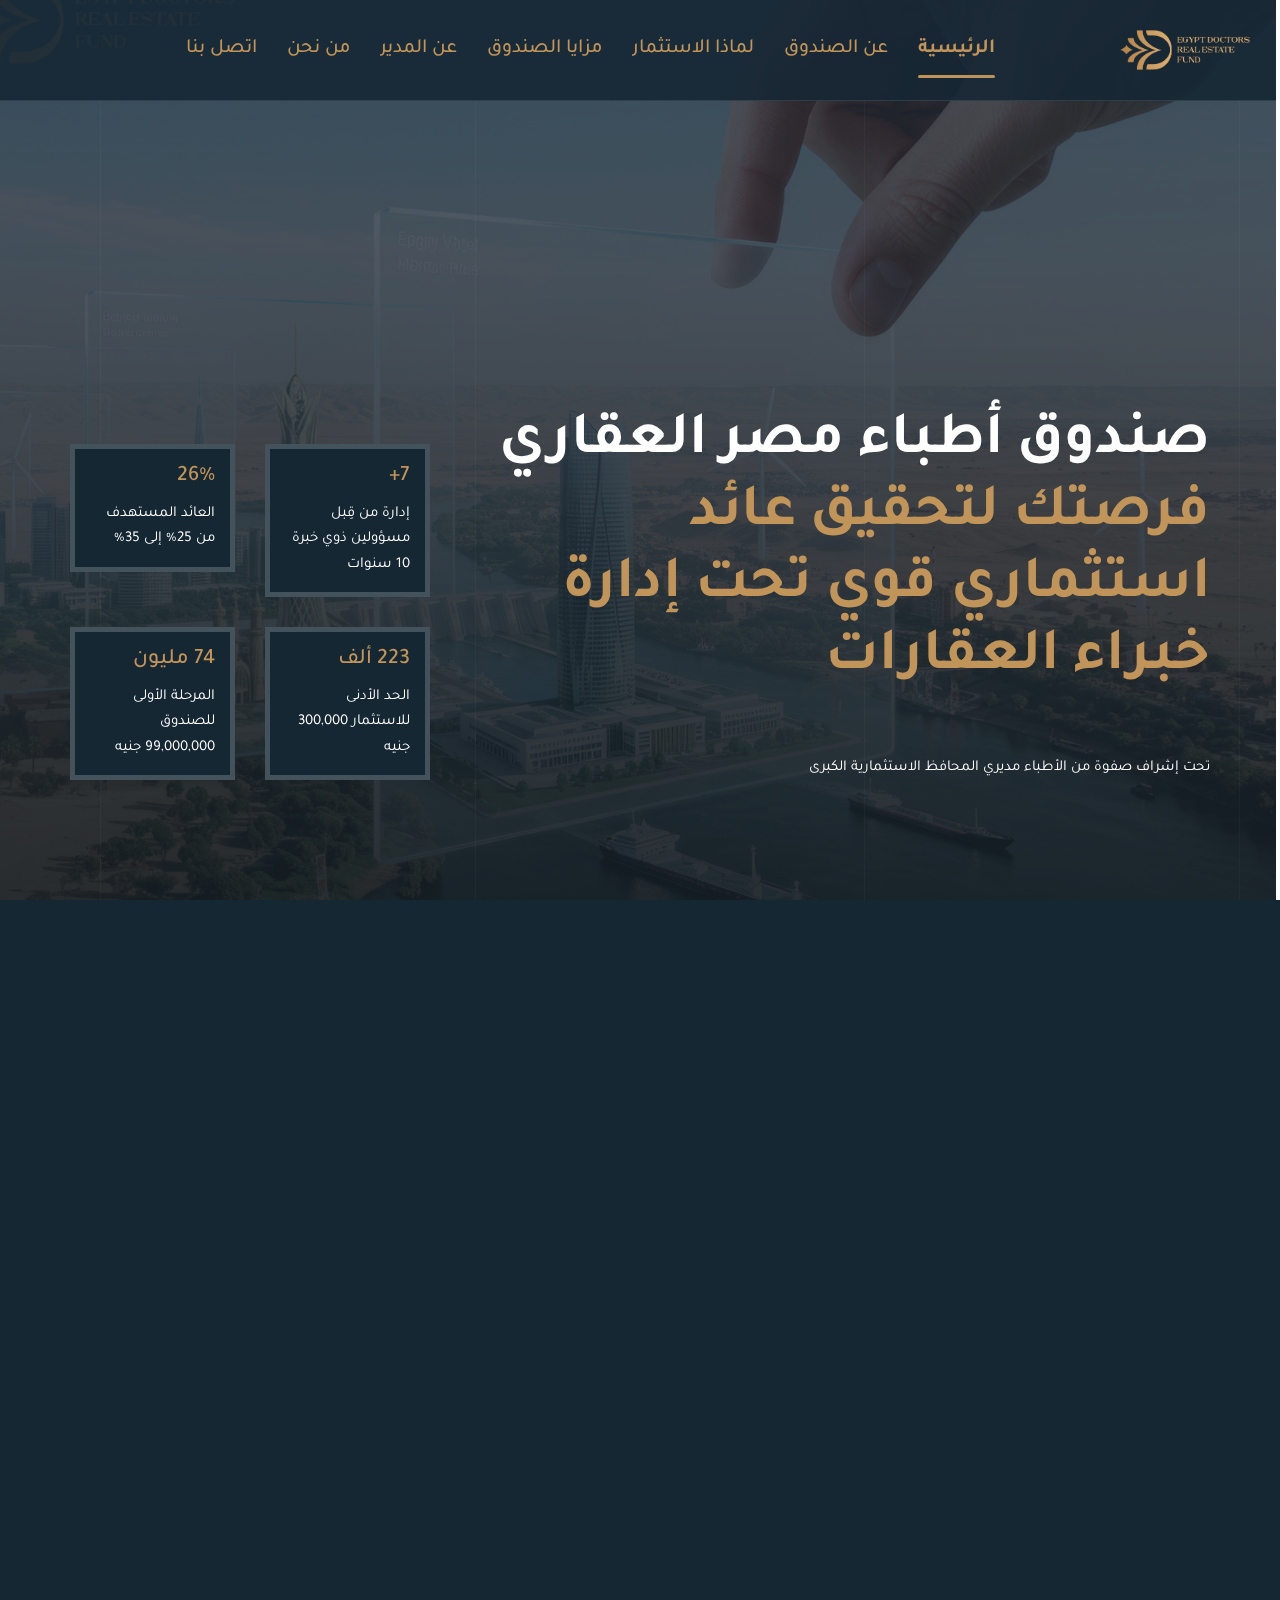
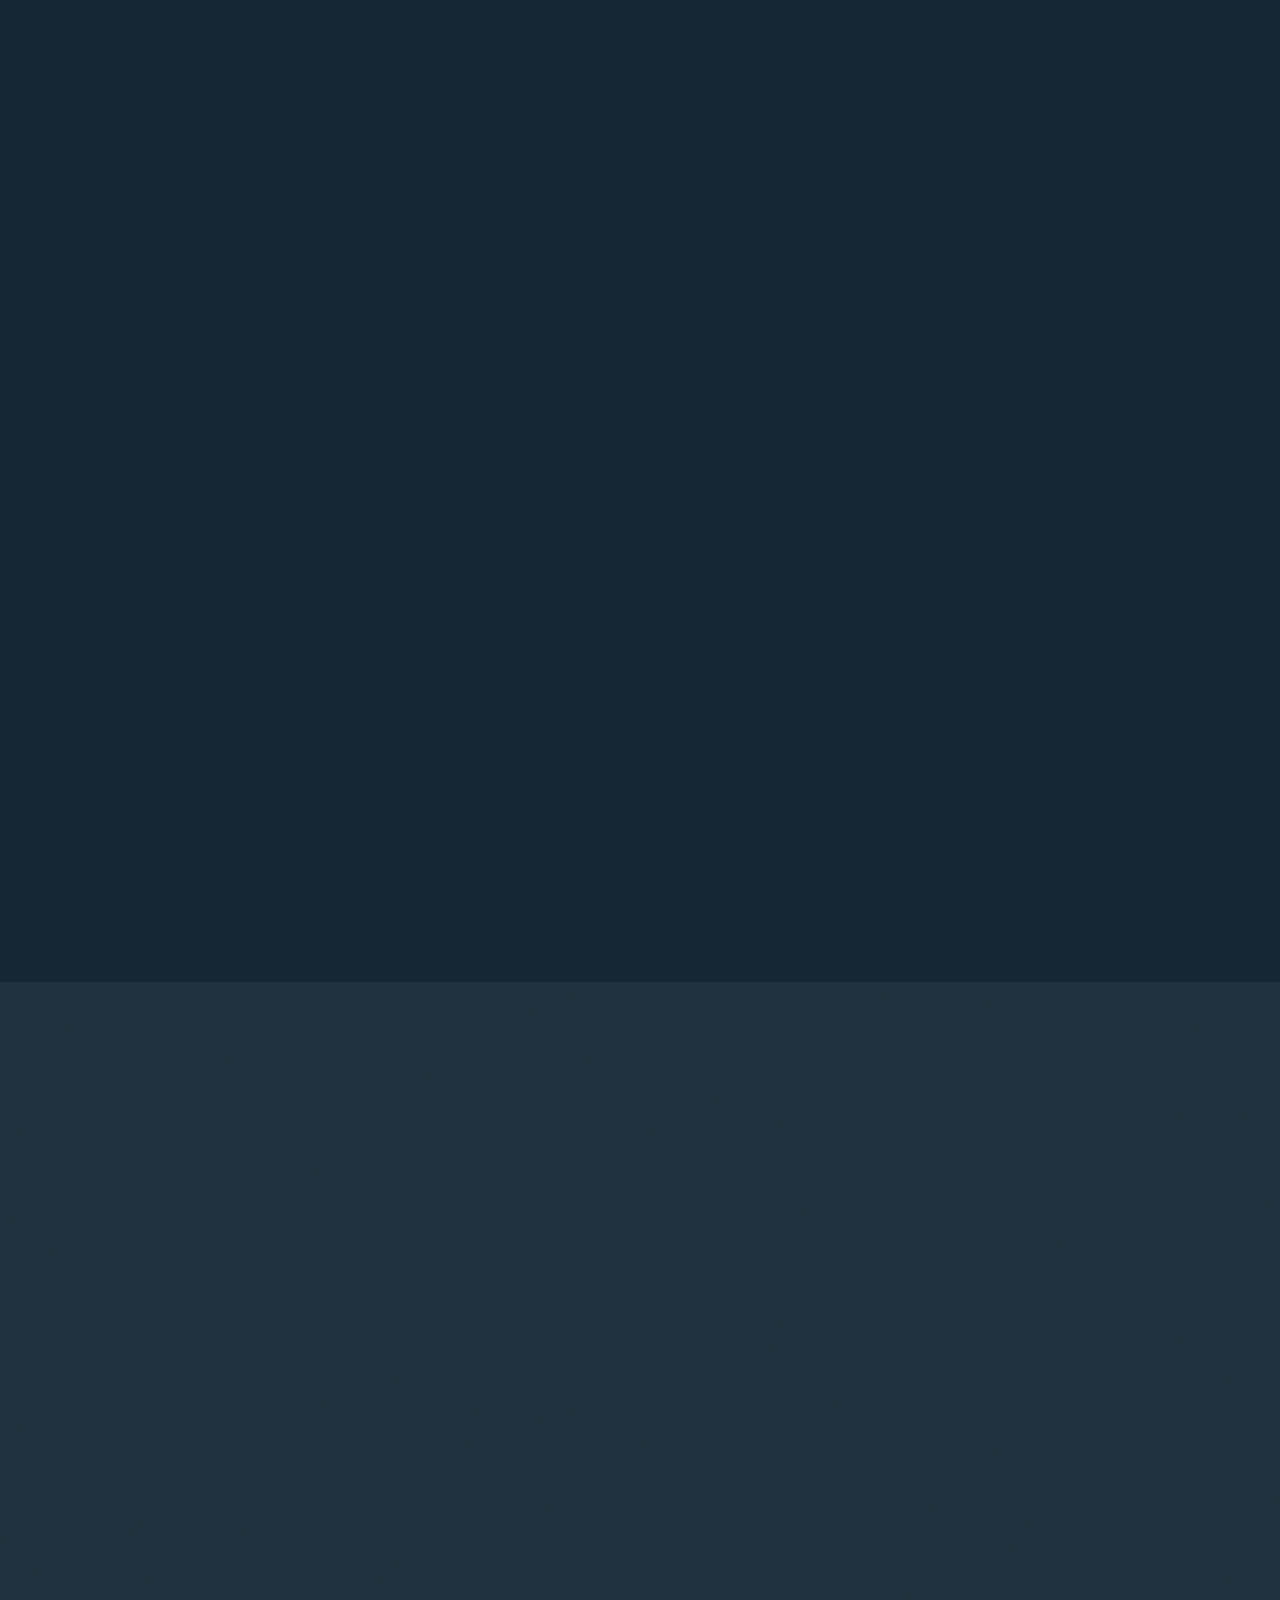
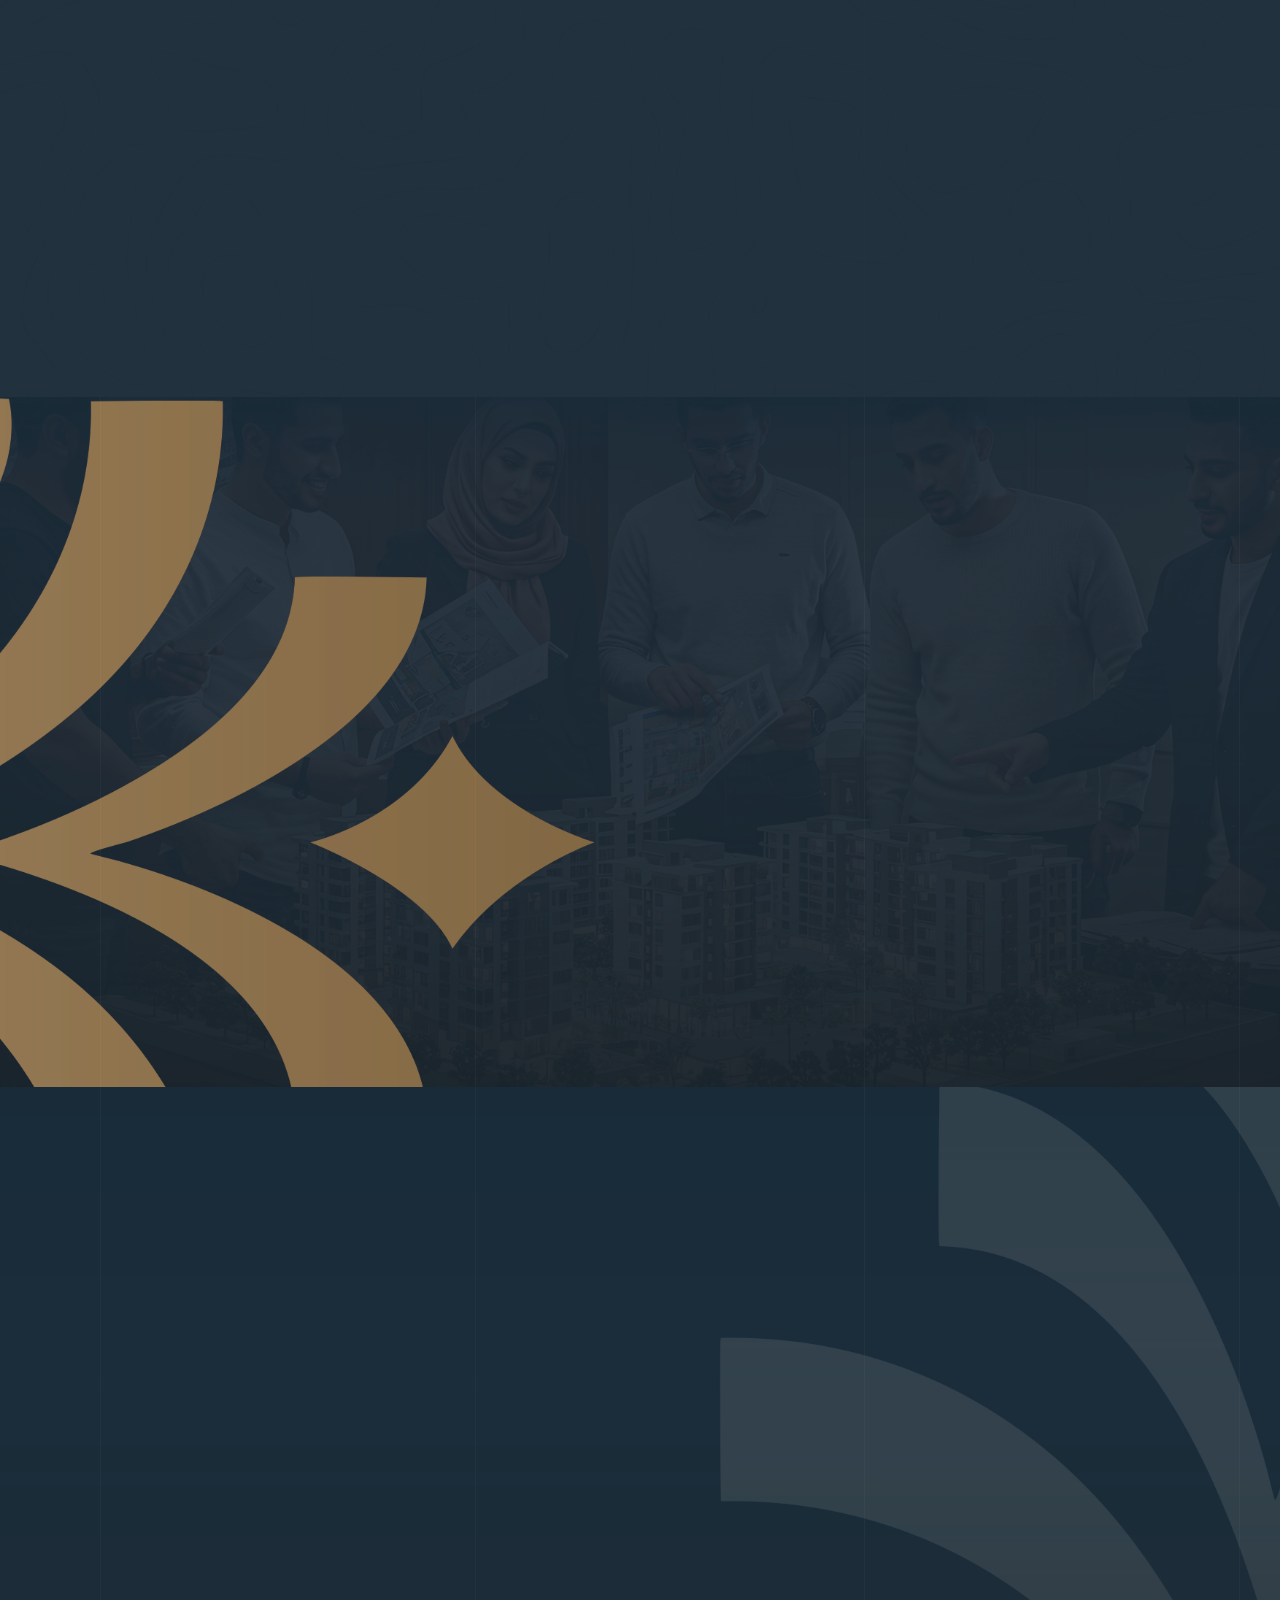
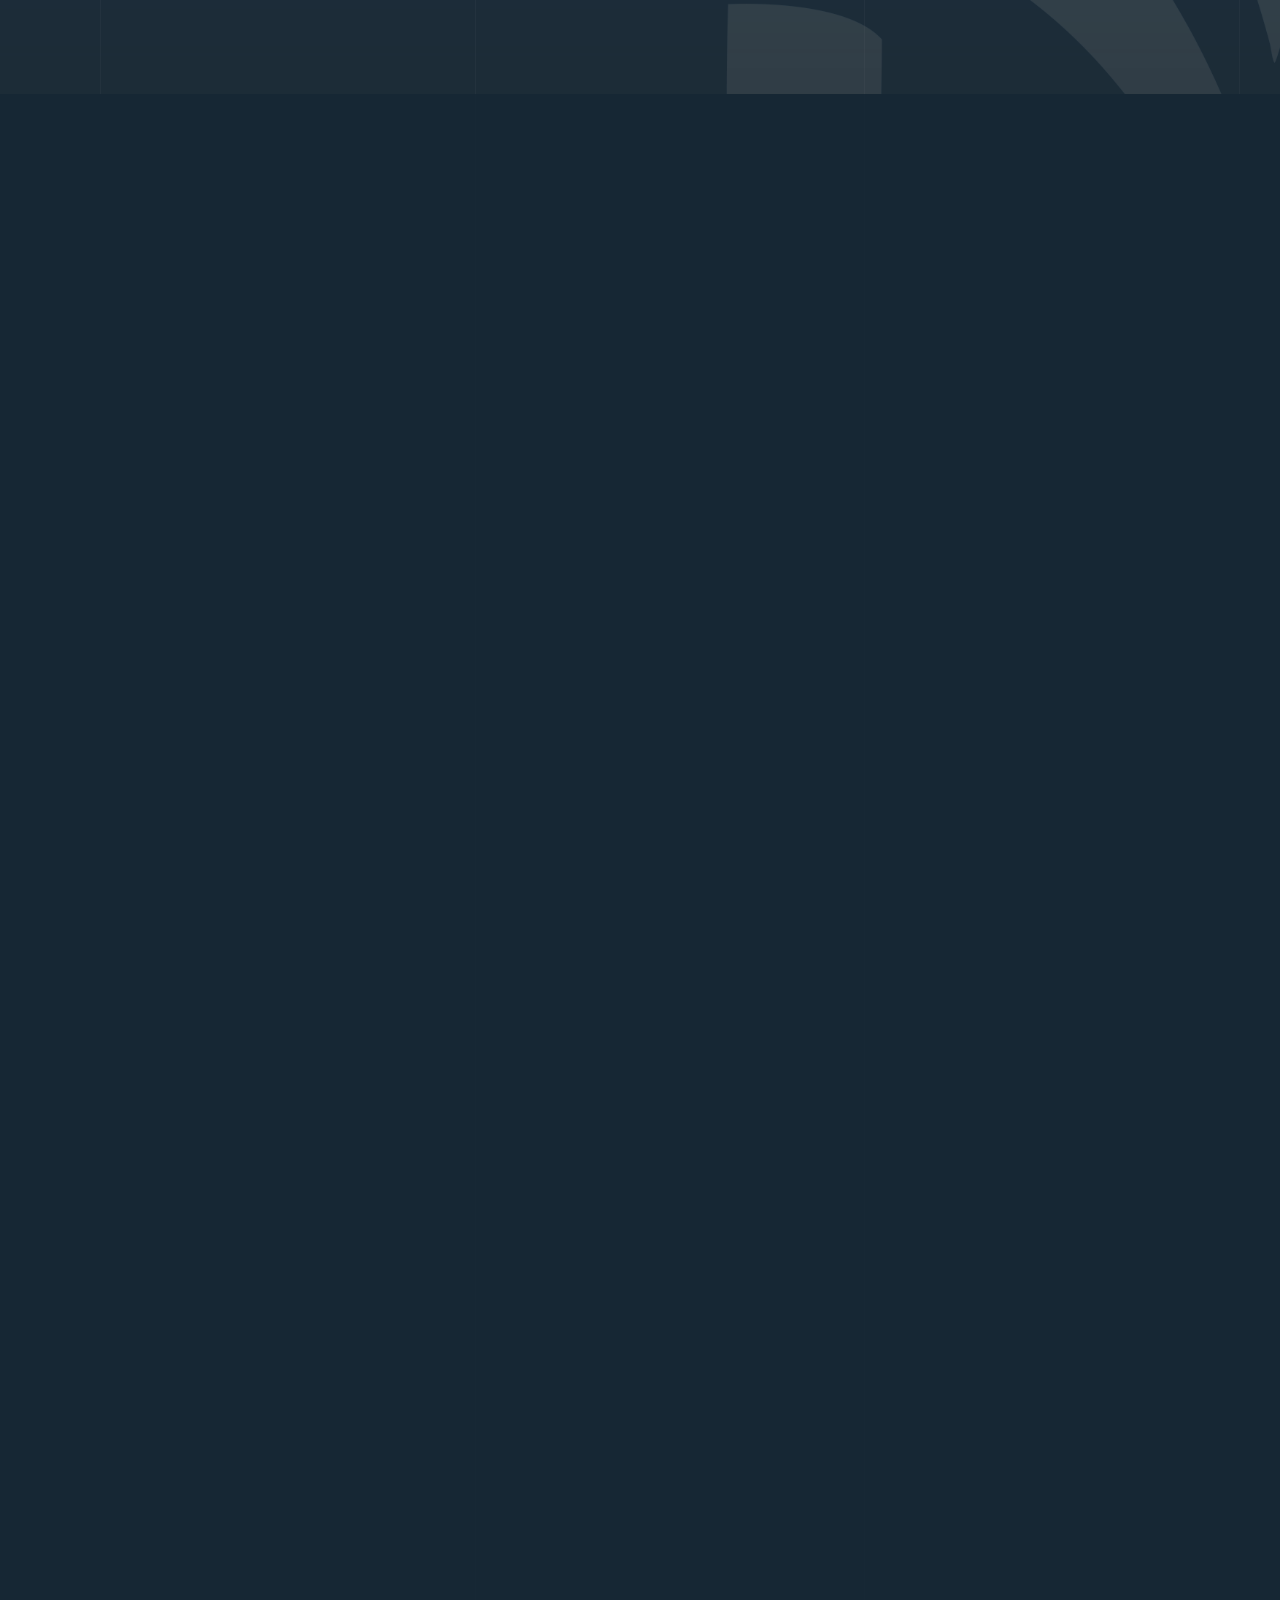
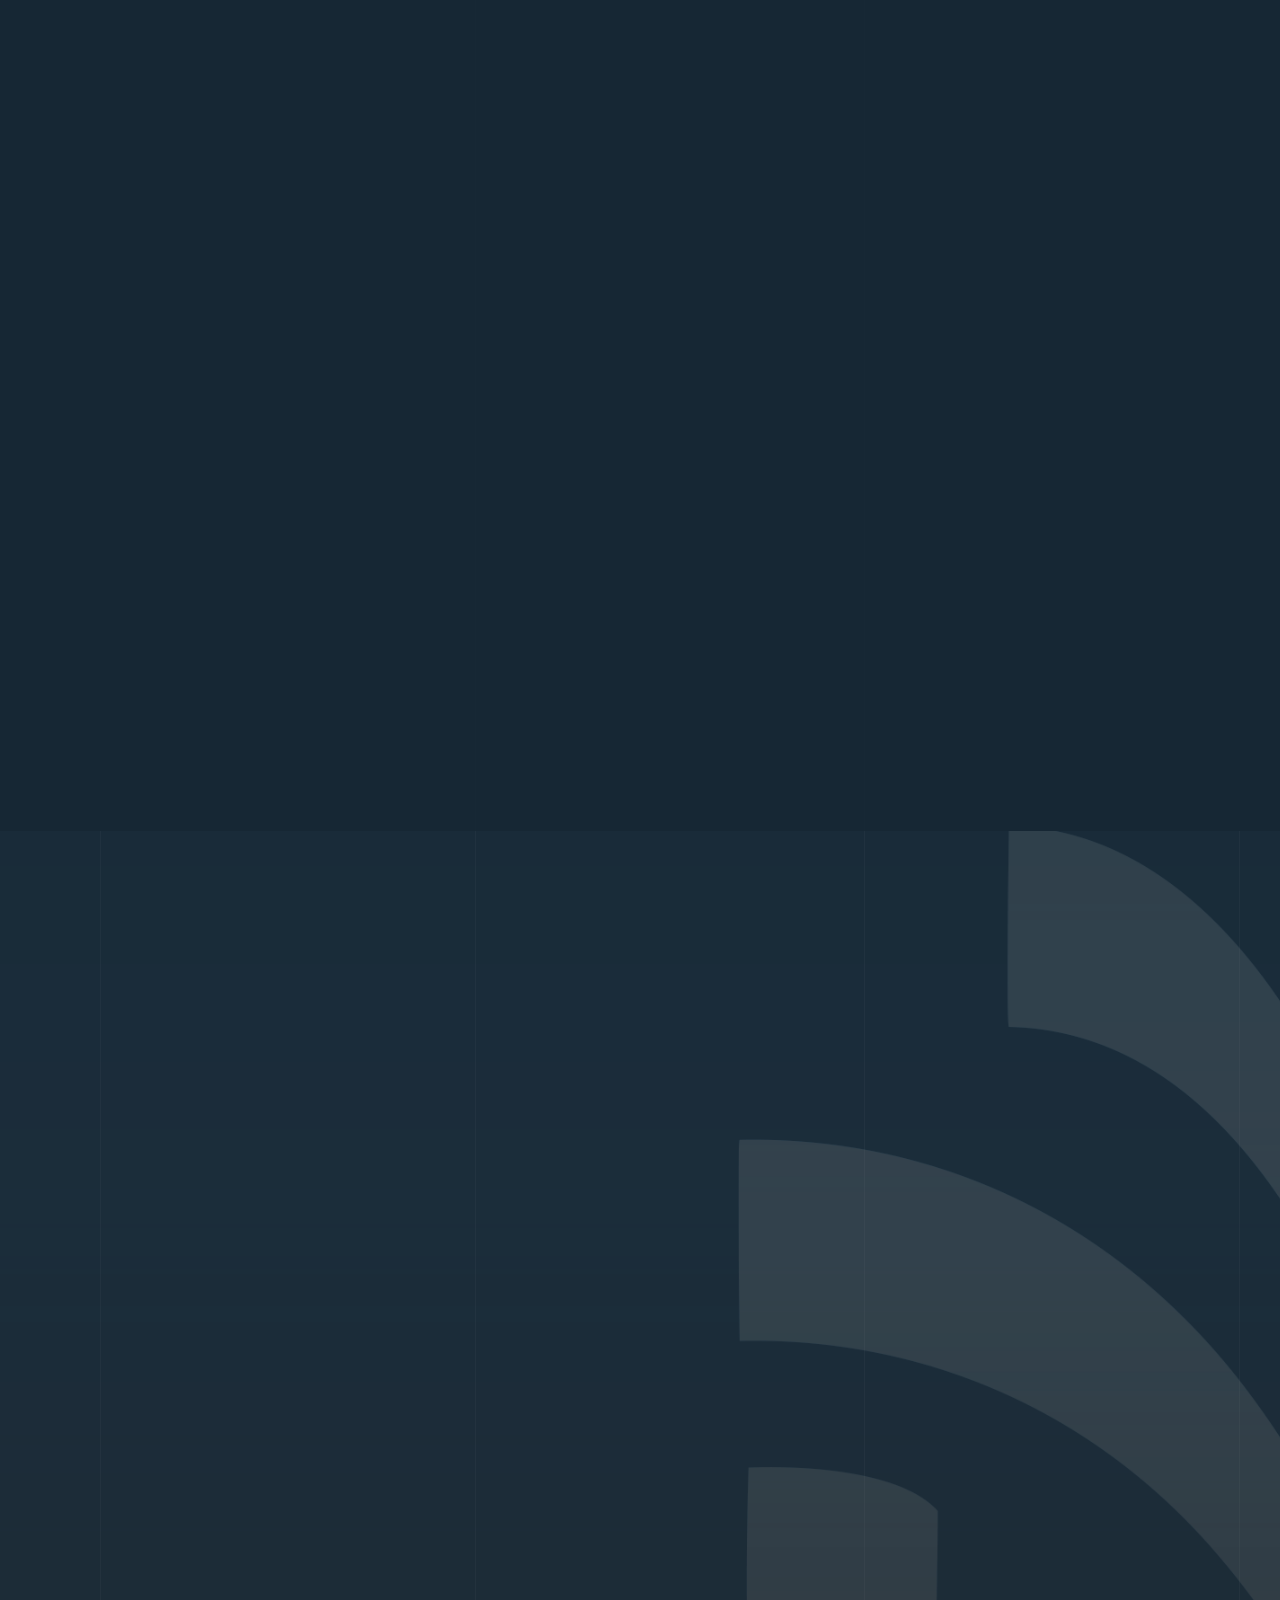
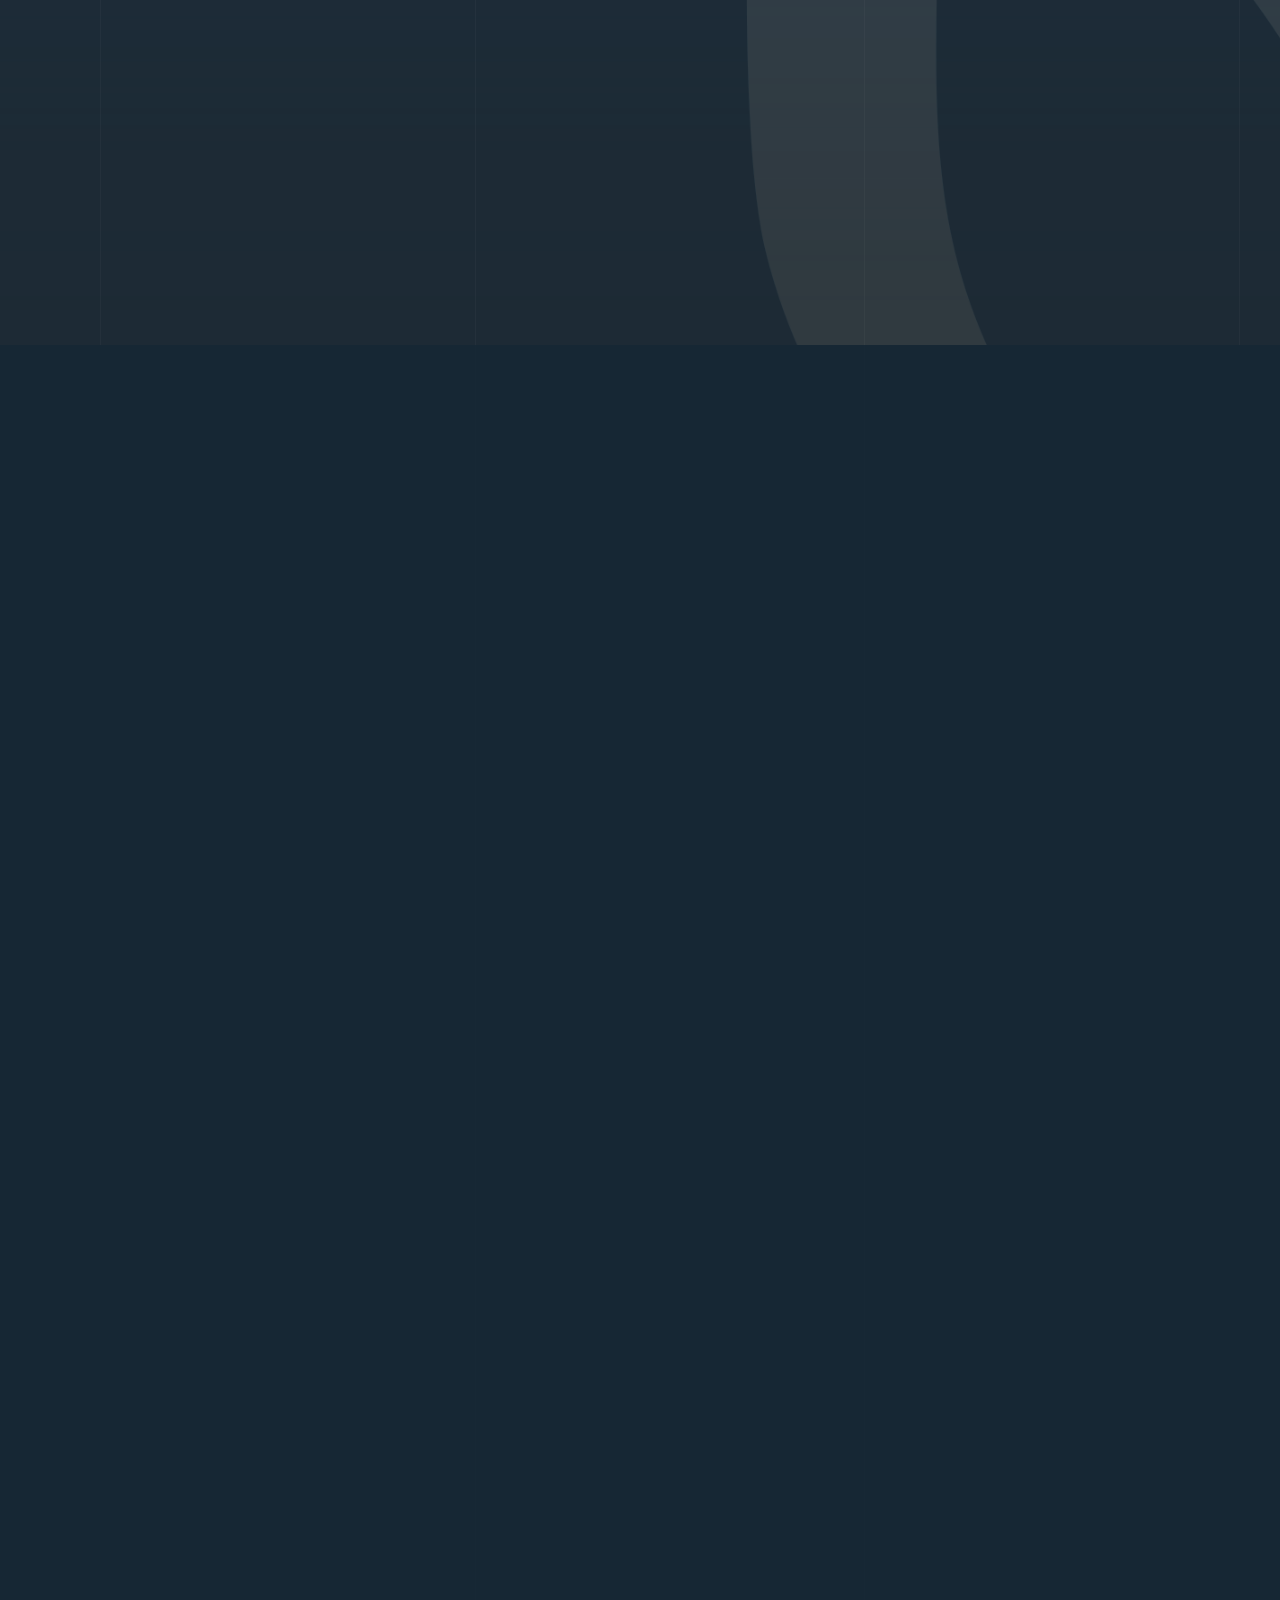
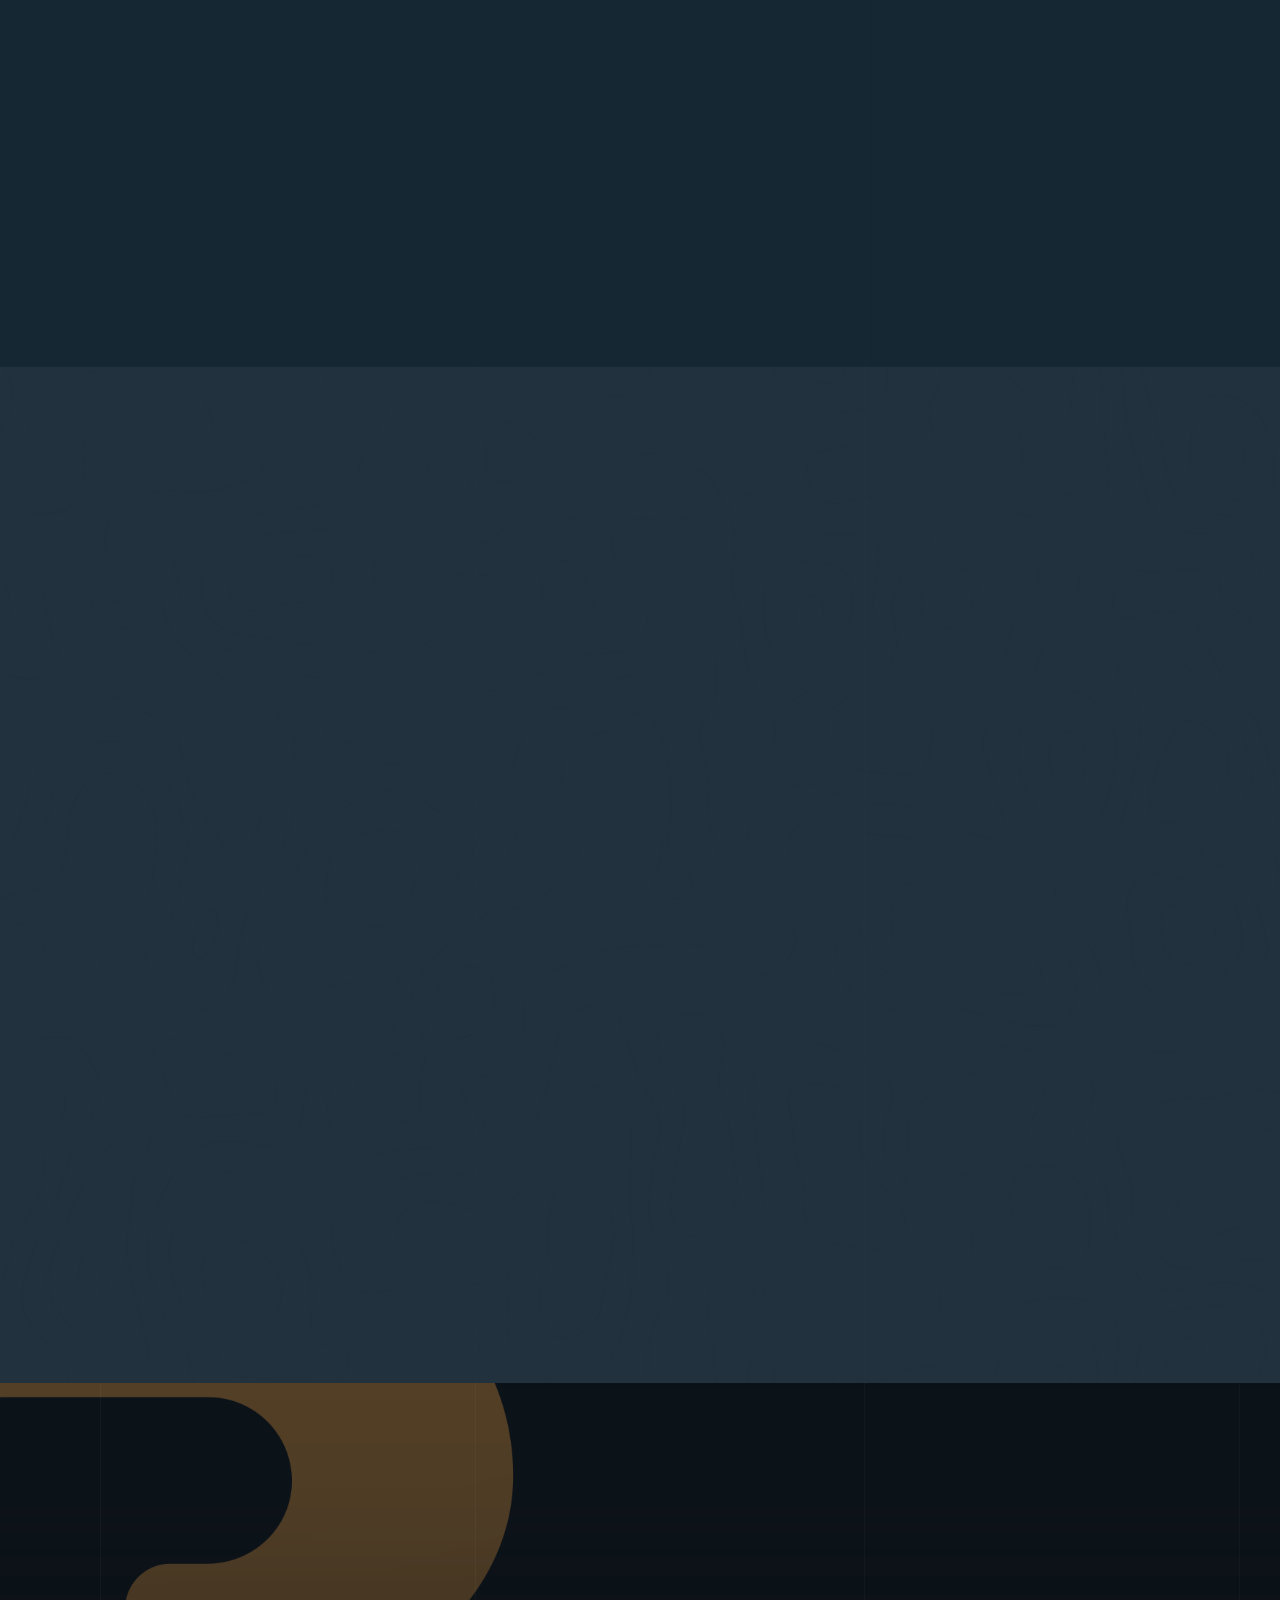
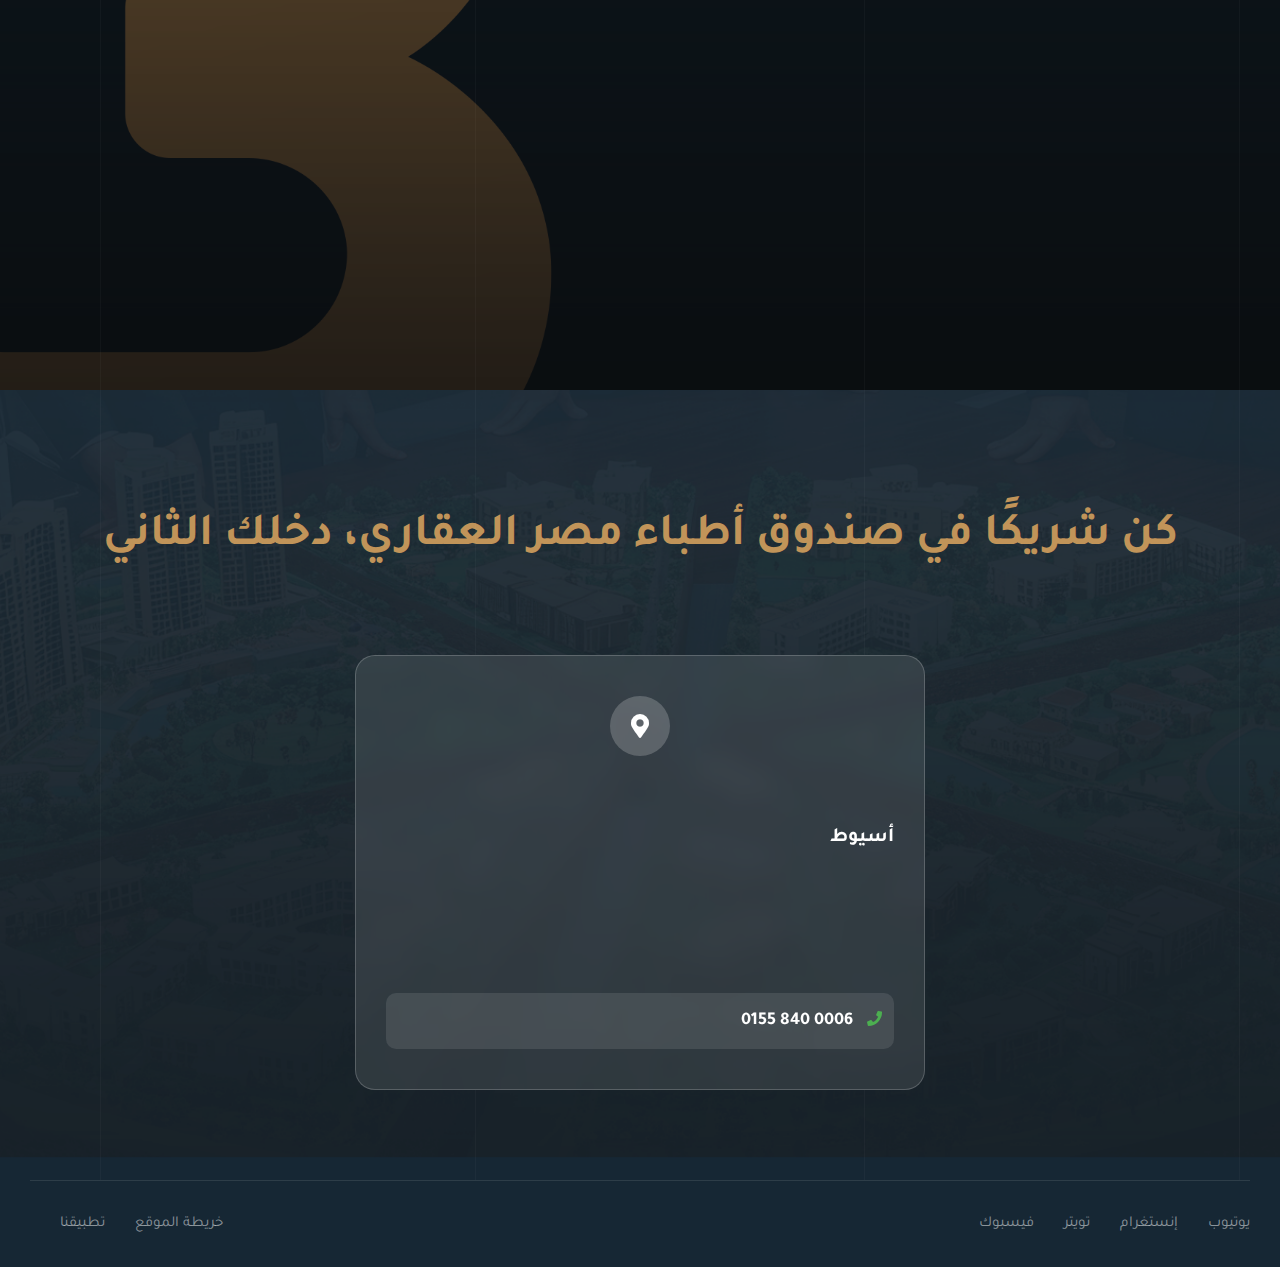
<file: index.html>
<!DOCTYPE html>
<html lang="ar" dir="rtl">

<head>

    <meta charset="UTF-8">
    <meta name="viewport" content="width=device-width, initial-scale=1.0">
    <meta http-equiv="X-UA-Compatible" content="ie=edge">

    <link href="https://fonts.googleapis.com/css2?family=Tajawal:wght@400;700&display=swap" rel="stylesheet">




    <!-- bootstrap grid css -->
    <link rel="stylesheet" href="css/bootstrap-grid.css">
    <!-- font awesome css -->
    <link rel="stylesheet" href="css/font-awesome.min.css">
    <!-- swiper css -->
    <link rel="stylesheet" href="css/swiper.min.css">
    <!-- magnific css -->
    <link rel="stylesheet" href="css/magnific-popup.css">
    <!-- ruizarch css -->
    <link rel="stylesheet" href="css/style.css">
    <!-- custom styles for better background image display -->

    <!-- page name -->
    <title>صندوق أطباء مصر العقاري</title>

</head>

<body>

    <!-- wrapper -->
    <div class="mil-wrapper">

        <div class="mil-progress-track">
            <div class="mil-progress"></div>
        </div>

        <!-- top bar -->
        <div class="mil-top-panel">
            <div class="container-fluid">
                <div class="mil-top-panel-content">
                    <a href="index.html" class="mil-logo">
                        <img src="images/logo.png" alt="Logo" style="width: 130px;">
                    </a>

                    <div class="mil-navigation">
                        <nav>
                            <ul>
                                <li>
                                    <a href="contact.html">اتصل بنا</a>
                                </li>
                                <li>
                                    <a href="about.html">من نحن</a>
                                </li>
                                <li>
                                    <a href="#manager-info">عن المدير</a>
                                </li>
                                <li>
                                    <a href="#fund-advantages">مزايا الصندوق</a>
                                </li>
                                <li>
                                    <a href="#why-invest">لماذا الاستثمار</a>
                                </li>
                                <li>
                                    <a href="#about-fund">عن الصندوق</a>
                                </li>
                                <li class="mil-active">
                                    <a href="#home">الرئيسية</a>
                                </li>
                            </ul>
                        </nav>
                    </div>

                    <!-- right buttons -->
                    <div class="mil-top-panel-buttons">
                        <div class="mil-menu-btn">
                            <span></span>
                        </div>
                    </div>
                    <!-- right buttons end -->

                </div>

            </div>
        </div>
        <!-- top bar end -->

        <!-- content -->
        <div id="content">

            <!-- banner -->
            <section class="mil-banner" id="home">
                <img src="images/m_02.png" class="mil-bg-img mil-scale" data-value-1=".4" data-value-2="1.4"
                    alt="image">
                <div class="mil-overlay"></div>
                <div class="container">
                    <div class="mil-background-grid mil-top-space"></div>
                    <div class="mil-banner-content">
                        <div class="row align-items-end">
                            <div class="col-xl-8">

                                <div class="mil-mb-90">
                                    <h1 class="mil-upper mil-light mil-mb-60">صندوق أطباء مصر العقاري<br><span
                                            class="mil-accent">فرصتك لتحقيق عائد استثماري قوي تحت إدارة خبراء
                                            العقارات</span></h1>
                                    <span class=" main-color">تحت إشراف
                                        صفوة من الأطباء مديري المحافظ الاستثمارية الكبرى <span
                                            class="mil-arrow"></span></span>
                                </div>

                            </div>
                            <div class="col-xl-4">
                                <div class="row mil-mb-60">
                                    <div class="col-6">

                                        <div class="mil-counter-frame mil-light mil-mb-30">
                                            <h4 class="mil-accent mil-thin mil-mb-10"><span class="mil-counter"
                                                    data-number="10">0</span>+</h4>
                                            <p class="mil-light">إدارة من قِبل <br>مسؤولين ذوي خبرة 10 سنوات</p>
                                        </div>

                                    </div>
                                    <div class="col-6">

                                        <div class="mil-counter-frame mil-light mil-mb-30">
                                            <h4 class="mil-accent mil-thin mil-mb-10"><span class="mil-counter"
                                                    data-number="35">0</span>%</h4>
                                            <p class="mil-light">العائد <br>المستهدف من 25% إلى 35%</p>
                                        </div>

                                    </div>
                                    <div class="col-6">

                                        <div class="mil-counter-frame mil-light mil-mb-30">
                                            <h4 class="mil-accent mil-thin mil-mb-10"><span class="mil-counter"
                                                    data-number="300">0</span> ألف</h4>
                                            <p class="mil-light">الحد الأدنى <br>للاستثمار 300,000 جنيه</p>
                                        </div>

                                    </div>
                                    <div class="col-6">

                                        <div class="mil-counter-frame mil-light mil-mb-30">
                                            <h4 class="mil-accent mil-thin mil-mb-10"><span class="mil-counter"
                                                    data-number="99">0</span> مليون</h4>
                                            <p class="mil-light">المرحلة الأولى <br>للصندوق 99,000,000 جنيه</p>
                                        </div>

                                    </div>
                                </div>
                            </div>
                        </div>
                    </div>
                </div>
            </section>
            <!-- banner end -->

            <!-- partners -->
            <div class="mil-partners">
                <div class="container mil-p-120-120">
                    <div class="mil-background-grid mil-softened"></div>
                    <div class="swiper-container mil-infinite-show mil-up">
                        <div class="swiper-wrapper">
                            <div class="swiper-slide">
                                <a href="#." class="mil-partner-frame"><img src="images/logo1.png" alt="logo"></a>
                            </div>
                            <div class="swiper-slide">
                                <a href="#." class="mil-partner-frame"><img src="images/logo2.png" alt="logo"></a>
                            </div>
                            <div class="swiper-slide">
                                <a href="#." class="mil-partner-frame"><img src="images/logo3.png" alt="logo"></a>
                            </div>
                            <div class="swiper-slide">
                                <a href="#." class="mil-partner-frame"><img src="images/logo4.png" alt="logo"></a>
                            </div>
                            <div class="swiper-slide">
                                <a href="#." class="mil-partner-frame"><img src="images/logo5.png" alt="logo"></a>
                            </div>
                        </div>
                    </div>
                </div>
            </div>
            <!-- partners end -->

            <!-- about -->
            <section id="about-fund">
                <div class="container mil-p-0-30">
                    <div class="mil-background-grid mil-softened"></div>
                    <div class="row justify-content-between align-items-center flex-sm-row-reverse">
                        <div class="col-lg-5">

                            <div class="mil-mb-90">

                                <h2 class="mil-upper mil-up mil-mb-30">ما هو صندوق الاستثمار العقاري التشاركي؟</h2>
                                <h4 class="mil-upper mil-up mil-mb-30">إنه وسيلتك الذكية للاستثمار في الأصول العقارية الكبيرة بأقلِّ رأس مال ممكن!
من خلال هذا الصندوق تستطيع المشاركة في تملك عقارات مميزة وحقيقية، والحصول على وثائق استثمار موثَّقة، والاستفادة من عوائد الإيجار أو البيع وأنت مطمئن، كل ذلك تحت إشراف ورقابة الهيئة العامة للرقابة المالية وبشفافية كاملة.</h4>
                            </div>

                        </div>
                        <div class="col-lg-6">

                            <div class="mil-illustration mil-up mil-mb-90">
                                <div class="mil-image-frame">
                                    <img src="images/02.png" alt="image" class="mil-scale" data-value-1="1"
                                        data-value-2="1.3">
                                </div>
                                <div class="mil-about-counter">
                                    <div class="mil-icon mil-icon-lg mil-center mil-mb-10"
                                        style="display: flex; justify-content: center; align-items: center;">
                                        <img src="images/5.svg" alt="icon" style="width: 60px; height: 60px;">
                                    </div>
                                    <h5 class="mil-upper mil-right"><span> صندوق أطباء مصر العقاري</span> </h5>
                                </div>

                            </div>
                        </div>
                    </div>
            </section>
            <!-- about end -->

            <!-- ideas -->
            <section>
                <div class="container mil-p-0-90">
                    <div class="mil-background-grid mil-softened"></div>
                    <div class="row justify-content-between">
                        <div class="col-lg-6">

                            <div>
                                <h2 class="mil-upper mil-up mil-mb-40">مزايا الاستثمار في صندوق أطباء مصر العقاري</h2>
                            </div>

                        </div>
                        <div class="col-lg-5 mil-mt-suptitle-offset">
                            <h4 class="mil-upper mil-up text-center">
                                <div style="text-align: center;">تنويع المحفظة الاستثمارية</div>
                                <div style="text-align: center;">الاستثمار في أصول متعددة يقلل المخاطر مقارنة بملكية عقار واحد</div>
                                <br><br>
                                <div style="text-align: center;">سيولة مرتفعة</div>
                                <div style="text-align: center;">سهولة بيع وشراء الحصص</div>
                                <br><br>
                                <div style="text-align: center;">عوائد دورية</div>
                                <div style="text-align: center;">تحقيق دخل مستمر من الإيجارات والعوائد التشغيلية</div>
                                <br><br>
                                <div style="text-align: center;">إدارة احترافية</div>
                                <div style="text-align: center;">فريق متخصص يدير الأصول باحترافية، مما يعفي المستثمرين من متاعب الإدارة اليومية</div>
                            </h4>
                        </div>
                    </div>
                </div>
            </section>
            <!-- ideas end -->

            <!-- services -->
            <section class="mil-soft-bg mil-relative" id="why-invest">
                <img src="images/bg.svg" class="mil-bg-img" alt="image">
                <div class="container mil-p-120-90">
                    <div class="mil-background-grid mil-softened"></div>

                    <div class="row justify-content-center">
                        <div class="col-12">

                            <div class="mil-center mil-mb-90">
                                <h2 class="mil-upper mil-up">لماذا تستثمر في صندوق أطباء مصر العقاري؟</h2>
                            </div>

                        </div>
                        <div class="col-12 col-sm-6 col-md-6 col-lg-4 d-flex justify-content-center">

                            <span class="mil-service-card mil-up mil-mb-30" style="background-image: url('images/01.jpg'); background-size: cover; background-position: center; position: relative; width: 100%; max-width: 350px;">
                                <div style="background: rgba(0,0,0,0.4); position: absolute; top: 0; left: 0; right: 0; bottom: 0; border-radius: inherit;"></div>
                                <div class="mil-card-number" style="position: relative; z-index: 2; color: white;">01.</div>
                                <div class="mil-center" style="position: relative; z-index: 2;">
                                    <div class="mil-icon mil-icon-lg mil-mb-30">
                                        <img src="images/3.svg" alt="icon">
                                    </div>
                                    <h5 class="mil-upper mil-mb-20" style="color: white;">الاستثمار بمبالغ منخفضة مقارنة بالاستثمار المباشر
                                    </h5>
                                    <div class="mil-divider-sm mil-mb-20"></div>

                                </div>
                            </span>

                        </div>
                        <div class="col-12 col-sm-6 col-md-6 col-lg-4 d-flex justify-content-center">

                            <span class="mil-service-card mil-up mil-mb-30" style="background-image: url('images/02.jpg'); background-size: cover; background-position: center; position: relative; width: 100%; max-width: 350px;">
                                <div style="background: rgba(0,0,0,0.4); position: absolute; top: 0; left: 0; right: 0; bottom: 0; border-radius: inherit;"></div>
                                <div class="mil-card-number" style="position: relative; z-index: 2; color: white;">02.</div>
                                <div class="mil-center" style="position: relative; z-index: 2;">
                                    <div class="mil-icon mil-icon-lg mil-mb-30">
                                        <img src="images/3.svg" alt="icon">
                                    </div>
                                    <h5 class="mil-upper mil-mb-20" style="color: white;">إدارة احترافية للأصول تضمن تحقيق أعلى العوائد</h5>
                                    <div class="mil-divider-sm mil-mb-20"></div>

                                </div>
                            </span>

                        </div>
                        <div class="col-12 col-sm-6 col-md-6 col-lg-4 d-flex justify-content-center">

                            <span class="mil-service-card mil-up mil-mb-30" style="background-image: url('images/03.jpg'); background-size: cover; background-position: center; position: relative; width: 100%; max-width: 350px;">
                                <div style="background: rgba(0,0,0,0.4); position: absolute; top: 0; left: 0; right: 0; bottom: 0; border-radius: inherit;"></div>
                                <div class="mil-card-number" style="position: relative; z-index: 2; color: white;">03.</div>
                                <div class="mil-center" style="position: relative; z-index: 2;">
                                    <div class="mil-icon mil-icon-lg mil-mb-30">
                                        <img src="images/3.svg" alt="icon">
                                    </div>
                                    <h5 class="mil-upper mil-mb-20" style="color: white;">تنويع المحفظة الاستثمارية وتقليل المخاطر</h5>
                                    <div class="mil-divider-sm mil-mb-20"></div>

                                </div>
                            </span>

                        </div>
                        <div class="col-12 col-sm-6 col-md-6 col-lg-4 d-flex justify-content-center">

                            <span class="mil-service-card mil-up mil-mb-30" style="background-image: url('images/04.jpg'); background-size: cover; background-position: center; position: relative; width: 100%; max-width: 350px;">
                                <div style="background: rgba(0,0,0,0.4); position: absolute; top: 0; left: 0; right: 0; bottom: 0; border-radius: inherit;"></div>
                                <div class="mil-card-number" style="position: relative; z-index: 2; color: white;">04.</div>
                                <div class="mil-center" style="position: relative; z-index: 2;">
                                    <div class="mil-icon mil-icon-lg mil-mb-30">
                                        <img src="images/3.svg" alt="icon">
                                    </div>
                                    <h5 class="mil-upper mil-mb-20" style="color: white;">فرص حصرية في السوق العقاري بفضل شبكة علاقات "براح"
                                    </h5>
                                    <div class="mil-divider-sm mil-mb-20"></div>

                                </div>
                            </span>

                        </div>
                        <div class="col-12 col-sm-6 col-md-6 col-lg-4 d-flex justify-content-center">

                            <span class="mil-service-card mil-up mil-mb-30" style="background-image: url('images/05.jpg'); background-size: cover; background-position: center; position: relative; width: 100%; max-width: 350px;">
                                <div style="background: rgba(0,0,0,0.4); position: absolute; top: 0; left: 0; right: 0; bottom: 0; border-radius: inherit;"></div>
                                <div class="mil-card-number" style="position: relative; z-index: 2; color: white;">05.</div>
                                <div class="mil-center" style="position: relative; z-index: 2;">
                                    <div class="mil-icon mil-icon-lg mil-mb-30">
                                        <img src="images/5.svg" alt="icon">
                                    </div>
                                    <h5 class="mil-upper mil-mb-20" style="color: white;">عائد منتظم ومستهدف بنسبة 25-35% سنويًا</h5>
                                    <div class="mil-divider-sm mil-mb-20"></div>

                                </div>
                            </span>

                        </div>
                        <div class="col-12 col-sm-6 col-md-6 col-lg-4 d-flex justify-content-center">

                            <span class="mil-service-card mil-up mil-mb-30" style="background-image: url('images/06.jpg'); background-size: cover; background-position: center; position: relative; width: 100%; max-width: 350px;">
                                <div style="background: rgba(0,0,0,0.4); position: absolute; top: 0; left: 0; right: 0; bottom: 0; border-radius: inherit;"></div>
                                <div class="mil-card-number" style="position: relative; z-index: 2; color: white;">06.</div>
                                <div class="mil-center" style="position: relative; z-index: 2;">
                                    <div class="mil-icon mil-icon-lg mil-mb-30">
                                        <img src="images/3.svg" alt="icon">
                                    </div>
                                    <h5 class="mil-upper mil-mb-20" style="color: white;">إمكانية التخارج بسهولة أكبر مقارنة بعقار الملكية الفردية،
                                        عبر بيع الحصص أو التنازل عنها وفق آلية واضحة</h5>
                                    <div class="mil-divider-sm mil-mb-20"></div>

                                </div>
                            </span>

                        </div>
                    </div>
                </div>
            </section>
            <!-- services end -->
            <!-- core -->
            <section class="mil-dark-bg mil-relative mil-o-hidden">
                <img src="images/3.11.png" class="mil-bg-img mil-scale" alt="image" style="object-position: top;"
                    data-value-1="1" data-value-2="1.2">
                <div class="mil-overlay"></div>
                <div class="container mil-p-120-90">
                    <div class="mil-background-grid"></div>
                    <div class="row justify-content-between">
                        <div class="col-lg-5">

                            <div class="mil-mb-90">
                                <span class="mil-suptitle mil-upper mil-light mil-up mil-mb-30"></span>
                                <h2 class="mil-upper mil-light mil-up mil-mb-30">لماذا تستثمر في العقارات؟</h2>
                                <h4 class="mil-upper mil-light mil-up mil-mb-30">يعد سوق العقارات في مصر من أكثر
                                    القطاعات الاستثمارية صموداً وربحية في المنطقة </h4>
                            </div>

                        </div>
                        <div class="col-lg-6 mil-mt-suptitle-offset">

                            <div class="mil-accordion-group mil-up">
                                <div class="mil-accordion-menu">

                                    <div class="mil-symbol mil-light mil-thin mil-h3">
                                        <div class="mil-plus">+</div>
                                        <div class="mil-minus">-</div>
                                    </div>

                                    <h6 class="mil-upper mil-light">نمو مستدام:</h6>

                                </div>
                                <div class="mil-accordion-content">
                                    <p class="mil-upper mil-light">على مدار أكثر من 70 عاماً، أظهر قطاع العقارات المصري
                                        مرونة ملحوظة، حيث ارتفعت قيمة العقارات حتى في ظل التحديات الاقتصادية والسياسية
                                    </p>
                                </div>
                            </div>

                            <div class="mil-accordion-group mil-up">
                                <div class="mil-accordion-menu">

                                    <div class="mil-symbol mil-light mil-thin mil-h3">
                                        <div class="mil-plus">+</div>
                                        <div class="mil-minus">-</div>
                                    </div>

                                    <h6 class="mil-upper mil-light">حماية من التضخم:</h6>

                                </div>
                                <div class="mil-accordion-content">
                                    <p class="mil-upper mil-light">العقارات في مصر شكلت تاريخيًا وسيلة قوية للتحوط ضد
                                        التضخم وانخفاض قيمة العملة، مما يوفر للمستثمرين الاستقرار</p>
                                </div>
                            </div>

                            <div class="mil-accordion-group mil-up">
                                <div class="mil-accordion-menu">

                                    <div class="mil-symbol mil-light mil-thin mil-h3">
                                        <div class="mil-plus">+</div>
                                        <div class="mil-minus">-</div>
                                    </div>

                                    <h6 class="mil-upper mil-light">طلب متزايد:</h6>

                                </div>
                                <div class="mil-accordion-content">
                                    <p class="mil-upper mil-light">مع عدد سكان يتجاوز 100 مليون نسمة، يتزايد الطلب على
                                        العقارات السكنية والتجارية والصناعية</p>
                                </div>
                            </div>

                            <div class="mil-accordion-group mil-up">
                                <div class="mil-accordion-menu">

                                    <div class="mil-symbol mil-light mil-thin mil-h3">
                                        <div class="mil-plus">+</div>
                                        <div class="mil-minus">-</div>
                                    </div>

                                    <h6 class="mil-upper mil-light">دعم حكومي:</h6>

                                </div>
                                <div class="mil-accordion-content">
                                    <p class="mil-upper mil-light">مشاريع قومية كبرى مثل العاصمة الإدارية الجديدة
                                        والتوسعات الساحلية تحظى بدعم حكومي، مما يخلق فرصًا استثمارية كبيرة</p>
                                </div>
                            </div>

                            <div class="mil-accordion-group mil-up">
                                <div class="mil-accordion-menu">

                                    <div class="mil-symbol mil-light mil-thin mil-h3">
                                        <div class="mil-plus">+</div>
                                        <div class="mil-minus">-</div>
                                    </div>

                                    <h6 class="mil-upper mil-light">ثقافة التملك:</h6>

                                </div>
                                <div class="mil-accordion-content">
                                    <p class="mil-upper mil-light">تملك العقارات له قيمة كبيرة في الثقافة المصرية، مما
                                        يضمن استمرار الطلب ويوفر بيئة استثمارية آمنة حتى في الأوقات غير المستقرة</p>
                                </div>
                            </div>

                        </div>
                    </div>
                </div>
            </section> <!-- core end -->

            <!-- core -->
            <section class="mil-dark-bg mil-relative mil-o-hidden" id="fund-advantages">
                <img src="images/b_01.png" class="mil-bg-img mil-scale" alt="image" style="object-position: top;"
                    data-value-1="1" data-value-2="1.2">
                <div class="mil-overlay"></div>
                <div class="container mil-p-120-90">
                    <div class="mil-background-grid"></div>
                    <div class="row justify-content-between">
                        <div class="col-lg-5">

                            <div class="mil-mb-90">
                                <span class="mil-suptitle mil-upper mil-light mil-up mil-mb-30"></span>
                                <h2 class="mil-upper mil-light mil-up mil-mb-30">لماذا يستثمر الطبيب  في العقارات؟</h2>
                                <h4 class="mil-upper mil-light mil-up mil-mb-30">استثمار آمن وعائد ثابت يواكب طموحات الطبيب</h4>
                            </div>

                        </div>
                        <div class="col-lg-6 mil-mt-suptitle-offset">

                            <div class="mil-accordion-group mil-up">
                                <div class="mil-accordion-menu">

                                    <div class="mil-symbol mil-light mil-thin mil-h3">
                                        <div class="mil-plus">+</div>
                                        <div class="mil-minus">-</div>
                                    </div>

                                    <h6 class="mil-upper mil-light">توفير الوقت والمجهود</h6>

                                </div>
                                <div class="mil-accordion-content">
                                <p class="mil-upper mil-light">إن وقت الطبيب أغلى من أن ينزل ليبحث عن أرض أو يبني أو يتابع مقاولاً أو يحل مشكلات قانونية؛ فالصندوق يتولى كل ذلك عنه بإدارة محترفة، فيما يواصل عمله مطمئنًا.</p>
                                </div>
                            </div>

                            <div class="mil-accordion-group mil-up">
                                <div class="mil-accordion-menu">

                                    <div class="mil-symbol mil-light mil-thin mil-h3">
                                        <div class="mil-plus">+</div>
                                        <div class="mil-minus">-</div>
                                    </div>

                                    <h6 class="mil-upper mil-light"> تنويع الاستثمار وتقليل المخاطر</h6>

                                </div>
                                <div class="mil-accordion-content">
 <p class="mil-upper mil-light">بدلاً من أن يضع كل أمواله في وحدة واحدة أو مشروع واحد، يوزع الصندوق الاستثمار على أكثر من أصل (أراضٍ – أبراج – مشاريع تأجيرية)، وهذا يقلل المخاطرة جدًا مقارنة بالاستثمار الفردي.</p>
                                </div>
                            </div>

                            <div class="mil-accordion-group mil-up">
                                <div class="mil-accordion-menu">

                                    <div class="mil-symbol mil-light mil-thin mil-h3">
                                        <div class="mil-plus">+</div>
                                        <div class="mil-minus">-</div>
                                    </div>

                                    <h6 class="mil-upper mil-light">عائد مستهدف أعلى وثابت</h6>

                                </div>
                                <div class="mil-accordion-content">
                                     <p class="mil-upper mil-light">صناديق الاستثمار العقاري المدارة جيدًا تحقق عوائد سنوية تتراوح بين 25 و 35% أو أكثر أحيانًا، مع وجود تقارير دورية ومتابعة شفافة توضح أرباحها.</p>
                                </div>
                            </div>

                            <div class="mil-accordion-group mil-up">
                                <div class="mil-accordion-menu">

                                    <div class="mil-symbol mil-light mil-thin mil-h3">
                                        <div class="mil-plus">+</div>
                                        <div class="mil-minus">-</div>
                                    </div>

                                    <h6 class="mil-upper mil-light"> سهولة التخارج

                                </div>
                                <div class="mil-accordion-content">
                                     <p class="mil-upper mil-light">لو استثمر الطبيب في شقة، يصعب عليه بيعها في أي وقت. لكن في الصندوق يمكنه تسييل استثماره أو الخروج جزئيًا إذا احتاج إلى سيولة.</p>
                                </div>
                            </div>
                        </div>
                    </div>
                </div>
            </section>
            <!-- core end -->





            <!-- advantages -->
            <section>
                <div class="container mil-p-120-60">
                    <div class="mil-background-grid mil-softened"></div>

                    <div class="row">
                        <div class="col-12">

                            <div class="mil-center mil-mb-90">
                                <span class="mil-suptitle mil-upper mil-up mil-mb-30"></span>
                                <h2 class="mil-upper mil-up mil-mb-30">نختار الوحدات بناءً على</h2>
                            </div>

                        </div>
                        <div class="col-md-6 col-lg-3">

                            <div class="mil-advantage mil-icon-box mil-center mil-up mil-mb-60">
                                <h4 class="mil-upper mil-mb-30">الموقع</h4>
                                <div class="mil-icon mil-icon-border mil-mb-30">
                                    <img src="images/5.svg" alt="icon">
                                </div>
                                <h5 class="mil-upper mil-mb-30">نختار موقع </h5>
                            </div>

                        </div>
                        <div class="col-md-6 col-lg-3">

                            <div class="mil-advantage mil-icon-box mil-center mil-up mil-mb-60">
                                <h4 class="mil-upper mil-mb-30">سمعة المطور</h4>
                                <div class="mil-icon mil-icon-border mil-mb-30">
                                    <img src="images/8.svg" alt="icon">
                                </div>
                                <h5 class="mil-upper mil-mb-30"> نتعامل مع مطورين ذو سمعة جيدة                                 </h5>

                            </div>

                        </div>
                        <div class="col-md-6 col-lg-3">

                            <div class="mil-advantage mil-icon-box mil-center mil-up mil-mb-60">
                                <h4 class="mil-upper mil-mb-30">مواصفات الوحدة</h4>
                                <div class="mil-icon mil-icon-border mil-mb-30 main-color">
                                    <img src="images/5.svg" alt="icon">
                                </div>
                                <h5 class="mil-upper mil-mb-30"> الوحدات ذات الطلب المرتفع من حيث الحجم والمرافق والموقع
                                </h5>
                            </div>

                        </div>
                        <div class="col-md-6 col-lg-3">

                            <div class="mil-advantage mil-icon-box mil-center mil-up mil-mb-60">
                                <h4 class="mil-upper mil-mb-30">سعر المتر وخطط السداد</h4>
                                <div class="mil-icon mil-icon-border mil-mb-30">
                                    <img src="images/6.svg" alt="icon">
                                </div>
                                <h5 class="mil-upper mil-mb-30"> نحصل على اسعار تنافسية وخطط مرنة لضمان ربحية البيع</h5>
                            </div>

                        </div>

                    </div>
                </div>
            </section>
            <!-- advantages end -->

            <!-- how we work -->
            <section>
                <div class="container mil-p-90-60">
                    <div class="mil-background-grid mil-softened"></div>

                    <div class="row">
                        <div class="col-12">

                            <div class="mil-center mil-mb-90">
                                <span class="mil-suptitle mil-upper mil-up mil-mb-30"></span>
                                <h2 class="mil-upper mil-up">عن صندوق أطباء مصر العقاري</h2>
                            </div>

                        </div>
                        <div class="col-lg-4">

                            <div class="mil-advantage mil-icon-box mil-center mil-up mil-mb-60">
                                <div class="mil-icon mil-icon-border mil-mb-30">
                                    <img src="images/8.svg" alt="icon">
                                </div>
                                <h4 class="mil-upper mil-mb-20">المشرف العام على الصندوق</h4>
                                <div class="mil-divider-sm mil-mb-20"></div>
                                <h5 class="mil-upper mil-mb-20"> الأستاذ الدكتور ضياء الدين عبدالحميد محمد بالتعاون مع مجموعة من صفوة الأطباء 
                                    </h5>
                            </div>

                        </div>
                        <div class="col-lg-4">

                            <div class="mil-advantage mil-icon-box mil-center mil-up mil-mb-60">
                                <div class="mil-icon mil-icon-border mil-mb-30">
                                    <img src="images/5.svg" alt="icon">
                                </div>
                                <h4 class="mil-upper mil-mb-20">الشركة المالكة للصندوق</h4>
                                <div class="mil-divider-sm mil-mb-20"></div>
                                <h5 class="mil-upper mil-mb-20" p> ساوث كابيتال لإدارة الأصول </h5>
                            </div>

                        </div>
                        <div class="col-lg-4">

                            <div class="mil-advantage mil-icon-box mil-center mil-up mil-mb-60">
                                <div class="mil-icon mil-icon-border mil-mb-30">
                                    <img src="images/9.svg" alt="icon">
                                </div>
                                <h4 class="mil-upper mil-mb-20">شركة الصندوق </h4>
                                <div class="mil-divider-sm mil-mb-20"></div>
                                <h5 class="mil-upper mil-mb-20">شركة براح للتنميه و الاستثمار<br>
                                </h5>
                            </div>

                        </div>
                    </div>
                </div>
            </section>
            <!-- how we work end -->


            <!-- about -->
            <section>
                <div class="container mil-p-0-30">
                    <div class="mil-background-grid mil-softened"></div>
                    <div class="row justify-content-between align-items-center flex-sm-row-reverse">
                        <div class="col-lg-5">

                            <div class="mil-mb-90">

                                <h2 class="mil-upper mil-up mil-mb-30">آلية عمل الصندوق</h2>
                                <h4 class="mil-upper mil-up mil-mb-30 text-center">
                                    <div style="text-align: center;"> دراسات سوقية دقيقة</div>
                                    <div style="text-align: center;">يعتمد الصندوق على تحليل معمق للسوق العقاري باستخدام أحدث الأدوات والبيانات لضمان إختيار أفضل الفرص الاستثمارية</div>
                                    <br><br>
                                    <div style="text-align: center;"> تقييم الفرص الاستثمارية</div>
                                    <div style="text-align: center;">يتم تحديد العقارات ذات الإمكانات العالية للنمو وإعادة البيع بأسعار تنافسية لتحقيق عوائد مرتفعة</div>
                                    <br><br>
                                    <div style="text-align: center;"> التفاوض للحصول على أفضل الأسعار</div>
                                    <div style="text-align: center;">بفضل شبكة علاقات "مديرين الصندوق"، ينجح الصندوق في تأمين صفقات بأسعار أقل من السوق، مما يعزز فرص تحقيق الأرباح</div>
                                    <br><br>
                                    <div style="text-align: center;"> إعادة تدوير رأس المال</div>
                                    <div style="text-align: center;">يتم الاستثمار في مشاريع عقارية محددة ثم إعادة البيع بسرعة لاستثمار العوائد في فرص جديدة</div>
                                    <br><br>
                                    <div style="text-align: center;"> إدارة استثمارية ديناميكية</div>
                                    <div style="text-align: center;">يتبع الصندوق استراتيجية مرنة تعتمد على الظروف الاقتصادية لضمان تعظيم العائدات مع تقليل المخاطر</div>
                                    <br><br>
                                    <div style="text-align: center;"> توزيع الأرباح بشكل دوري</div>
                                    <div style="text-align: center;">يضمن الصندوق تحقيق عوائد منتظمة للمستثمرين من خلال عمليات بيع ناجحة وعقود إيجارية مربحة</div>
                                </h4>
                            </div>

                        </div>
                        <div class="col-lg-6">

                            <div class="mil-illustration mil-up mil-mb-90">
                                <div class="mil-image-frame">
                                    <img src="images/02.png" alt="image" class="mil-scale" data-value-1="1"
                                        data-value-2="1.3">
                                </div>
                                <div class="mil-about-counter">
                                    <div class="mil-icon mil-icon-lg mil-center mil-mb-10"
                                        style="display: flex; justify-content: center; align-items: center;">
                                        <img src="images/5.svg" alt="icon" style="width: 60px; height: 60px;">
                                    </div>
                                    <h5 class="mil-upper mil-right"><span> صندوق أطباء مصر العقاري</span> </h5>

                                </div>
                            </div>

                        </div>
                    </div>
                </div>
            </section>
            <!-- about end -->
            <!-- core -->
            <section class="mil-dark-bg mil-relative mil-o-hidden">
                <img src="images/b_01.png" class="mil-bg-img mil-scale" alt="image" style="object-position: top;"
                    data-value-1="1" data-value-2="1.2">
                <div class="mil-overlay"></div>
                <div class="container mil-p-120-90">
                    <div class="mil-background-grid"></div>
                    <div class="row justify-content-between">
                        <div class="col-lg-5">

                            <div class="mil-mb-90">
                                <span class="mil-suptitle mil-upper mil-light mil-up mil-mb-30"></span>
                                <h2 class="mil-upper mil-light mil-up mil-mb-30">مزايا الصندوق</h2>
                            </div>

                        </div>
                        <div class="col-lg-6 mil-mt-suptitle-offset">

                            <div class="mil-accordion-group mil-up">
                                <div class="mil-accordion-menu">

                                    <div class="mil-symbol mil-light mil-thin mil-h3">
                                        <div class="mil-plus">+</div>
                                        <div class="mil-minus">-</div>
                                    </div>

                                    <h4 class="mil-upper mil-light">عائد مرتفع مضمون بنسبة 25-35% سنويًا، من خلال
                                        استراتيجية دقيقة تعتمد على شراء الأصول بأسعار تنافسية وإعادة بيعها بسرعة لتحقيق
                                        أقصى الأرباح</h4>

                                </div>

                            </div>

                            <div class="mil-accordion-group mil-up">
                                <div class="mil-accordion-menu">

                                    <div class="mil-symbol mil-light mil-thin mil-h3">
                                        <div class="mil-plus">+</div>
                                        <div class="mil-minus">-</div>
                                    </div>

                                    <h4 class="mil-upper mil-light"> إدارة احترافية من قبل فريق متخصص يمتلك خبرة واسعة
                                        في السوق العقاري، مما يضمن اتخاذ القرارات الاستثمارية الذكية وتقليل المخاطر</h4>

                                </div>

                            </div>

                            <div class="mil-accordion-group mil-up">
                                <div class="mil-accordion-menu">

                                    <div class="mil-symbol mil-light mil-thin mil-h3">
                                        <div class="mil-plus">+</div>
                                        <div class="mil-minus">-</div>
                                    </div>

                                    <h4 class="mil-upper mil-light"> مرونة وسرعة في استثمار رأس المال، حيث يتم إعادة
                                        تدوير رأس المال بسرعة لتحقيق أعلى العوائد الممكنة</h4>

                                </div>

                            </div>

                            <div class="mil-accordion-group mil-up">
                                <div class="mil-accordion-menu">

                                    <div class="mil-symbol mil-light mil-thin mil-h3">
                                        <div class="mil-plus">+</div>
                                        <div class="mil-minus">-</div>
                                    </div>

                                    <h4 class="mil-upper mil-light"> فرص حصرية في السوق العقاري بفضل شبكة علاقات "مديرين
                                        الصندوق" الواسعة، التي تتيح الوصول إلى أفضل العروض والصفقات العقارية</h4>

                                </div>

                            </div>
                            <div class="mil-accordion-group mil-up">
                                <div class="mil-accordion-menu">

                                    <div class="mil-symbol mil-light mil-thin mil-h3">
                                        <div class="mil-plus">+</div>
                                        <div class="mil-minus">-</div>
                                    </div>

                                    <h4 class="mil-upper mil-light"> إمكانية البدء باستثمار مدروس بقيمة 300,000 جنيه
                                        فقط، مما يتيح للمستثمرين من مختلف الفئات المشاركة في الفرص العقارية الكبرى</h4>

                                </div>

                            </div>
                            <div class="mil-accordion-group mil-up">
                                <div class="mil-accordion-menu">

                                    <div class="mil-symbol mil-light mil-thin mil-h3">
                                        <div class="mil-plus">+</div>
                                        <div class="mil-minus">-</div>
                                    </div>

                                    <h4 class="mil-upper mil-light"> ضمانات قانونية وإشراف مالي شفاف حيث تتم مراجعة
                                        الحسابات من قبل محاسب قانوني معتمد، ويتم إرسال تقارير دورية للمستثمرين لضمان
                                        الوضوح والشفافية</h4>

                                </div>

                            </div>
                        </div>
                    </div>
                </div>
            </section>

            <!-- core end -->


            <!-- blog -->
            <section>
                <div class="container mil-p-0-60">
                    <div class="mil-background-grid mil-softened"></div>

                    <div class="row">
                        <div class="col-12">

                            <div class="mil-center mil-mb-90">
                                <span class="mil-suptitle mil-upper mil-up mil-mb-30"></span>
                                <h2 class="mil-upper mil-up mil-mb-30">الفئات المستهدفة للإستثمار</h2>
                            </div>

                        </div>
                        <div class="col-lg-6">

                            <span class="mil-blog-card mil-mb-60">
                                <div class="mil-cover mil-up mil-long">
                                    <img src="images/y_02.png" alt="cover">
                                    <div class="mil-date">Egypt Doctors </div>
                                </div>
                                <div class="mil-description">
                                    <h5 class="mil-upper mil-up mil-mb-30">أطباء القطاع الحكومي: الأستاذة الجامعيون
                                        والأطباء العاملون بالمستشفيات العامة والجامعية، ممن لديهم دخل ثابت ويرغبون في
                                        استثمارات آمنة."
                                        <br>
                                        <br>
                                        أطباء القطاع الخاص: أصحاب العيادات الخاصة أو الشركاء في مراكز طبية، الباحثون عن
                                        فرص لتنمية مدخراتهم

                                    </h5>
                                </div>
                            </span>

                        </div>
                        <div class="col-lg-6">

                            <span class="mil-blog-card mil-mb-60">
                                <div class="mil-cover mil-up mil-long">
                                    <img src="images/y_02.png" alt="cover">
                                    <div class="mil-date">Egypt Doctors </div>
                                </div>
                                <div class="mil-description">
                                    <h5 class="mil-upper mil-up mil-mb-30">
                                        أطباء القطاع الاستثماري: مديرو المستشفيات والمراكز الطبية الخاصة، الراغبون في
                                        استثمارات جماعية موثوقة
                                        <br>
                                        <br>
                                        أعضاء النقابات إتحاد المهن الطبية: مثل نقابة الصيادلة، وأطباء
                                        الأسنان، وأطباء البيطريون حيث يمكن التعاون معهم لتقديم عروض استثمارية مخصصة

                                    </h5>
                                </div>
                            </span>

                        </div>
                    </div>
                </div>
            </section>
            <!-- blog end -->
            <!-- about -->
            <section>
                <div class="container mil-p-0-30">
                    <div class="mil-background-grid mil-softened"></div>
                    <div class="row justify-content-between align-items-center flex-sm-row-reverse">
                        <div class="col-lg-5">

                            <div class="mil-mb-90">

                                <h2 class="mil-upper mil-up mil-mb-30 text-align: center">إدارة المخاطر وضمان الاستثمار</h2>
                                <h4 class="mil-upper mil-up mil-mb-30 text-center">
                                    <div style="text-align: center;"> تنويع الأصول العقارية</div>
                                    <div style="text-align: center;">توزيع الاستثمارات على أنواع متعددة من العقارات في مواقع مختلفة لتقليل المخاطر المرتبطة بتغيرات السوق</div>
                                    <br><br>
                                    <div style="text-align: center;"> تحليل السوق باستمرار</div>
                                    <div style="text-align: center;">متابعة الاتجاهات العقارية لضمان اتخاذ قرارات بيع وشراء قائمة على بيانات دقيقة</div>
                                    <br><br>
                                    <div style="text-align: center;"> إدارة احترافية للأصول</div>
                                    <div style="text-align: center;">بفضل فريق ذو خبرة عالية، يتم تقييم الأصول بشكل دوري لضمان توافقها مع استراتيجيات العائد المستهدف</div>
                                    <br><br>
                                    <div style="text-align: center;"> إشراف مالي وقانوني</div>
                                    <div style="text-align: center;">تتم مراجعة الحسابات من قبل محاسب قانوني معتمد، ويتم إرسال تقارير دورية للمستثمرين لضمان الشفافية الكاملة</div>
                                    <br><br>
                                    <div style="text-align: center;"> خطط خروج واضحة</div>
                                    <div style="text-align: center;">يضع الصندوق استراتيجيات للخروج من الاستثمارات في التوقيت المناسب لتحقيق أعلى عائد ممكن</div>
                                </h4>
                            </div>

                        </div>
                        <div class="col-lg-6">

                            <div class="mil-illustration mil-up mil-mb-90">
                                <div class="mil-image-frame">
                                    <img src="images/02.png" alt="image" class="mil-scale" data-value-1="1"
                                        data-value-2="1.3">
                                </div>
                                <div class="mil-about-counter">
                                    <div class="mil-icon mil-icon-lg mil-center mil-mb-10"
                                        style="display: flex; justify-content: center; align-items: center;">
                                        <img src="images/5.svg" alt="icon" style="width: 60px; height: 60px;">
                                    </div>
                                    <h5 class="mil-upper mil-center"><span>صندوق أطباء مصر العقاري</span></h5>

                                </div>
                            </div>

                        </div>
                    </div>
                </div>
            </section>
            <!-- about end -->


            <!-- services -->
            <section class="mil-soft-bg mil-relative">
                <img src="images/bg.svg" class="mil-bg-img" alt="image">
                <div class="container mil-p-120-90">
                    <div class="mil-background-grid mil-softened"></div>

                    <div class="row">
                        <div class="col-12">

                            <div class="mil-center mil-mb-90">
                                <h2 class="mil-upper mil-up">الشكل القانوني للصندوق</h2>
                            </div>

                        </div>
                        <div class="col-lg-4">

                            <span class="mil-service-card mil-up mil-mb-30">
                                <div class="mil-card-number">01.</div>
                                <div class="mil-center">

                                    <h5 class="mil-upper mil-mb-20">التأسيس والتسجيل القانوني: تم تسجيل الشركة المالكة
                                        للصندوق كشركة ذات مسؤولية محدودة ومقيدة بهيئة الاستثمار، مما يضمن التزامه
                                        باللوائح القانونية والتنظيمية </h5>
                                    <div class="mil-divider-sm mil-mb-20"></div>

                                </div>
                            </span>

                        </div>
                        <div class="col-lg-4">

                            <span class="mil-service-card mil-up mil-mb-30">
                                <div class="mil-card-number">02.</div>
                                <div class="mil-center">
                                    <h5 class="mil-upper mil-mb-20"> الإطار الإداري: يتكون الصندوق من جمعية عمومية تضم
                                        جميع المستثمرين، مما يمنحهم الحق في متابعة الأداء </h5>
                                    <div class="mil-divider-sm mil-mb-20"></div>

                                </div>
                            </span>

                        </div>
                        <div class="col-lg-4">

                            <span class="mil-service-card mil-up mil-mb-30">
                                <div class="mil-card-number">03.</div>
                                <div class="mil-center">
                                    <h5 class="mil-upper mil-mb-20"> الشفافية والمحاسبة: تتم مراجعة الميزانية وحركة
                                        الحسابات بشكل دوري بواسطة محاسب قانوني معتمد، لضمان الالتزام بالمعايير المحاسبية
                                        والمالية</h5>
                                    <div class="mil-divider-sm mil-mb-20"></div>

                                </div>
                            </span>

                        </div>
                        <div class="col-lg-4">

                            <span class="mil-service-card mil-up mil-mb-30">
                                <div class="mil-card-number">04.</div>
                                <div class="mil-center">
                                    <h5 class="mil-upper mil-mb-20"> إجراءات التقارير الدورية: يُصدر الصندوق تقارير
                                        مالية ربع سنوية ترسل إلى المستثمرين، تتضمن تفاصيل حول عمليات البيع والشراء وأداء
                                        المحفظة الاستثمارية</h5>
                                    <div class="mil-divider-sm mil-mb-20"></div>

                                </div>
                            </span>

                        </div>
                        <div class="col-lg-4">

                            <span class="mil-service-card mil-up mil-mb-30">
                                <div class="mil-card-number">05.</div>
                                <div class="mil-center">

                                    <h5 class="mil-upper mil-mb-20"> تقييم الأصول: يتم تقييم جميع الأصول العقارية بشكل
                                        دوري بواسطة مقيم عقاري معتمد من هيئة الرقابة المالية RICS، مما يضمن تحديد القيمة
                                        العادلة للاستثمارات وحماية حقوق المستثمرين</h5>
                                    <div class="mil-divider-sm mil-mb-20"></div>

                                </div>
                            </span>

                        </div>
                        <div class="col-lg-4">

                            <span class="mil-service-card mil-up mil-mb-30">
                                <div class="mil-card-number">06.</div>
                                <div class="mil-center">

                                    <h5 class="mil-upper mil-mb-20">يضم صندوق أطباء مصر للأستثمار العقاري قسماً متخصصاً للشئون القانونية، يتولي مراجعة وصياغة العقود، وذلك بما يضمن سلامة الإجراءات والتصرفات القانونية وحماية حقوق المستثمرين فيه.</h5>
                                    <div class="mil-divider-sm mil-mb-20"></div>

                                </div>
                            </span>

                        </div>
                    </div>
                </div>
            </section>
            <!-- services end -->

            <!-- about manager section -->
            <section class="mil-dark-bg mil-relative mil-o-hidden mil-about-manager-bg" id="manager-info">
                <img src="images/y_01.png" class="mil-bg-img mil-scale" alt="image"
                    style="object-position: center; object-fit: cover; width: 100%; height: 100%;" data-value-1="1"
                    data-value-2="1.2">
                <div class="mil-overlay" style="background-color: rgba(0,0,0,0.6);"></div>
                <div class="container mil-p-120-90">
                    <div class="mil-background-grid"></div>
                    <div class="row justify-content-between">
                        <div class="col-lg-5">

                            <div class="mil-mb-90">
                                <span class="mil-suptitle mil-upper mil-light mil-up mil-mb-30">عن مدير الاستثمار</span>
                                <h2 class="mil-upper mil-light mil-up mil-mb-30">براح للاستثمارات و إدارة الاصول</h2>
                            </div>

                        </div>
                        <div class="col-lg-6 mil-mt-suptitle-offset">

                            <div class="mil-accordion-group mil-up">
                                <div class="mil-accordion-menu">

                                    <div class="mil-symbol mil-light mil-thin mil-h3">
                                        <div class="mil-plus">+</div>
                                        <div class="mil-minus">-</div>
                                    </div>

                                    <h6 class="mil-upper mil-light">عن الشركة</h6>

                                </div>
                                <div class="mil-accordion-content">
                                    <p class="mil-upper mil-light">"براح "هي أول شركة متخصصة في إدارة الاصول العقارية
                                        بصعيد مصر وتقدم استشارات عقارية و هندسية متكاملة, بالاضافة الي خدمات إدارة
                                        امرافق بخبرة تتجاوز عشر سنوات استطاعت الشركة بناء سمعة قوية عبر تقديم حلول
                                        استشارية بمعايير عالمية تتماشي مع متطلبات السوق المحلية.</p>
                                </div>
                            </div>

                            <div class="mil-accordion-group mil-up">
                                <div class="mil-accordion-menu">

                                    <div class="mil-symbol mil-light mil-thin mil-h3">
                                        <div class="mil-plus">+</div>
                                        <div class="mil-minus">-</div>
                                    </div>

                                    <h6 class="mil-upper mil-light">مميزات الشركة</h6>

                                </div>
                                <div class="mil-accordion-content">
                                    <p class="mil-upper mil-light">تتميز براح بشبكة شراكات استراتيجية وكوارد بشرية
                                        متميزة,مما يتيح لها تقديم خدمات استثنائية للمستسثمرين الباحثين عن الجودة
                                        الاحترافية</p>
                                </div>
                            </div>

                            <div class="mil-accordion-group mil-up">
                                <div class="mil-accordion-menu">

                                    <div class="mil-symbol mil-light mil-thin mil-h3">
                                        <div class="mil-plus">+</div>
                                        <div class="mil-minus">-</div>
                                    </div>

                                    <h6 class="mil-upper mil-light">سابقة الأعمال</h6>

                                </div>
                                <div class="mil-accordion-content">
                                    <p class="mil-upper mil-light">إدارة محافظ عقارية لعديد من المستثمرين و الهيئات
                                        والشركات والنقابات بقيمة تتجاوز 7 مليار جنية مصري</p>
                                </div>
                            </div>

                            <div class="mil-accordion-group mil-up">
                                <div class="mil-accordion-menu">

                                    <div class="mil-symbol mil-light mil-thin mil-h3">
                                        <div class="mil-plus">+</div>
                                        <div class="mil-minus">-</div>
                                    </div>

                                    <h6 class="mil-upper mil-light">الإنجازات</h6>

                                </div>
                                <div class="mil-accordion-content">
                                    <p class="mil-upper mil-light">تحقيق مبيعات عقارية بقيمة 2 مليار جنية مصري علي مدار
                                        10 سنوات. براح هي المالكة لعلامة "ريماكس براح" بصفتها الوكيل لشركة ريماكس
                                        العالمية بصعيد مصر وهي شركة الاستشارات رقم 1 في مصر و العالم</p>
                                </div>
                            </div>

                        </div>
                    </div>
                </div>
            </section>
            <!-- about manager section end -->

            <!-- footer -->
            <footer class="mil-relative">
                <img src="images/4.11.png" class="mil-bg-img mil-parallax" alt="image" style="object-position: top;" data-value-1="-25%" data-value-2="23%">
                <div class="mil-overlay"></div>
                <div class="container mil-p-120-90">
                    <div class="mil-background-grid"></div>
                    <div class="row align-items-end">
                        <div class="col-lg-12">
                            <div class="row">
                                <div class="col-12">
                                    <div class="mil-center mil-mb-90">
                                        <h2 class="mil-has-children">كن شريكًا في صندوق أطباء مصر العقاري، دخلك الثاني</h2>
                                    </div>
                                </div>
                                <div class="col-12 d-flex justify-content-center">
                                    <div class="col-10 col-md-8 col-lg-6">
                                        <div class="mil-contact-info-card text-center" style="background: rgba(255,255,255,0.1); border-radius: 20px; padding: 40px 30px; backdrop-filter: blur(10px); border: 1px solid rgba(255,255,255,0.2);">
                                            <div class="mil-icon-wrapper" style="margin-bottom: 20px;">
                                                <div style="width: 60px; height: 60px; background: rgba(255,255,255,0.2); border-radius: 50%; display: flex; align-items: center; justify-content: center; margin: 0 auto;">
                                                    <i class="fas fa-map-marker-alt" style="color: #fff; font-size: 24px;"></i>
                                                </div>
                                            </div>
                                            <span class="mil-suptitle mil-light mil-upper mil-up mil-mb-20" style="display: block; font-size: 18px; font-weight: 600; margin-bottom: 15px;">مقرنا الرئيسي</span>
                                            <h5 class="mil-light mil-mb-10" style="font-size: 20px; font-weight: 700; margin-bottom: 20px;">أسيوط</h5>
                                            <div class="mil-address-details" style="line-height: 1.8;">
                                                <p class="mil-text-sm mil-up mil-light-soft" style="margin-bottom: 8px; font-size: 16px;">
                                                    <i class="fas fa-building" style="margin-left: 8px; opacity: 0.8;"></i>
                                                    أبراج الموالح - برج 5
                                                </p>
                                                <p class="mil-text-sm mil-up mil-light-soft" style="margin-bottom: 8px; font-size: 16px;">
                                                    <i class="fas fa-layer-group" style="margin-left: 8px; opacity: 0.8;"></i>
                                                    الدور الأول إداري
                                                </p>
                                                <p class="mil-text-sm mil-up mil-light-soft" style="margin-bottom: 15px; font-size: 16px;">
                                                    <i class="fas fa-map-marker-alt" style="margin-left: 8px; opacity: 0.8;"></i>
                                                    أسيوط، جمهورية مصر العربية
                                                </p>
                                                <div class="mil-contact-number" style="background: rgba(255,255,255,0.1); border-radius: 10px; padding: 12px; margin-top: 20px;">
                                                    <i class="fas fa-phone" style="margin-left: 10px; color: #4CAF50;"></i>
                                                    <span class="mil-light" style="font-size: 18px; font-weight: 600;" dir="ltr"> 0155 840 0006</span>
                                                </div>
                                            </div>
                                        </div>
                                    </div>
                                </div>
                            </div>
                        </div>
                    </div>
                </div>
                <div class="container-fluid">
                    <div class="mil-footer-bottom">
                        <ul class="mil-light-soft mil-mb-15">
                            <li><a href="#.">فيسبوك</a></li>
                            <li><a href="#.">تويتر</a></li>
                            <li><a href="#.">إنستغرام</a></li>
                            <li><a href="#.">يوتيوب</a></li>
                        </ul>
                        <ul class="mil-light-soft mil-mb-15">
                            <li><a href="#.">تطبيقنا</a></li>
                            <li><a href="#.">خريطة الموقع</a></li>
                        </ul>
                    </div>
                </div>
            </footer>
            <!-- footer end -->

        </div>
        <!-- content -->
    </div>
    <!-- wrapper end -->

    <!-- jQuery js -->
    <script src="js/jquery.min.js"></script>
    <!-- swiper js -->
    <script src="js/swiper.min.js"></script>
    <!-- gsap js -->
    <script src="js/gsap.min.js"></script>
    <!-- imagesloaded js -->
    <script src="js/imagesloaded.pkgd.js"></script>
    <!-- isotope js -->
    <script src="js/isotope.min.js"></script>
    <!-- scroll smoother -->
    <script src="js/smooth-scroll.js"></script>
    <!-- scroll trigger js -->
    <script src="js/ScrollTrigger.min.js"></script>
    <!-- magnific js -->
    <script src="js/magnific-popup.js"></script>
    <!-- ruizarch js -->
    <script src="js/main.js"></script>

    <!-- Custom smooth scrolling navigation -->
    <script>
        // Smooth scrolling for navigation links
        document.addEventListener('DOMContentLoaded', function () {
            // Get all navigation links
            const navLinks = document.querySelectorAll('.mil-navigation a[href^="#"]');
            const menuBtn = document.querySelector('.mil-menu-btn');
            const navigation = document.querySelector('.mil-navigation');

            navLinks.forEach(link => {
                link.addEventListener('click', function (e) {
                    e.preventDefault();

                    const targetId = this.getAttribute('href');
                    const targetSection = document.querySelector(targetId);

                    if (targetSection) {
                        const headerHeight = 100; // Adjust this value based on your header height
                        const targetPosition = targetSection.offsetTop - headerHeight;

                        window.scrollTo({
                            top: targetPosition,
                            behavior: 'smooth'
                        });

                        // Update active state
                        navLinks.forEach(navLink => navLink.parentElement.classList.remove('mil-active'));
                        this.parentElement.classList.add('mil-active');

                        // Close mobile menu when navigation item is clicked
                        if (window.innerWidth <= 1024) {
                            menuBtn.classList.remove('mil-active');
                            navigation.classList.remove('mil-active');
                        }
                    }
                });
            });

            // Update active navigation on scroll
            window.addEventListener('scroll', function () {
                const scrollPosition = window.scrollY + 150; // Offset for header

                const sections = document.querySelectorAll('section[id]');
                sections.forEach(section => {
                    const sectionTop = section.offsetTop;
                    const sectionHeight = section.offsetHeight;
                    const sectionId = section.getAttribute('id');

                    if (scrollPosition >= sectionTop && scrollPosition < sectionTop + sectionHeight) {
                        navLinks.forEach(navLink => navLink.parentElement.classList.remove('mil-active'));
                        const activeLink = document.querySelector(`.mil-navigation a[href="#${sectionId}"]`);
                        if (activeLink) {
                            activeLink.parentElement.classList.add('mil-active');
                        }
                    }
                });
            });

            // Close mobile menu when clicking outside of it
            document.addEventListener('click', function (e) {
                const isClickInsideNav = navigation.contains(e.target);
                const isClickOnMenuBtn = menuBtn.contains(e.target);

                if (!isClickInsideNav && !isClickOnMenuBtn && navigation.classList.contains('mil-active')) {
                    menuBtn.classList.remove('mil-active');
                    navigation.classList.remove('mil-active');
                }
            });

            // Close mobile menu when window is resized to desktop
            window.addEventListener('resize', function () {
                if (window.innerWidth > 1024) {
                    menuBtn.classList.remove('mil-active');
                    navigation.classList.remove('mil-active');
                }
            });
        });
    </script>

    <!-- Global site tag (gtag.js) - Google Analytics -->
    <script async="" src="https://www.googletagmanager.com/gtag/js?id=UA-125314689-11"></script>
    <script>
        window.dataLayer = window.dataLayer || [];
        function gtag() { dataLayer.push(arguments); }
        gtag('js', new Date());

        gtag('config', 'UA-125314689-11');
    </script>

    <!-- bslthemes.com buttons html begin -->
    <!-- <div class="bsl-popup" data-theme="ruizarch" data-category="html">
        <div class="bsl-popup__buttons"></div>
        <div class="bsl-popup__content bsl-popup__content-related">
        <div class="bsl-popup__menu"></div>
        <div class="bsl-popup__tabs">
            <div class="bsl-popup__tab bsl-popup__tab-demo"></div>
            <div class="bsl-popup__tab bsl-popup__tab-all"></div>
            <div class="bsl-popup__tab bsl-popup__tab-related"></div>
            <div class="bsl-popup__tab bsl-popup__tab-version"></div>
        </div>
        </div>
 
        <div class="bsl-popup__content bsl-popup__content-help"></div>
    </div>
       -->
    <!-- bslthemes.com buttons html end -->

    <!-- bslthemes.com buttons assets begin -->
    <link rel="stylesheet" href="css/style_1.css">
    <script src="js/script.js"></script>
    <!-- bslthemes.com buttons assets end -->




</body>

</html>
</file>
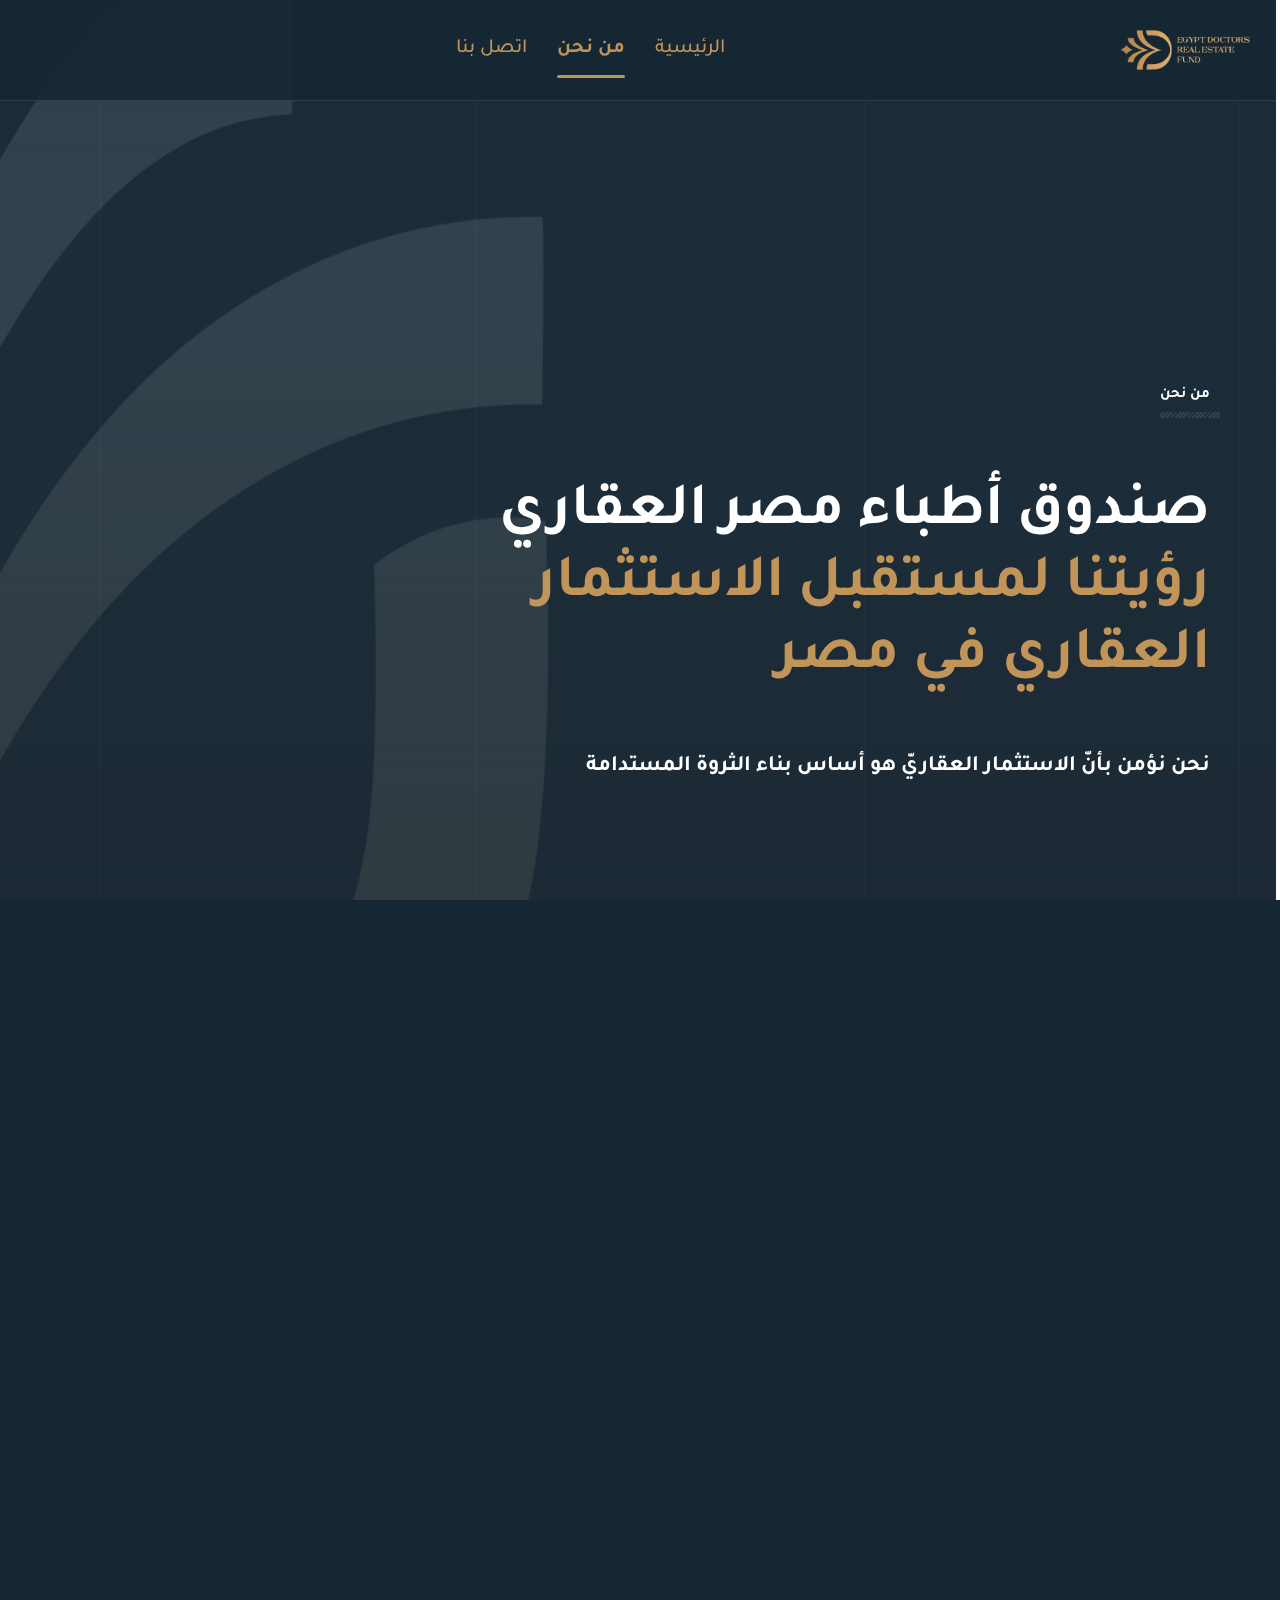
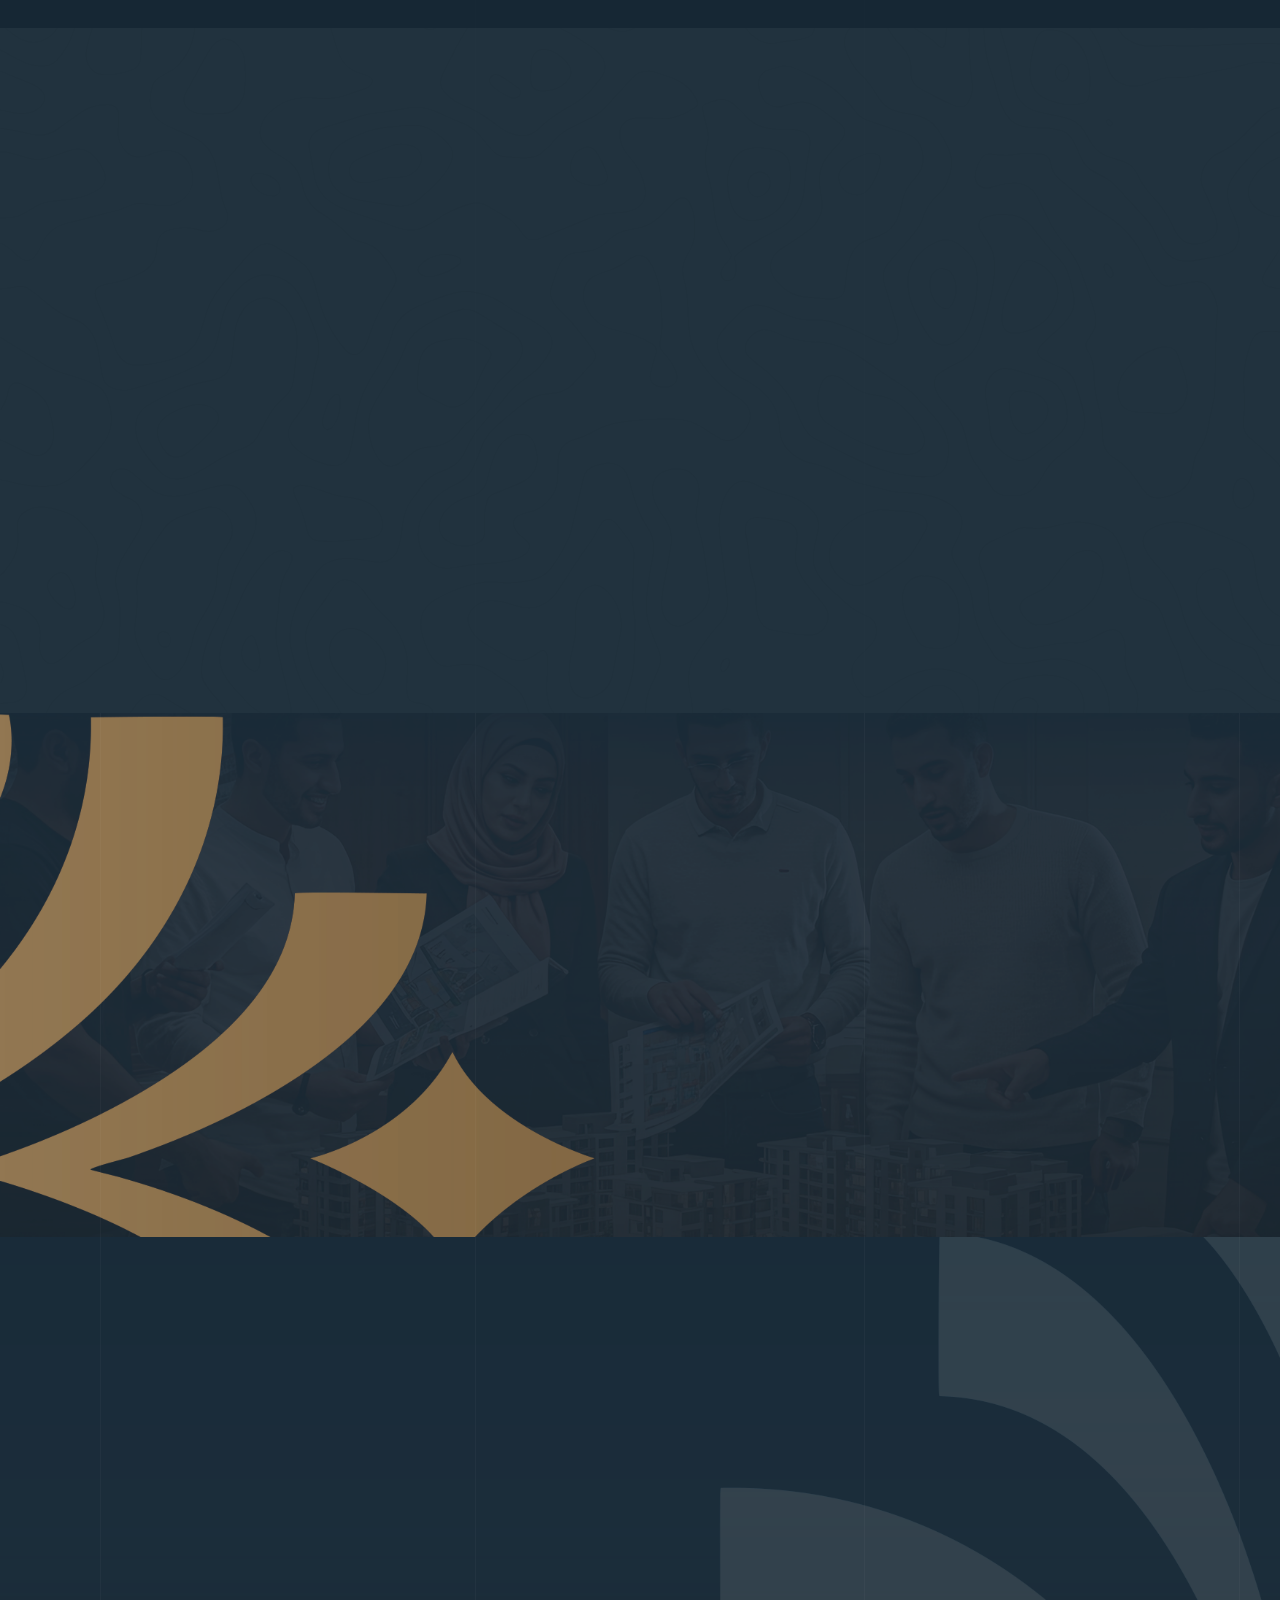
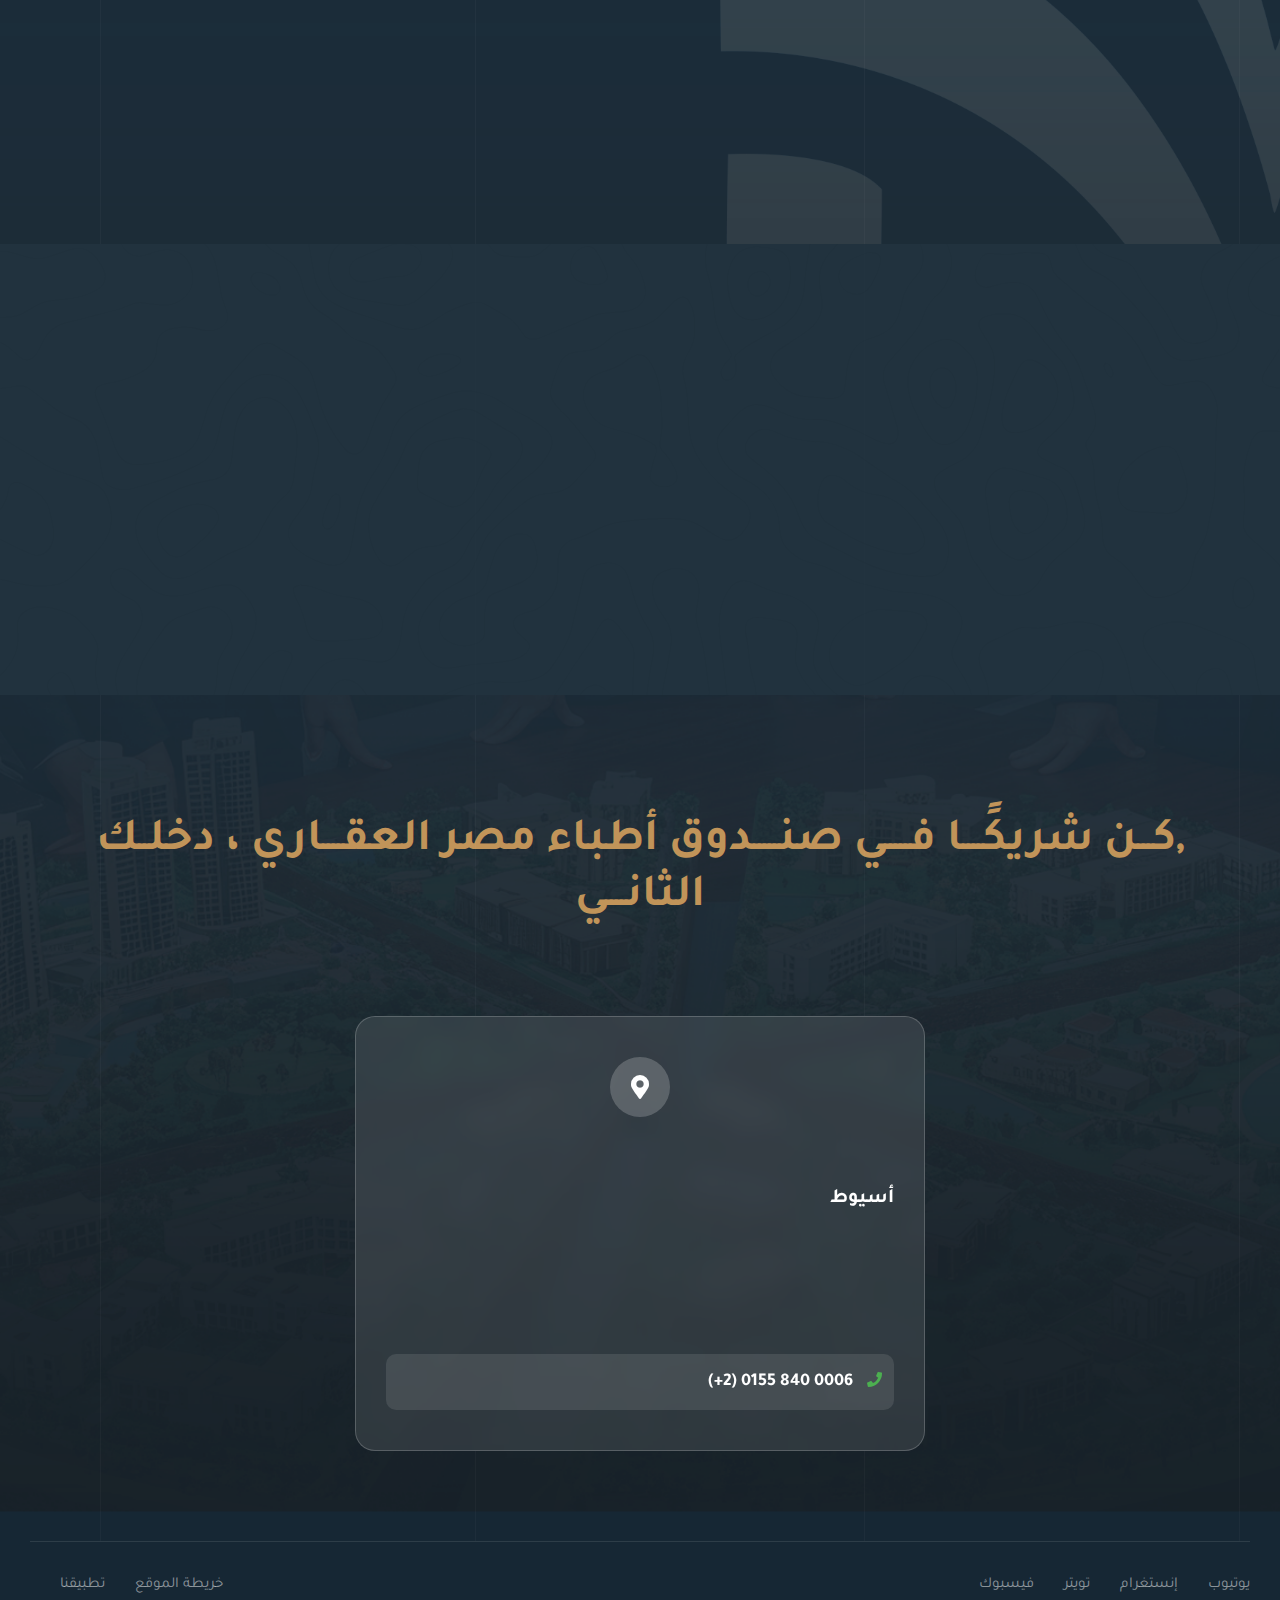
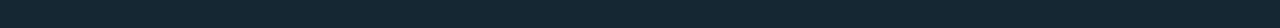
<file: about.html>
<!DOCTYPE html>
<html lang="ar" dir="rtl">
<head>

    <meta charset="UTF-8">
    <meta name="viewport" content="width=device-width, initial-scale=1.0">
    <meta http-equiv="X-UA-Compatible" content="ie=edge">

    <link href="https://fonts.googleapis.com/css2?family=Tajawal:wght@400;700&display=swap" rel="stylesheet">

    <!-- bootstrap grid css -->
    <link rel="stylesheet" href="css/bootstrap-grid.css">
    <!-- font awesome css -->
    <link rel="stylesheet" href="css/font-awesome.min.css">
    <!-- swiper css -->
    <link rel="stylesheet" href="css/swiper.min.css">
    <!-- magnific css -->
    <link rel="stylesheet" href="css/magnific-popup.css">
    <!-- ruizarch css -->
    <link rel="stylesheet" href="css/style.css">

    <!-- page name -->
    <title>من نحن - صندوق أطباء مصر العقاري</title>

</head>

<body>

    <!-- wrapper -->
    <div class="mil-wrapper">

        <div class="mil-progress-track">
            <div class="mil-progress"></div>
        </div>

        <!-- top bar -->
        <div class="mil-top-panel">
            <div class="container-fluid">
                <div class="mil-top-panel-content">
                    <a href="index.html" class="mil-logo">
                        <img src="images/logo.png" alt="Logo" style="width: 130px;">
                    </a>

                    <div class="mil-navigation">
                        <nav>
                            <ul>
                                <li>
                                    <a href="contact.html">اتصل بنا</a>
                                </li>
                                <li class="mil-active">
                                    <a href="about.html">من نحن</a>
                                </li>
                                <li>
                                    <a href="index.html">الرئيسية</a>
                                </li>
                            </ul>
                        </nav>
                    </div>

                    <!-- right buttons -->
                    <div class="mil-top-panel-buttons">
                        <div class="mil-menu-btn">
                            <span></span>
                        </div>
                    </div>
                    <!-- right buttons end -->

                </div>

            </div>
        </div>
        <!-- top bar end -->

        <!-- content -->
        <div id="content">

            <!-- banner -->
            <section class="mil-banner">
                <img src="images/b_02.png" class="mil-bg-img mil-scale" data-value-1=".4" data-value-2="1.4" alt="image">
                <div class="mil-overlay"></div>
                <div class="container">
                    <div class="mil-background-grid mil-top-space"></div>
                    <div class="mil-banner-content">
                        <div class="row align-items-end">
                            <div class="col-xl-8">
                                <div class="mil-mb-90">
                                    <span class="mil-suptitle mil-light mil-upper mil-mb-60">من نحن</span>
                                    <h1 class="mil-upper mil-light mil-mb-60">صندوق أطباء مصر العقاري<br><span class="mil-accent">رؤيتنا لمستقبل الاستثمار العقاري في مصر</span></h1>
                                    <h4 class="mil-upper mil-light mil-mb-30">نحن نؤمن بأنّ الاستثمار العقاريّ هو أساس بناء الثروة المستدامة</h4>
                                </div>
                            </div>
                        </div>
                    </div>
                </div>
            </section>
            <!-- banner end -->

            <!-- about us section -->
            <section>
                <div class="container mil-p-120-60">
                    <div class="mil-background-grid mil-softened"></div>
                    <div class="row justify-content-between align-items-center">
                        <div class="col-lg-6">
                            <div class="mil-mb-90">
                                <h2 class="mil-upper mil-up mil-mb-30">رؤيتنا ورسالتنا</h2>
                                <h4 class="mil-upper mil-up mil-mb-30">
                                    <strong>رؤيتنا:</strong> أن نكون الصندوق الاستثماريّ العقاريّ الرائد في مصر، المتخصّص في خدمة الأطباء والمهنيّين الطبّيّين.
                                </h4>
                                <h4 class="mil-upper mil-up mil-mb-30">
                                    <strong>رسالتنا:</strong> تقديم فرص استثماريّة عقاريّة آمنة ومربحة للأطباء من خلال إدارة احترافيّة وشفّافة، مع التركيز على تحقيق عوائد مستدامة تفوق السوق.
                                </h4>
                            </div>
                        </div>
                        <div class="col-lg-5">
                            <div class="mil-illustration mil-up mil-mb-90">
                                <div class="mil-image-frame">
                                    <img src="images/02.png" alt="image" class="mil-scale" data-value-1="1" data-value-2="1.3">
                                </div>
                            </div>
                        </div>
                    </div>
                </div>
            </section>
            <!-- about us section end -->

            <!-- values section -->
            <section class="mil-soft-bg mil-relative">
                <img src="images/bg.svg" class="mil-bg-img" alt="image">
                <div class="container mil-p-120-90">
                    <div class="mil-background-grid mil-softened"></div>
                    <div class="row">
                        <div class="col-12">
                            <div class="mil-center mil-mb-90">
                                <h2 class="mil-upper mil-up">قيمنا الأساسية</h2>
                            </div>
                        </div>
                        <div class="col-lg-4">
                            <div class="mil-service-card mil-up mil-mb-30" style="pointer-events: none;">
                                <div class="mil-card-number">01.</div>
                                <div class="mil-center">
                                    <div class="mil-icon mil-icon-lg mil-mb-30">
                                        <img src="images/8.svg" alt="icon">
                                    </div>
                                    <h5 class="mil-upper mil-mb-20">الشفافية</h5>
                                    <div class="mil-divider-sm mil-mb-20"></div>
                                    <p>نلتزم بأعلى معايير الشفافية في جميع عملياتنا ونقدم تقارير دورية مفصلة للمستثمرين</p>
                                </div>
                            </div>
                        </div>
                        <div class="col-lg-4">
                            <div class="mil-service-card mil-up mil-mb-30" style="pointer-events: none;">
                                <div class="mil-card-number">02.</div>
                                <div class="mil-center">
                                    <div class="mil-icon mil-icon-lg mil-mb-30">
                                        <img src="images/5.svg" alt="icon">
                                    </div>
                                    <h5 class="mil-upper mil-mb-20">الاحترافية</h5>
                                    <div class="mil-divider-sm mil-mb-20"></div>
                                    <p>فريق من الخبراء المتخصصين في إدارة الاستثمارات العقارية والتحليل المالي</p>
                                </div>
                            </div>
                        </div>
                        <div class="col-lg-4">
                            <div class="mil-service-card mil-up mil-mb-30" style="pointer-events: none;">
                                <div class="mil-card-number">03.</div>
                                <div class="mil-center">
                                    <div class="mil-icon mil-icon-lg mil-mb-30">
                                        <img src="images/9.svg" alt="icon">
                                    </div>
                                    <h5 class="mil-upper mil-mb-20">الأمان</h5>
                                    <div class="mil-divider-sm mil-mb-20"></div>
                                    <p>نضع أموال المستثمرين في مقدمة أولوياتنا ونطبق أفضل ممارسات إدارة المخاطر</p>
                                </div>
                            </div>
                        </div>
                    </div>
                </div>
            </section>
            <!-- values section end -->

            <!-- team section -->
            <section class="mil-dark-bg mil-relative mil-o-hidden">
                <img src="images/3.11.png" class="mil-bg-img mil-scale" alt="image" style="object-position: top;" data-value-1="1" data-value-2="1.2">
                <div class="mil-overlay"></div>
                <div class="container mil-p-120-90">
                    <div class="mil-background-grid"></div>
                    <div class="row justify-content-between">
                        <div class="col-lg-5">
                            <div class="mil-mb-90">
                                <span class="mil-suptitle mil-upper mil-light mil-up mil-mb-30">فريق العمل</span>
                                <h2 class="mil-upper mil-light mil-up mil-mb-30">خبراء في خدمتكم</h2>
                                <h4 class="mil-upper mil-light mil-up mil-mb-30">يضمّ فريقنا نخبة من المتخصّصين في الاستثمار العقاريّ والإدارة الماليّة</h4>
                            </div>
                        </div>
                        <div class="col-lg-6 mil-mt-suptitle-offset">
                            <div class="mil-accordion-group mil-up">
                                <div class="mil-accordion-menu">
                                    <div class="mil-symbol mil-light mil-thin mil-h3">
                                        <div class="mil-plus">+</div>
                                        <div class="mil-minus">-</div>
                                    </div>
                                    <h6 class="mil-upper mil-light">المشرف العام</h6>
                                </div>
                                <div class="mil-accordion-content">
                                    <p class="mil-upper mil-light">أ.د. ضياء الدين عبد الحميد </p>
                                </div>
                            </div>

                            <div class="mil-accordion-group mil-up">
                                <div class="mil-accordion-menu">
                                    <div class="mil-symbol mil-light mil-thin mil-h3">
                                        <div class="mil-plus">+</div>
                                        <div class="mil-minus">-</div>
                                    </div>
                                    <h6 class="mil-upper mil-light">فريق الاستثمار</h6>
                                </div>
                                <div class="mil-accordion-content">
                                    <p class="mil-upper mil-light">مجموعة من المتخصصين في تحليل السوق العقاري وتقييم الفرص الاستثمارية بخبرة تتجاوز 15 عامًا</p>
                                </div>
                            </div>

                            <div class="mil-accordion-group mil-up">
                                <div class="mil-accordion-menu">
                                    <div class="mil-symbol mil-light mil-thin mil-h3">
                                        <div class="mil-plus">+</div>
                                        <div class="mil-minus">-</div>
                                    </div>
                                    <h6 class="mil-upper mil-light">الإدارة المالية</h6>
                                </div>
                                <div class="mil-accordion-content">
                                    <p class="mil-upper mil-light">محاسبون قانونيون معتمدون ومختصون في المراجعة المالية وإعداد التقارير الدورية</p>
                                </div>
                            </div>
                        </div>
                    </div>
                </div>
            </section>
            <!-- team section end -->

            <!-- why choose us section -->
            <section class="mil-dark-bg mil-relative mil-o-hidden">
                <img src="images/b_01.png" class="mil-bg-img mil-scale" alt="image" style="object-position: top;" data-value-1="1" data-value-2="1.2">
                <div class="mil-overlay"></div>
                <div class="container mil-p-120-90">
                    <div class="mil-background-grid"></div>
                    <div class="row justify-content-between">
                        <div class="col-lg-5">
                            <div class="mil-mb-90">
                                <span class="mil-suptitle mil-upper mil-light mil-up mil-mb-30">لماذا تختارنا</span>
                                <h2 class="mil-upper mil-light mil-up mil-mb-30">مميزاتنا التنافسية</h2>
                                <h4 class="mil-upper mil-light mil-up mil-mb-30">ما يميزنا عن غيرنا من صناديق الاستثمار</h4>
                            </div>
                        </div>
                        <div class="col-lg-6 mil-mt-suptitle-offset">
                            <div class="mil-accordion-group mil-up">
                                <div class="mil-accordion-menu">
                                    <div class="mil-symbol mil-light mil-thin mil-h3">
                                        <div class="mil-plus">+</div>
                                        <div class="mil-minus">-</div>
                                    </div>
                                    <h6 class="mil-upper mil-light">تخصص في القطاع الطبي</h6>
                                </div>
                                <div class="mil-accordion-content">
                                    <p class="mil-upper mil-light">نحن الصندوق الوحيد المتخصص في خدمة الأطباء والمهنيين الطبيين، مما يعني فهم أعمق لاحتياجاتهم الاستثمارية</p>
                                </div>
                            </div>

                            <div class="mil-accordion-group mil-up">
                                <div class="mil-accordion-menu">
                                    <div class="mil-symbol mil-light mil-thin mil-h3">
                                        <div class="mil-plus">+</div>
                                        <div class="mil-minus">-</div>
                                    </div>
                                    <h6 class="mil-upper mil-light">شراكة مع ريماكس العالمية</h6>
                                </div>
                                <div class="mil-accordion-content">
                                    <p class="mil-upper mil-light">شراكتنا مع ريماكس تمنحنا إمكانية الوصول لأفضل الفرص العقارية والاستفادة من الخبرة العالمية</p>
                                </div>
                            </div>

                            <div class="mil-accordion-group mil-up">
                                <div class="mil-accordion-menu">
                                    <div class="mil-symbol mil-light mil-thin mil-h3">
                                        <div class="mil-plus">+</div>
                                        <div class="mil-minus">-</div>
                                    </div>
                                    <h6 class="mil-upper mil-light">عوائد تنافسية</h6>
                                </div>
                                <div class="mil-accordion-content">
                                    <p class="mil-upper mil-light">نحقق عوائد تتراوح بين 25-35% سنوياً، وهي من أعلى العوائد في السوق المصري</p>
                                </div>
                            </div>

                            <div class="mil-accordion-group mil-up">
                                <div class="mil-accordion-menu">
                                    <div class="mil-symbol mil-light mil-thin mil-h3">
                                        <div class="mil-plus">+</div>
                                        <div class="mil-minus">-</div>
                                    </div>
                                    <h6 class="mil-upper mil-light">إدارة مخاطر متقدمة</h6>
                                </div>
                                <div class="mil-accordion-content">
                                    <p class="mil-upper mil-light">نستخدم أحدث أساليب إدارة المخاطر وتنويع المحافظ لضمان حماية استثمارات عملائنا</p>
                                </div>
                            </div>
                        </div>
                    </div>
                </div>
            </section>
            <!-- why choose us section end -->

            <!-- contact cta section -->
            <section class="mil-soft-bg mil-relative">
                <img src="images/bg.svg" class="mil-bg-img" alt="image">
                <div class="container mil-p-120-90">
                    <div class="mil-background-grid mil-softened"></div>
                    <div class="row">
                        <div class="col-12">
                            <div class="mil-center">
                                <h2 class="mil-upper mil-up mil-mb-30">هل تريد معرفة المزيد؟</h2>
                                <h4 class="mil-upper mil-up mil-mb-60">تواصل معنا اليوم لبدء رحلتك الاستثمارية</h4>
                                <a href="contact.html" class="mil-button mil-up">اتصل بنا</a>
                            </div>
                        </div>
                    </div>
                </div>
            </section>
            <!-- contact cta section end -->

            <!-- footer -->
            <footer class="mil-relative">
                <img src="images/4.11.png" class="mil-bg-img mil-parallax" alt="image" style="object-position: top;" data-value-1="-25%" data-value-2="23%">
                <div class="mil-overlay"></div>
                <div class="container mil-p-120-90">
                    <div class="mil-background-grid"></div>
                    <div class="row align-items-end">
                        <div class="col-lg-12">
                            <div class="row">
                                <div class="col-12">
                                    <div class="mil-center mil-mb-90">
                                        <h2 class="mil-has-children">,كـــن شريكًــــا فـــــي صنـــــدوق أطباء مصر العقــــاري
، دخلــك الثانــــي </h2>
                                    </div>
                                </div>
                                <div class="col-12 d-flex justify-content-center">
                                    <div class="col-10 col-md-8 col-lg-6">
                                        <div class="mil-contact-info-card text-center" style="background: rgba(255,255,255,0.1); border-radius: 20px; padding: 40px 30px; backdrop-filter: blur(10px); border: 1px solid rgba(255,255,255,0.2);">
                                            <div class="mil-icon-wrapper" style="margin-bottom: 20px;">
                                                <div style="width: 60px; height: 60px; background: rgba(255,255,255,0.2); border-radius: 50%; display: flex; align-items: center; justify-content: center; margin: 0 auto;">
                                                    <i class="fas fa-map-marker-alt" style="color: #fff; font-size: 24px;"></i>
                                                </div>
                                            </div>
                                            <span class="mil-suptitle mil-light mil-upper mil-up mil-mb-20" style="display: block; font-size: 18px; font-weight: 600; margin-bottom: 15px;">مقرّنا الرئيسيّ</span>
                                            <h5 class="mil-light mil-mb-10" style="font-size: 20px; font-weight: 700; margin-bottom: 20px;">أسيوط</h5>
                                            <div class="mil-address-details" style="line-height: 1.8;">
                                                <p class="mil-text-sm mil-up mil-light-soft" style="margin-bottom: 8px; font-size: 16px;">
                                                    <i class="fas fa-building" style="margin-left: 8px; opacity: 0.8;"></i>
                                                    شارع الثورة - مجمع الأطباء
                                                </p>
                                                <p class="mil-text-sm mil-up mil-light-soft" style="margin-bottom: 8px; font-size: 16px;">
                                                    <i class="fas fa-layer-group" style="margin-left: 8px; opacity: 0.8;"></i>
                                                    الدور الثالث
                                                </p>
                                                <p class="mil-text-sm mil-up mil-light-soft" style="margin-bottom: 15px; font-size: 16px;">
                                                    <i class="fas fa-map-marker-alt" style="margin-left: 8px; opacity: 0.8;"></i>
                                                    أسيوط، جمهوريّة مصر العربيّة
                                                </p>
                                                <div class="mil-contact-number" style="background: rgba(255,255,255,0.1); border-radius: 10px; padding: 12px; margin-top: 20px;">
                                                    <i class="fas fa-phone" style="margin-left: 10px; color: #4CAF50;"></i>
                                                    <span class="mil-light" style="font-size: 18px; font-weight: 600;" dir="ltr">(+2) 0155 840 0006</span>
                                                </div>
                                            </div>
                                        </div>
                                    </div>
                                </div>
                            </div>
                        </div>
                    </div>
                </div>
                <div class="container-fluid">
                    <div class="mil-footer-bottom">
                        <ul class="mil-light-soft mil-mb-15">
                            <li><a href="#.">فيسبوك</a></li>
                            <li><a href="#.">تويتر</a></li>
                            <li><a href="#.">إنستغرام</a></li>
                            <li><a href="#.">يوتيوب</a></li>
                        </ul>
                        <ul class="mil-light-soft mil-mb-15">
                            <li><a href="#.">تطبيقنا</a></li>
                            <li><a href="#.">خريطة الموقع</a></li>
                        </ul>
                    </div>
                </div>
            </footer>
            <!-- footer end -->

        </div>
        <!-- content end -->

    </div>
    <!-- wrapper end -->

    <!-- jQuery js -->
    <script src="js/jquery.min.js"></script>
    <!-- swiper js -->
    <script src="js/swiper.min.js"></script>
    <!-- gsap js -->
    <script src="js/gsap.min.js"></script>
    <!-- imagesloaded js -->
    <script src="js/imagesloaded.pkgd.js"></script>
    <!-- isotope js -->
    <script src="js/isotope.min.js"></script>
    <!-- scroll smoother -->
    <script src="js/smooth-scroll.js"></script>
    <!-- scroll trigger js -->
    <script src="js/ScrollTrigger.min.js"></script>
    <!-- magnific js -->
    <script src="js/magnific-popup.js"></script>
    <!-- ruizarch js -->
    <script src="js/main.js"></script>

</body>
</html>
</file>
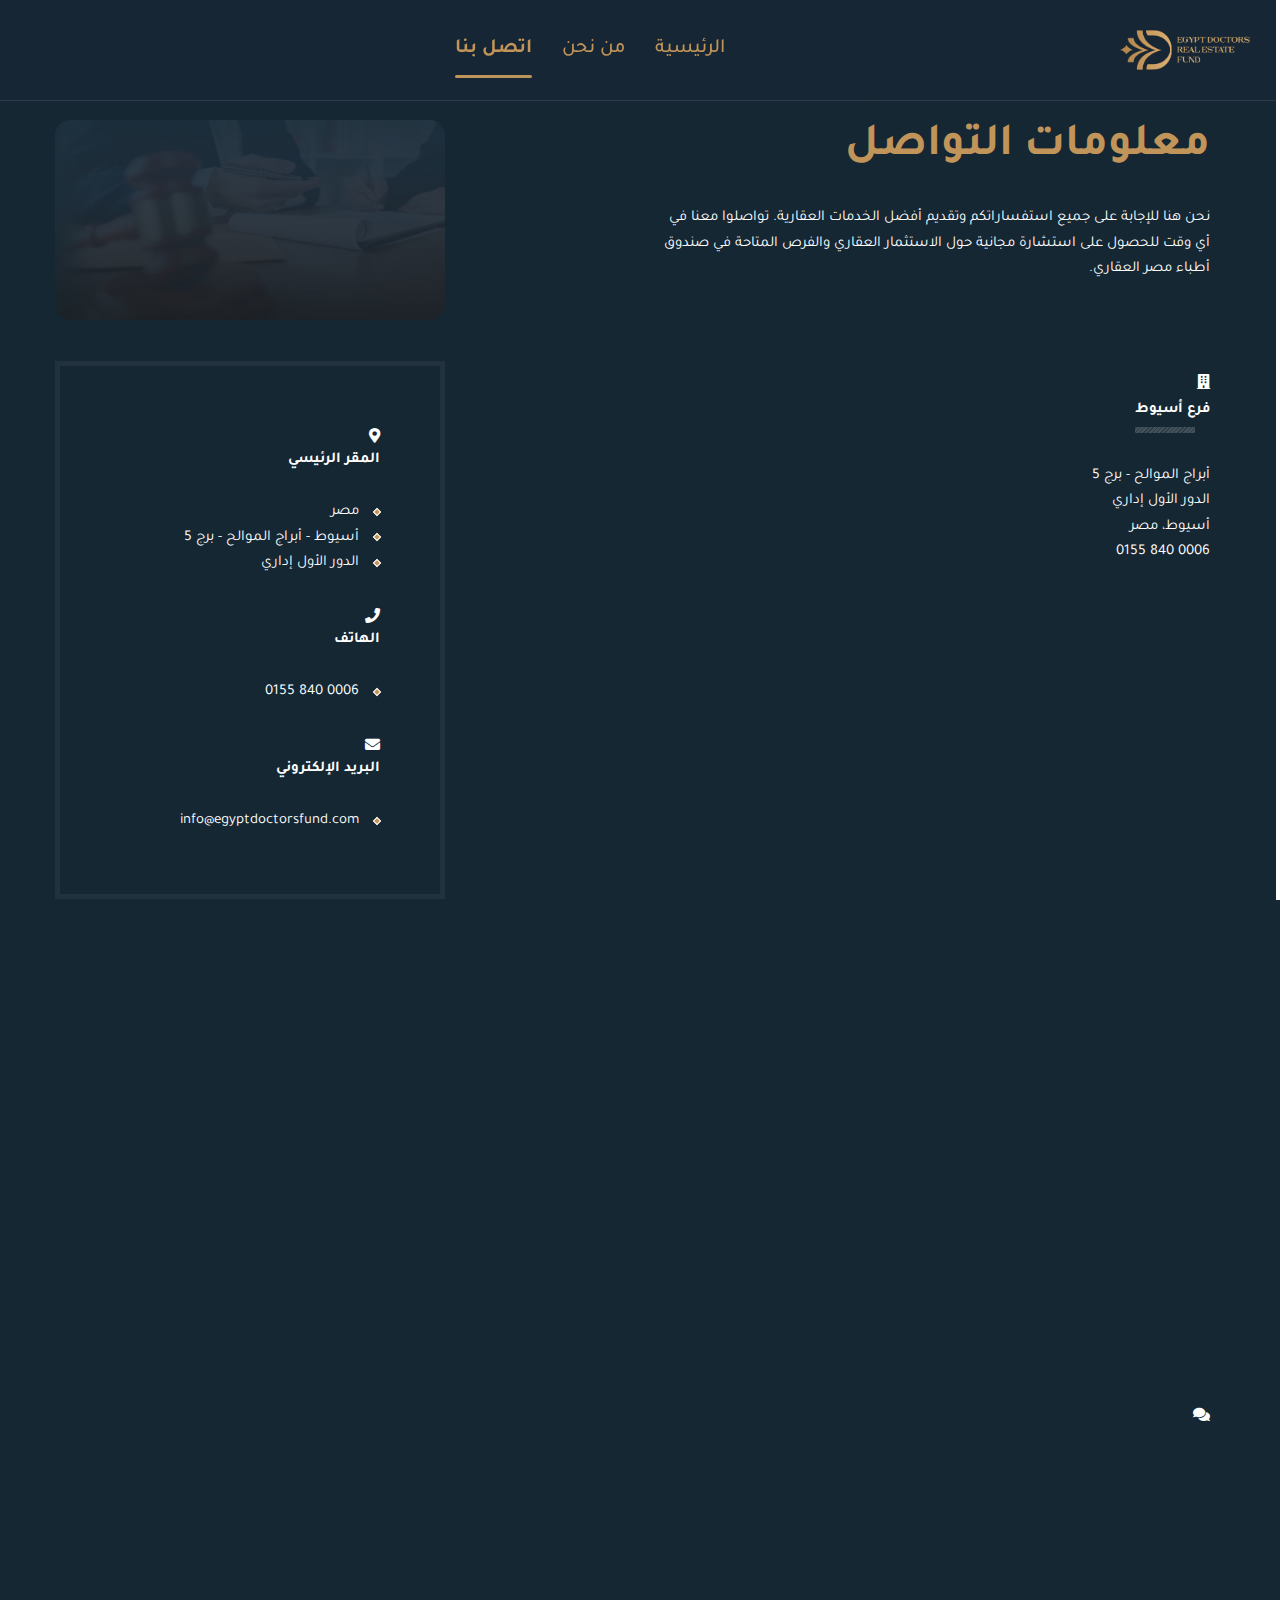
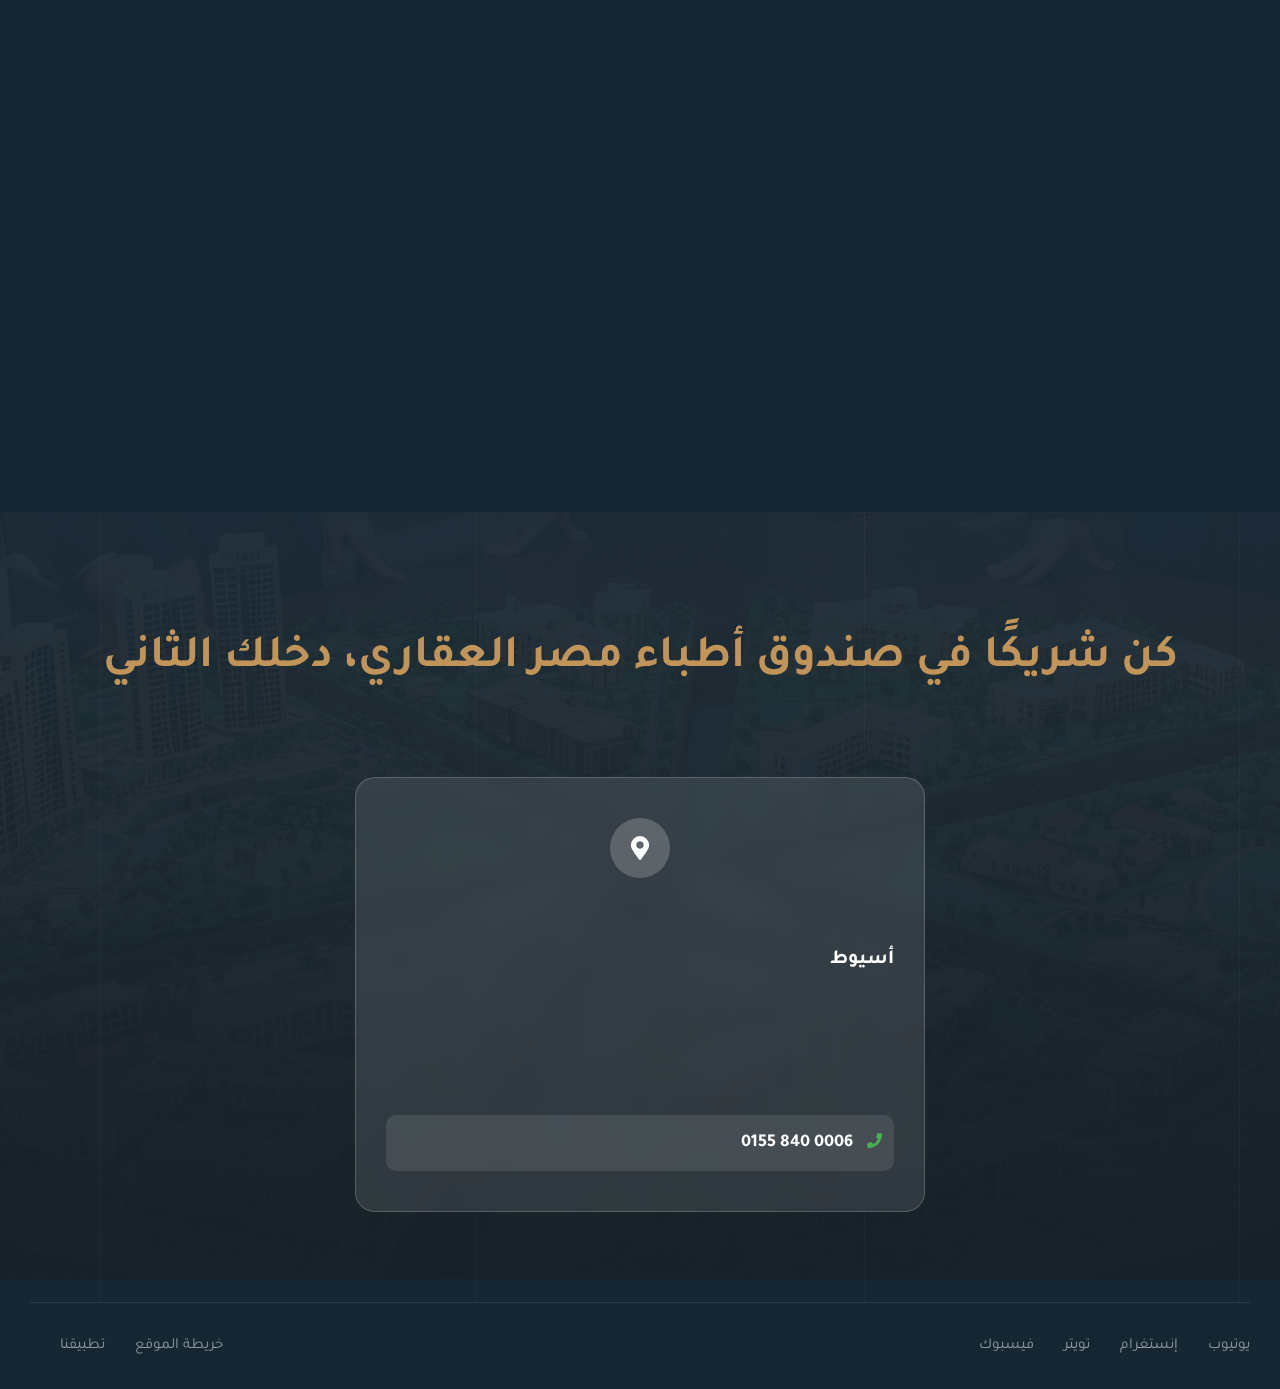
<file: contact.html>
<!DOCTYPE html>
<html lang="ar" dir="rtl">
<head>

    <meta charset="UTF-8">
    <meta name="viewport" content="width=device-width, initial-scale=1.0">
    <meta http-equiv="X-UA-Compatible" content="ie=edge">

    <link href="https://fonts.googleapis.com/css2?family=Tajawal:wght@400;700&display=swap" rel="stylesheet">

    <!-- bootstrap grid css -->
    <link rel="stylesheet" href="css/bootstrap-grid.css">
    <!-- font awesome css -->
    <link rel="stylesheet" href="css/font-awesome.min.css">
    <!-- swiper css -->
    <link rel="stylesheet" href="css/swiper.min.css">
    <!-- magnific css -->
    <link rel="stylesheet" href="css/magnific-popup.css">
    <!-- ruizarch css -->
    <link rel="stylesheet" href="css/style.css">
    
    <!-- custom styles -->
    <style>
       
    </style>
    <!-- page name -->
    <title>اتصل بنا - صندوق أطباء مصر العقاري</title>

</head>

<body>

    <!-- wrapper -->
    <div class="mil-wrapper">

        <div class="mil-progress-track">
            <div class="mil-progress"></div>
        </div>

        <!-- top bar -->
        <div class="mil-top-panel">
            <div class="container-fluid">
                <div class="mil-top-panel-content">
                    <a href="index.html" class="mil-logo">
                        <img src="images/logo.png" alt="Logo" style="width: 130px;">
                    </a>

                    <div class="mil-navigation">
                        <nav>
                            <ul>
                                <li class="mil-active">
                                    <a href="contact.html">اتصل بنا</a>
                                </li>
                                <li>
                                    <a href="about.html">من نحن</a>
                                </li>
                                <li>
                                    <a href="index.html">الرئيسية</a>
                                </li>
                            </ul>
                        </nav>
                    </div>

                    <!-- right buttons -->
                    <div class="mil-top-panel-buttons">
                        <div class="mil-menu-btn">
                            <span></span>
                        </div>
                    </div>
                    <!-- right buttons end -->

                </div>

            </div>
        </div>
        <!-- top bar end -->

        <!-- content -->
        <div id="content">

            <!-- about -->
            <section>
                <div class="container mil-p-120-60 main-top-margin">
                    <div class="mil-background-grid mil-softened"></div>
                    <div class="row justify-content-between">
                        <div class="col-lg-6">

                            <div class="mil-mb-90">
                                <h2 class="mil-upper mil-up mil-mb-30">معلومات التواصل</h2>
                                <p class="mil-up mil-mb-40">نحن هنا للإجابة على جميع استفساراتكم وتقديم أفضل الخدمات العقارية. تواصلوا معنا في أي وقت للحصول على استشارة مجانية حول الاستثمار العقاري والفرص المتاحة في صندوق أطباء مصر العقاري.</p>
                            </div>

                        </div>
                        <div class="col-lg-4 mil-relative">

                            <div class="mil-contact-sidebar">

                                <img src="images/y_02.png" alt="img" style="width: 100%; height: 200px; object-fit: cover; border-radius: 15px;" class="mil-mb-30">

                                <div class="mil-sidebar-info">

                                    <div class="contact-info-card">
                                        <div class="contact-icon">
                                            <i class="fas fa-map-marker-alt"></i>
                                        </div>
                                        <h6 class="mil-upper mil-up mil-mb-30">المقر الرئيسي</h6>
                                        <ul class="mil-list mil-dark mil-up mil-mb-30">
                                            <li>مصر</li>
                                            <li>أسيوط - أبراج الموالح - برج 5</li>
                                            <li>الدور الأول إداري</li>
                                        </ul>
                                    </div>
                                    
                                    <div class="contact-info-card">
                                        <div class="contact-icon">
                                            <i class="fas fa-phone"></i>
                                        </div>
                                        <h6 class="mil-upper mil-up mil-mb-30">الهاتف</h6>
                                        <ul class="mil-list mil-dark mil-up mil-mb-30">
                                            <li><span dir="ltr"> 0155 840 0006</span></li>
                                        </ul>
                                    </div>
                                    
                                    <div class="contact-info-card">
                                        <div class="contact-icon">
                                            <i class="fas fa-envelope"></i>
                                        </div>
                                        <h6 class="mil-upper mil-up mil-mb-30">البريد الإلكتروني</h6>
                                        <ul class="mil-list mil-dark mil-up">
                                            <li>info@egyptdoctorsfund.com</li>
                                        </ul>
                                    </div>
                                    
                                </div>

                            </div>

                        </div>
                        <div class="col-lg-7">
                            <div class="row">
                                <div class="col-lg-10">
                                    <div class="mil-up mil-mb-60">
                                        <div class="contact-icon">
                                            <i class="fas fa-building"></i>
                                        </div>
                                        <span class="mil-suptitle mil-upper mil-up mil-mb-30">فرع أسيوط</span>
                                        <p class="mil-up">أبراج الموالح - برج 5 <br>الدور الأول إداري <br>أسيوط، مصر <br><span dir="ltr"> 0155 840 0006</span></p>
                                    </div>
                                </div>
                            </div>
                        </div>
                    </div>
                </div>
            </section>
            <!-- about end -->

            <!-- map -->
            <div class="mil-map-frame mil-up">
                <div class="mil-map">
                    <iframe src="https://www.google.com/maps/embed?pb=!1m18!1m12!1m3!1d3454.2926178144975!2d31.233999114932434!3d30.05946928187!2m3!1f0!2f0!3f0!3m2!1i1024!2i768!4f13.1!3m3!1m2!1s0x145841622b6b3a07%3A0x1d2531e8e9b59c4!2sTahrir%20Square%2C%20Qasr%20El%20Nil%2C%20Cairo%20Governorate%2C%20Egypt!5e0!3m2!1sen!2seg!4v1704458765432!5m2!1sen!2seg" style="border:0;" allowfullscreen="" loading="lazy" referrerpolicy="no-referrer-when-downgrade"></iframe>
                </div>
            </div>
            <!-- map end -->

            <!-- contact -->
            <section class="mil-relative">
                <div class="container mil-p-120-30">
                    <div class="mil-background-grid mil-softened"></div>
                    <div class="row justify-content-between">
                        <div class="col-lg-4">

                            <div class="mil-mb-90">
                                <div class="contact-icon">
                                    <i class="fas fa-comments"></i>
                                </div>
                                <h2 class="mil-upper mil-up mil-mb-30">نحب أن نسمع منكم</h2>
                                <p class="mil-up mil-mb-30">لديكم سؤال؟ نحن نحب أن نسمع منكم. أرسلوا لنا رسالة لبدء المحادثة - أو انقروا على أحد المكاتب أعلاه وتحدثوا معنا. خاصة حول الاستثمار العقاري، أو شيء صممناه.</p>
                                <div class="mil-divider-lg mil-up mil-mb-30"></div>
                                <p class="mil-up mil-mb-30">مهتمون بالانضمام إلى الفريق؟ تصفحوا الوظائف المتاحة حاليًا.</p>
                            </div>

                        </div>
                        <div class="col-lg-7">

                            <form id="cform" class="mil-mb-90 cform">
                                <div class="row">
                                    <div class="col-lg-6">

                                        <div class="mil-input-frame mil-dark-input mil-up mil-mb-30">
                                            <label class="mil-upper"><span>الاسم الكامل</span><span class="mil-required">*</span></label>
                                            <input type="text" name="name" placeholder="أدخلوا اسمكم هنا">
                                        </div>

                                    </div>
                                    <div class="col-lg-6">

                                        <div class="mil-input-frame mil-dark-input mil-up mil-mb-30">
                                            <label class="mil-upper"><span>البريد الإلكتروني</span><span class="mil-required">*</span></label>
                                            <input type="email" name="email" placeholder="أدخلوا بريدكم الإلكتروني هنا">
                                        </div>

                                    </div>
                                    <div class="col-lg-6">

                                        <div class="mil-input-frame mil-dark-input mil-up mil-mb-30">
                                            <label class="mil-upper"><span>الهاتف</span><span class="mil-required">*</span></label>
                                            <input type="tel" name="tel" placeholder="أدخلوا رقم الهاتف هنا">
                                        </div>

                                    </div>
                                    <div class="col-lg-6">

                                        <div class="mil-input-frame mil-dark-input mil-up mil-mb-30">
                                            <label class="mil-upper"><span>الميزانية</span><span class="mil-required">*</span></label>
                                            <input type="text" name="budget" placeholder="أدخلوا الميزانية المتوقعة">
                                        </div>

                                    </div>
                                    <div class="col-lg-12">

                                        <div class="mil-input-frame mil-dark-input mil-up mil-mb-30">
                                            <label class="mil-upper"><span>الرسالة</span><span class="mil-required">*</span></label>
                                            <textarea name="message" placeholder="أدخلوا رسالتكم هنا"></textarea>
                                        </div>

                                    </div>
                                    <div class="col-lg-12">

                                        <a href="#." onclick="sendToWhatsApp(); return false;" class="mil-button mil-up">إرسال الآن</a>

                                    </div>
                                </div>
                            </form>
                            <div class="alert-success mil-mb-90" style="display: none;"><h5>شكرًا لكم، تم إرسال رسالتكم بنجاح.</h5></div>

                        </div>
                    </div>
                </div>
            </section>
            <!-- contact end -->
            <!-- footer -->
            <footer class="mil-relative">
                <img src="images/4.11.png" class="mil-bg-img mil-parallax" alt="image" style="object-position: top;" data-value-1="-25%" data-value-2="23%">
                <div class="mil-overlay"></div>
                <div class="container mil-p-120-90">
                    <div class="mil-background-grid"></div>
                    <div class="row align-items-end">
                        <div class="col-lg-12">
                            <div class="row">
                                <div class="col-12">
                                    <div class="mil-center mil-mb-90">
                                        <h2 class="mil-has-children">كن شريكًا في صندوق أطباء مصر العقاري، دخلك الثاني</h2>
                                    </div>
                                </div>
                                <div class="col-12 d-flex justify-content-center">
                                    <div class="col-10 col-md-8 col-lg-6">
                                        <div class="mil-contact-info-card text-center" style="background: rgba(255,255,255,0.1); border-radius: 20px; padding: 40px 30px; backdrop-filter: blur(10px); border: 1px solid rgba(255,255,255,0.2);">
                                            <div class="mil-icon-wrapper" style="margin-bottom: 20px;">
                                                <div style="width: 60px; height: 60px; background: rgba(255,255,255,0.2); border-radius: 50%; display: flex; align-items: center; justify-content: center; margin: 0 auto;">
                                                    <i class="fas fa-map-marker-alt" style="color: #fff; font-size: 24px;"></i>
                                                </div>
                                            </div>
                                            <span class="mil-suptitle mil-light mil-upper mil-up mil-mb-20" style="display: block; font-size: 18px; font-weight: 600; margin-bottom: 15px;">مقرنا الرئيسي</span>
                                            <h5 class="mil-light mil-mb-10" style="font-size: 20px; font-weight: 700; margin-bottom: 20px;">أسيوط</h5>
                                            <div class="mil-address-details" style="line-height: 1.8;">
                                                <p class="mil-text-sm mil-up mil-light-soft" style="margin-bottom: 8px; font-size: 16px;">
                                                    <i class="fas fa-building" style="margin-left: 8px; opacity: 0.8;"></i>
                                                    أبراج الموالح - برج 5
                                                </p>
                                                <p class="mil-text-sm mil-up mil-light-soft" style="margin-bottom: 8px; font-size: 16px;">
                                                    <i class="fas fa-layer-group" style="margin-left: 8px; opacity: 0.8;"></i>
                                                    الدور الأول إداري
                                                </p>
                                                <p class="mil-text-sm mil-up mil-light-soft" style="margin-bottom: 15px; font-size: 16px;">
                                                    <i class="fas fa-map-marker-alt" style="margin-left: 8px; opacity: 0.8;"></i>
                                                    أسيوط، جمهورية مصر العربية
                                                </p>
                                                <div class="mil-contact-number" style="background: rgba(255,255,255,0.1); border-radius: 10px; padding: 12px; margin-top: 20px;">
                                                    <i class="fas fa-phone" style="margin-left: 10px; color: #4CAF50;"></i>
                                                    <span class="mil-light" style="font-size: 18px; font-weight: 600;" dir="ltr"> 0155 840 0006</span>
                                                </div>
                                            </div>
                                        </div>
                                    </div>
                                </div>
                            </div>
                        </div>
                    </div>
                </div>
                <div class="container-fluid">
                    <div class="mil-footer-bottom">
                        <ul class="mil-light-soft mil-mb-15">
                            <li><a href="#.">فيسبوك</a></li>
                            <li><a href="#.">تويتر</a></li>
                            <li><a href="#.">إنستغرام</a></li>
                            <li><a href="#.">يوتيوب</a></li>
                        </ul>
                        <ul class="mil-light-soft mil-mb-15">
                            <li><a href="#.">تطبيقنا</a></li>
                            <li><a href="#.">خريطة الموقع</a></li>
                        </ul>
                    </div>
                </div>
            </footer>
            <!-- footer end -->

        </div>
        <!-- content -->
    </div>
    <!-- wrapper end -->

    <!-- jQuery js -->
    <script src="js/jquery.min.js"></script>
    <!-- swiper js -->
    <script src="js/swiper.min.js"></script>
    <!-- gsap js -->
    <script src="js/gsap.min.js"></script>
    <!-- imagesloaded js -->
    <script src="js/imagesloaded.pkgd.js"></script>
    <!-- isotope js -->
    <script src="js/isotope.min.js"></script>
    <!-- scroll smoother -->
    <script src="js/smooth-scroll.js"></script>
    <!-- scroll trigger js -->
    <script src="js/ScrollTrigger.min.js"></script>
    <!-- magnific js -->
    <script src="js/magnific-popup.js"></script>
    <!-- ruizarch js -->
    <script src="js/main.js"></script>

    <!-- Global site tag (gtag.js) - Google Analytics -->
	<script async="" src="https://www.googletagmanager.com/gtag/js?id=UA-125314689-11"></script>
	<script>
	  window.dataLayer = window.dataLayer || [];
	  function gtag(){dataLayer.push(arguments);}
	  gtag('js', new Date());

	  gtag('config', 'UA-125314689-11');
	</script>


	<!-- bslthemes.com buttons assets begin -->
	<link rel="stylesheet" href="css/style_1.css">
    <script src="js/script.js"></script>
    <!-- bslthemes.com buttons assets end -->

    <script>
    function sendToWhatsApp() {
        // Get form values
        const name = document.querySelector('input[name="name"]').value;
        const email = document.querySelector('input[name="email"]').value;
        const phone = document.querySelector('input[name="tel"]').value;
        const budget = document.querySelector('input[name="budget"]').value;
        const message = document.querySelector('textarea[name="message"]').value;
        
        // Check if required fields are filled
        if (!name || !email || !phone || !message) {
            alert('يرجى ملء جميع الحقول المطلوبة');
            return;
        }
        
        // Create WhatsApp message
        const whatsappMessage = `السلام عليكم ورحمة الله وبركاته
        
*استفسار جديد من موقع صندوق أطباء مصر العقاري*

*الاسم:* ${name}
*البريد الإلكتروني:* ${email}
*الهاتف:* ${phone}
*الميزانية:* ${budget}

*الرسالة:*
${message}

---
تم الإرسال من موقع صندوق أطباء مصر العقاري`;
        
        // Encode the message for URL
        const encodedMessage = encodeURIComponent(whatsappMessage);
        
        // WhatsApp number (remove the leading zero and add country code)
        const whatsappNumber = '201558400006';
        
        // Create WhatsApp URL
        const whatsappURL = `https://wa.me/${whatsappNumber}?text=${encodedMessage}`;
        
        // Open WhatsApp
        window.open(whatsappURL, '_blank');
        
        // Show success message
        document.querySelector('.alert-success').style.display = 'block';
        
        // Reset form
        document.getElementById('cform').reset();
    }
    </script>

</body></html>
</file>
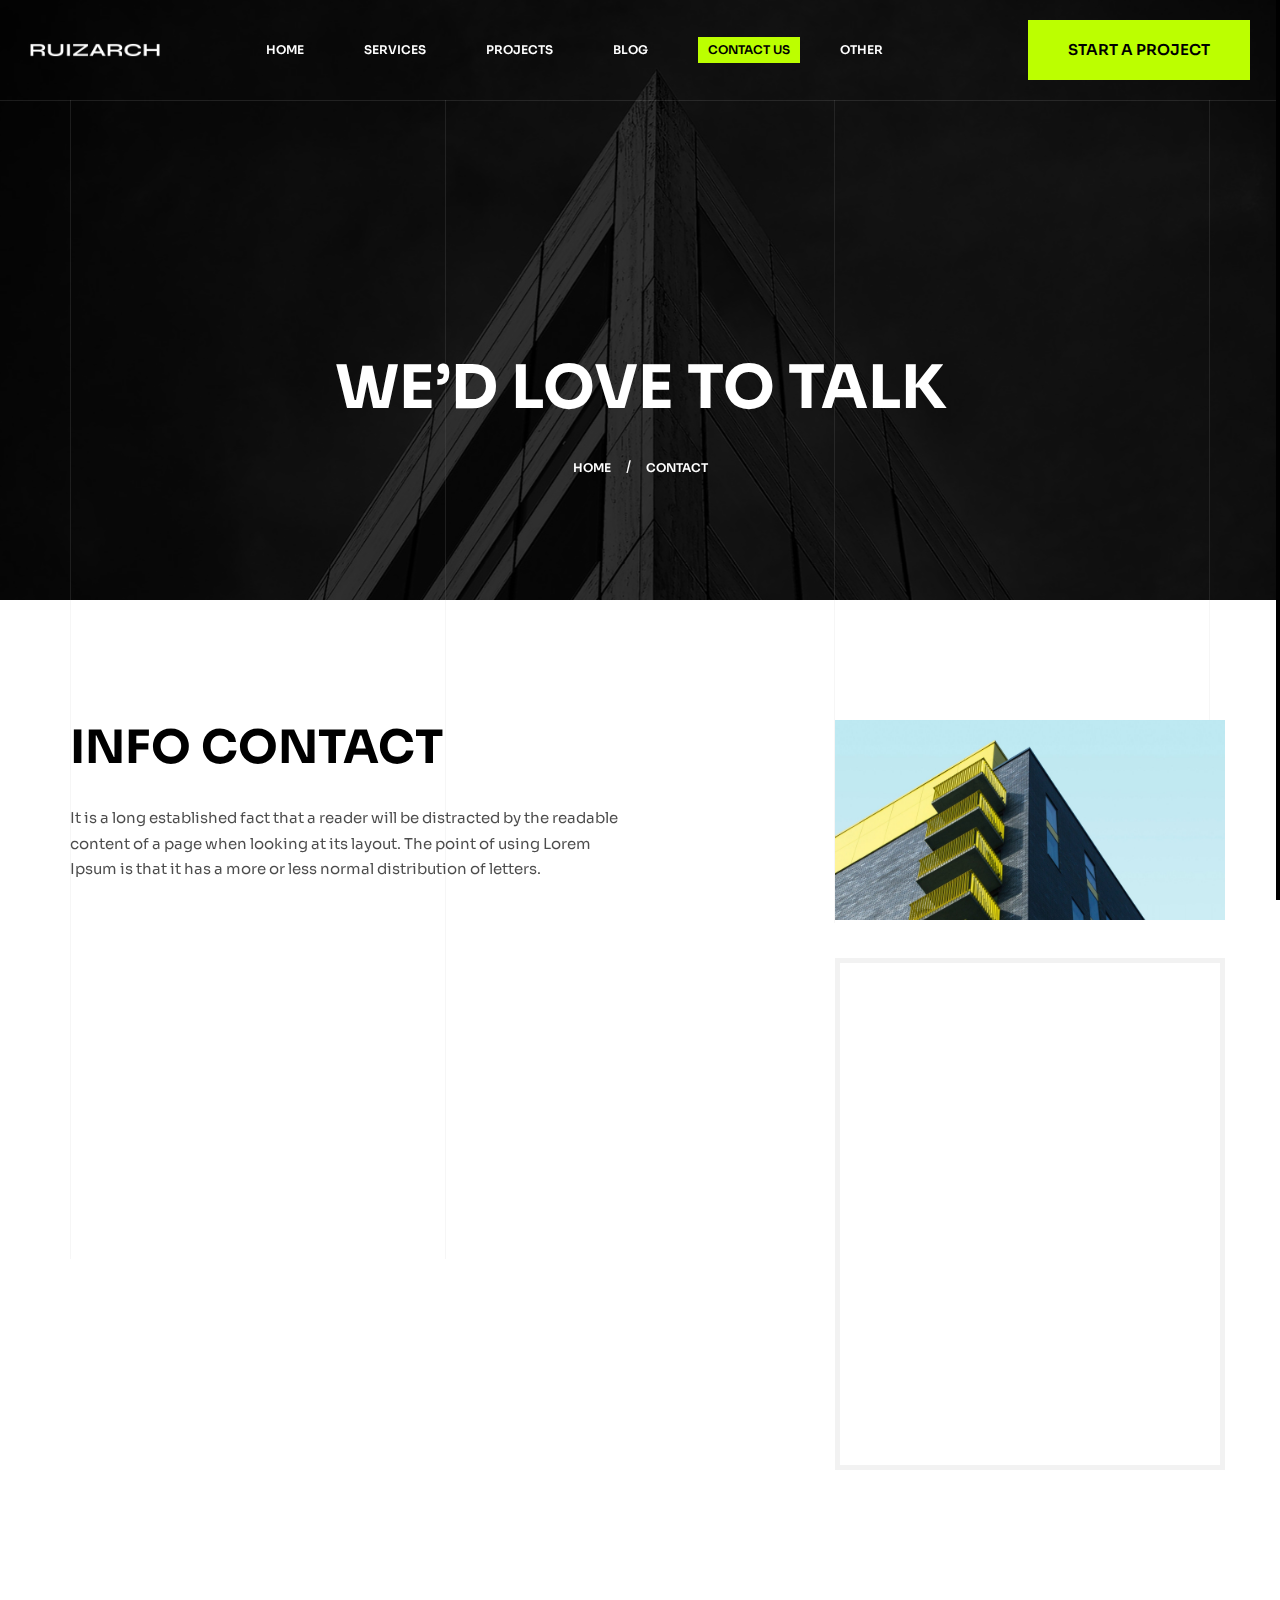
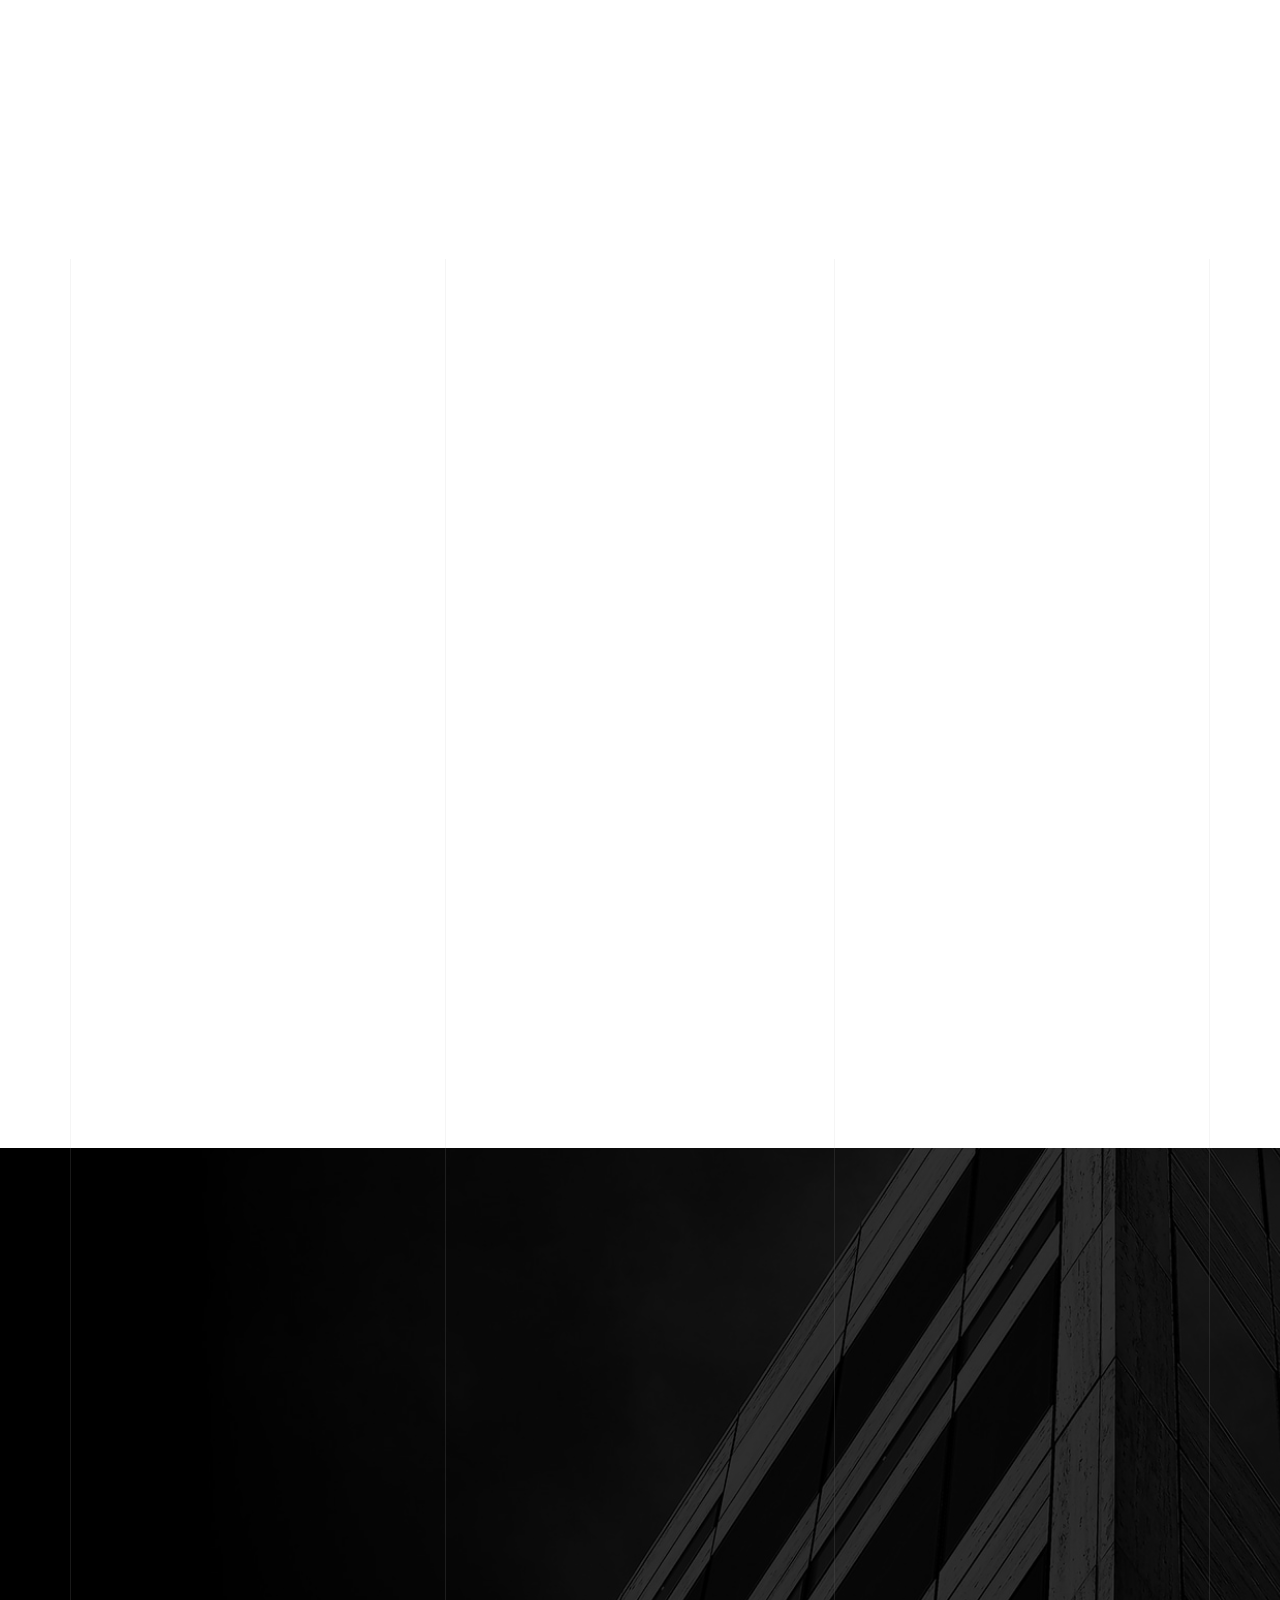
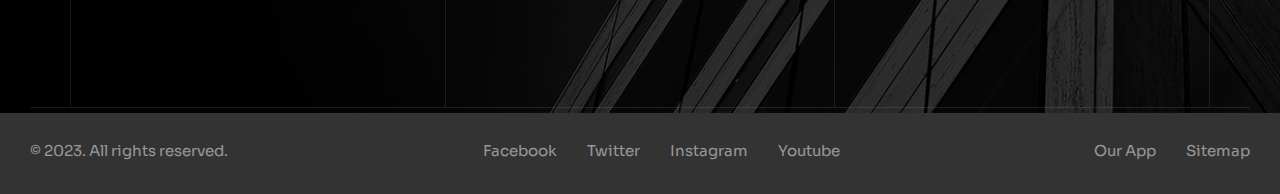
<file: images/saveweb2zip-com-html-bslthemes-com/contact.html>
<!DOCTYPE html><html lang="en-US"><head>

    <meta charset="UTF-8">
    <meta name="viewport" content="width=device-width, initial-scale=1.0">
    <meta http-equiv="X-UA-Compatible" content="ie=edge">

    <!-- bootstrap grid css -->
    <link rel="stylesheet" href="css/bootstrap-grid.css">
    <!-- font awesome css -->
    <link rel="stylesheet" href="css/font-awesome.min.css">
    <!-- swiper css -->
    <link rel="stylesheet" href="css/swiper.min.css">
    <!-- ruizarch css -->
    <link rel="stylesheet" href="css/style.css">
    <!-- page name -->
    <title>Ruizarch</title>

</head>

<body>

    <!-- wrapper -->
    <div class="mil-wrapper">

        <div class="mil-progress-track">
            <div class="mil-progress"></div>
        </div>

        <!-- top bar -->
        <div class="mil-top-panel">
            <div class="container-fluid">
                <div class="mil-top-panel-content">
                    <a href="home-1.html" class="mil-logo">
                        <img src="images/logo-light.png" alt="Logo" style="width: 130px;">
                    </a>

                    <div class="mil-navigation">
                        <nav>
                            <ul>
                                <li class="mil-has-children">
                                    <a href="home-1.html">Home</a>
                                    <ul>
                                        <li><a href="home-1.html">Type 1</a></li>
                                        <li><a href="home-2.html">Type 2</a></li>
                                        <li><a href="home-3.html">Type 3</a></li>
                                    </ul>
                                </li>
                                <li class="mil-has-children">
                                    <a href="services.html">Services</a>
                                    <ul>
                                        <li><a href="services.html">Services</a></li>
                                        <li><a href="service.html">Single Service</a></li>
                                    </ul>
                                </li>
                                <li class="mil-has-children">
                                    <a href="portfolio.html">Projects</a>
                                    <ul>
                                        <li><a href="portfolio.html">Projects list</a></li>
                                        <li><a href="project.html">Single Project</a></li>
                                    </ul>
                                </li>
                                <li class="mil-has-children">
                                    <a href="blog.html">Blog</a>
                                    <ul>
                                        <li><a href="blog.html">Blog list</a></li>
                                        <li><a href="publication.html">Single Publication</a></li>
                                    </ul>
                                </li>
                                <li class="mil-active"><a href="contact.html">Contact Us</a></li>
                                <li class="mil-has-children">
                                    <a href="#.">Other</a>
                                    <ul>
                                        <li><a href="about.html">About</a></li>
                                        <li><a href="team.html">Team</a></li>
                                        <li><a href="team-member.html">Team Member</a></li>
                                        <li><a href="coming-soon.html">Coming Soon</a></li>
                                        <li><a href="404.html">404</a></li>
                                    </ul>
                                </li>
                            </ul>
                        </nav>
                    </div>

                    <!-- right buttons -->
                    <div class="mil-top-panel-buttons">
                        <a href="contact.html" class="mil-button mil-sm">Start A Project</a>
                        <div class="mil-menu-btn">
                            <span></span>
                        </div>
                    </div>
                    <!-- right buttons end -->

                </div>

            </div>
        </div>
        <!-- top bar end -->

        <!-- content -->
        <div id="content">

            <!-- banner -->
            <section class="mil-banner mil-banner-sm">
                <img src="images/12.jpg" class="mil-bg-img mil-scale" data-value-1=".4" data-value-2="1.4" alt="image" style="object-position: top">
                <div class="mil-overlay"></div>
                <div class="container">
                    <div class="mil-background-grid mil-top-space"></div>
                    <div class="mil-banner-content mil-center">
                        <div class="mil-mb-90">
                            <h1 class="mil-light mil-upper mil-mb-30">We’d love to talk</h1>
                            <ul class="mil-breadcrumbs mil-center">
                                <li><a href="home-2.html">Home</a></li>
                                <li><a href="contact.html">Contact</a></li>
                            </ul>
                        </div>
                    </div>
                </div>
            </section>
            <!-- banner end -->

            <!-- about -->
            <section>
                <div class="container mil-p-120-60">
                    <div class="mil-background-grid mil-softened"></div>
                    <div class="row justify-content-between">
                        <div class="col-lg-6">

                            <div class="mil-mb-90">
                                <h2 class="mil-upper mil-up mil-mb-30">Info Contact</h2>
                                <p class="mil-up mil-mb-40">It is a long established fact that a reader will be distracted by the readable content of a page when looking at its layout. The point of using Lorem Ipsum is that it has a more or less normal distribution of letters.</p>
                            </div>

                        </div>
                        <div class="col-lg-4 mil-relative">

                            <div class="mil-contact-sidebar">

                                <img src="images/2.jpg" alt="img" style="width: 100%; height: 200px; object-fit: cover; object-position: 0 -60px" class="mil-mb-30">

                                <div class="mil-sidebar-info">

                                    <h6 class="mil-upper mil-up mil-mb-30">Headquarters</h6>
                                    <ul class="mil-list mil-dark mil-up mil-mb-30">
                                        <li>USA</li>
                                        <li>New York - 1800 Wazee Street</li>
                                        <li>Suite 300 NY, NY 80202</li>
                                    </ul>
                                    <h6 class="mil-upper mil-up mil-mb-30">Phone</h6>
                                    <ul class="mil-list mil-dark mil-up mil-mb-30">
                                        <li>+7 (200) 600-30-30</li>
                                        <li>+7 (200) 200 - 80 - 02</li>
                                    </ul>
                                    <h6 class="mil-upper mil-up mil-mb-30">Email</h6>
                                    <ul class="mil-list mil-dark mil-up">
                                        <li>info@ruizarch.com</li>
                                        <li>hello@ruizarch.com</li>
                                    </ul>
                                    
                                </div>

                            </div>

                        </div>
                        <div class="col-lg-7">
                            <div class="row">
                                <div class="col-lg-4">
                                    <div class="mil-up mil-mb-60">
                                        <span class="mil-suptitle mil-upper mil-up mil-mb-30">Wills Point</span>
                                        <p class="mil-up">10233 Gaillard Lake Est <br>Suite 420 <br>Houston, TX 75169 <br>(903) 560 - 9830</p>
                                    </div>
                                </div>
                                <div class="col-lg-4">
                                    <div class="mil-up mil-mb-60">
                                        <span class="mil-suptitle mil-upper mil-up mil-mb-30">Chicago</span>
                                        <p class="mil-up">10233 Gaillard Lake Est <br>Suite 420 <br>Houston, TX 75169 <br>(903) 560 - 9830</p>
                                    </div>
                                </div>
                                <div class="col-lg-4">
                                    <div class="mil-up mil-mb-60">
                                        <span class="mil-suptitle mil-upper mil-up mil-mb-30">Harriman</span>
                                        <p class="mil-up">10233 Gaillard Lake Est <br>Suite 420 <br>Houston, TX 75169 <br>(903) 560 - 9830</p>
                                    </div>
                                </div>
                            </div>
                        </div>
                    </div>
                </div>
            </section>
            <!-- about end -->

            <!-- map -->
            <div class="mil-map-frame mil-up">
                <div class="mil-map">
                    <iframe src="https://www.google.com/maps/embed?pb=!1m14!1m8!1m3!1d1396.5769090312324!2d-73.6519672!3d45.5673453!3m2!1i1024!2i768!4f13.1!3m3!1m2!1s0x4cc91f8abc30e0ff%3A0xfc6d9cbb49022e9c!2sManoir%20Saint-Joseph!5e0!3m2!1sen!2sua!4v1685485811069!5m2!1sen!2sua" style="border:0;" allowfullscreen="" loading="lazy" referrerpolicy="no-referrer-when-downgrade"></iframe>
                </div>
            </div>
            <!-- map end -->

            <!-- contact -->
            <section class="mil-relative">
                <div class="container mil-p-120-30">
                    <div class="mil-background-grid mil-softened"></div>
                    <div class="row justify-content-between">
                        <div class="col-lg-4">

                            <div class="mil-mb-90">
                                <h2 class="mil-upper mil-up mil-mb-30">We’d love to talk</h2>
                                <p class="mil-up mil-mb-30">Have a question? We’d love to hear from you. Send us a note to get the conversation started - or click on an office above and talk to us. Especially about designing something, or something we’ve designed.</p>
                                <div class="mil-divider-lg mil-up mil-mb-30"></div>
                                <p class="mil-up mil-mb-30">Interested in joining the team? Browse our current openings.</p>
                                <div class="mil-up">
                                    <a href="contact.html" class="mil-link mil-upper">Join Us <span class="mil-arrow"><img src="images/1.svg" alt="arrow"></span></a>
                                </div>
                            </div>

                        </div>
                        <div class="col-lg-7">

                            <form id="cform" class="mil-mb-90 cform">
                                <div class="row">
                                    <div class="col-lg-6">

                                        <div class="mil-input-frame mil-dark-input mil-up mil-mb-30">
                                            <label class="mil-upper"><span>Full Name</span><span class="mil-required">*</span></label>
                                            <input type="text" name="name" placeholder="Enter Your Name Here">
                                        </div>

                                    </div>
                                    <div class="col-lg-6">

                                        <div class="mil-input-frame mil-dark-input mil-up mil-mb-30">
                                            <label class="mil-upper"><span>Email address</span><span class="mil-required">*</span></label>
                                            <input type="email" name="email" placeholder="Enter Your Email Here">
                                        </div>

                                    </div>
                                    <div class="col-lg-6">

                                        <div class="mil-input-frame mil-dark-input mil-up mil-mb-30">
                                            <label class="mil-upper"><span>Phone</span><span class="mil-required">*</span></label>
                                            <input type="tel" name="tel" placeholder="Enter Your Phone Here">
                                        </div>

                                    </div>
                                    <div class="col-lg-6">

                                        <div class="mil-input-frame mil-dark-input mil-up mil-mb-30">
                                            <label class="mil-upper"><span>Budget</span><span class="mil-required">*</span></label>
                                            <input type="text" name="budget" placeholder="Enter Your Name Here">
                                        </div>

                                    </div>
                                    <div class="col-lg-12">

                                        <div class="mil-input-frame mil-dark-input mil-up mil-mb-30">
                                            <label class="mil-upper"><span>Message</span><span class="mil-required">*</span></label>
                                            <textarea name="message" placeholder="Enter Your Name Here"></textarea>
                                        </div>

                                    </div>
                                    <div class="col-lg-12">

                                        <div class="mil-checbox-frame mil-dark-input mil-up mil-mb-30">
                                            <input checked="" class="mil-checkbox" id="checkbox-1" type="checkbox" value="value">
                                            <label for="checkbox-1" class="mil-text-sm">Accept the terms and conditions of personal data.</label>
                                        </div>

                                    </div>
                                    <div class="col-lg-12">

                                        <a href="#." onclick="$('#cform').submit(); return false;" class="mil-button mil-up">Send Now</a>

                                    </div>
                                </div>
                            </form>
                            <div class="alert-success mil-mb-90" style="display: none;"><h5>Thanks, your message is sent successfully.</h5></div>

                        </div>
                    </div>
                </div>
            </section>
            <!-- contact end -->

            <!-- footer -->
            <footer class="mil-relative">
                <img src="images/4.jpg" class="mil-bg-img mil-parallax" alt="image" style="object-position: top;" data-value-1="-25%" data-value-2="23%">
                <div class="mil-overlay"></div>
                <div class="container mil-p-120-90">
                    <div class="mil-background-grid"></div>
                    <div class="row align-items-end">
                        <div class="col-lg-8">
                            <div class="row">
                                <div class="col-12">

                                    <div class="mil-footer-navigation mil-up mil-mb-90">
                                        <nav>
                                            <ul>
                                                <li>
                                                    <a href="about.html">About</a>
                                                </li>
                                                <li class="mil-active">
                                                    <a href="services.html">Services</a>
                                                </li>
                                                <li>
                                                    <a href="portfolio.html">Projects</a>
                                                </li>
                                                <li>
                                                    <a href="blog.html">Blog</a>
                                                </li>
                                                <li>
                                                    <a href="contact.html">Contact</a>
                                                </li>
                                            </ul>
                                        </nav>
                                    </div>

                                </div>
                                <div class="col-md-6 col-lg-6 col-xl-3">

                                    <span class="mil-suptitle mil-light mil-upper mil-up mil-mb-30">Wills Point</span>
                                    <p class="mil-text-sm mil-up mil-light-soft mil-mb-30">8619 S Wolcott Avenue <br>Floor 202 <br>Chicago, IL 60620 <br>(773) 238 - 7162</p>

                                </div>
                                <div class="col-md-6 col-lg-6 col-xl-3">

                                    <span class="mil-suptitle mil-light mil-upper mil-up mil-mb-30">Chicago</span>
                                    <p class="mil-text-sm mil-up mil-light-soft mil-mb-30">10233 Gaillard Lake Est <br>Suite 420 <br>Houston, TX 75169 <br>(903) 560 - 9830</p>

                                </div>
                                <div class="col-md-6 col-lg-6 col-xl-3">

                                    <span class="mil-suptitle mil-light mil-upper mil-up mil-mb-30">Harriman</span>
                                    <p class="mil-text-sm mil-up mil-light-soft mil-mb-30">5 Harriman Woods Dr <br>Suite 702 <br>New York, NY 10926 <br>(570) 253 - 2853</p>

                                </div>
                                <div class="col-md-6 col-lg-6 col-xl-3">

                                    <span class="mil-suptitle mil-light mil-upper mil-up mil-mb-30">Largo</span>
                                    <p class="mil-text-sm mil-up mil-light-soft mil-mb-30">1071 Donegan Rd <br>Suite 1300 <br>Florida, FL 33771 <br>(727) 223 - 5371</p>

                                </div>
                            </div>
                        </div>
                        <div class="col-lg-4">

                            <a href="home-1.html" class="mil-footer-logo mil-up mil-mb-30">
                                <img src="images/logo-light.png" alt="Logo" style="width: 130px">
                            </a>

                        </div>

                    </div>
                </div>
                <div class="container-fluid">

                    <div class="mil-footer-bottom">
                        <p class="mil-light-soft mil-mb-15">© 2023. All rights reserved.</p>
                        <ul class="mil-light-soft mil-mb-15">
                            <li><a href="#.">Facebook</a></li>
                            <li><a href="#.">Twitter</a></li>
                            <li><a href="#.">Instagram</a></li>
                            <li><a href="#.">Youtube</a></li>
                        </ul>
                        <ul class="mil-light-soft mil-mb-15">
                            <li><a href="#.">Our App</a></li>
                            <li><a href="#.">Sitemap</a></li>
                        </ul>
                    </div>

                </div>
            </footer>
            <!-- footer end -->

        </div>
        <!-- content -->
    </div>
    <!-- wrapper end -->

    <!-- jQuery js -->
    <script src="js/jquery.min.js"></script>
    <!-- jQuery Validation js -->
    <script src="js/jquery.validate.min.js"></script>
    <!-- swiper js -->
    <script src="js/swiper.min.js"></script>
    <!-- gsap js -->
    <script src="js/gsap.min.js"></script>
    <!-- imagesloaded js -->
    <script src="js/imagesloaded.pkgd.js"></script>
    <!-- isotope js -->
    <script src="js/isotope.min.js"></script>
    <!-- scroll smoother -->
    <script src="js/smooth-scroll.js"></script>
    <!-- scroll trigger js -->
    <script src="js/ScrollTrigger.min.js"></script>
    <!-- magnific js -->
    <script src="js/magnific-popup.js"></script>
    <!-- ruizarch js -->
    <script src="js/main.js"></script>

    <!-- Global site tag (gtag.js) - Google Analytics -->
	<script async="" src="https://www.googletagmanager.com/gtag/js?id=UA-125314689-11"></script>
	<script>
	  window.dataLayer = window.dataLayer || [];
	  function gtag(){dataLayer.push(arguments);}
	  gtag('js', new Date());

	  gtag('config', 'UA-125314689-11');
	</script>

	<!-- bslthemes.com buttons html begin -->
    <div class="bsl-popup" data-theme="ruizarch" data-category="html">
        <div class="bsl-popup__buttons"></div>
        <div class="bsl-popup__content bsl-popup__content-related">
        <div class="bsl-popup__menu"></div>
        <div class="bsl-popup__tabs">
            <div class="bsl-popup__tab bsl-popup__tab-demo"></div>
            <div class="bsl-popup__tab bsl-popup__tab-all"></div>
            <div class="bsl-popup__tab bsl-popup__tab-related"></div>
            <div class="bsl-popup__tab bsl-popup__tab-version"></div>
        </div>
        </div>
        <div class="bsl-popup__content bsl-popup__content-help"></div>
    </div>
    <!-- bslthemes.com buttons html end -->

	<!-- bslthemes.com buttons assets begin -->
	<link rel="stylesheet" href="css/style_1.css">
    <script src="js/script.js"></script>
    <!-- bslthemes.com buttons assets end -->




</body></html>
</file>
<file: css/style.css>
@import url(https://fonts.googleapis.com/css2?family=Caveat:wght@400;500;600;700&family=Sora:wght@100;200;300;400;500;600;700;800&display=swap);

body,
html {
  padding: 0;
  margin: 0;
  font-family: 'Tajawal', sans-serif;
  font-size: 15px;
  font-weight: 400;
  color: #ffffff;
  /* نص أبيض لتباين جيد مع الخلفية الداكنة */
  line-height: 170%;
  direction: rtl;
  background-color: #162734;
  /* خلفية داكنة كرئيسية */
}

.container,
.container-fluid,
.mil-list li,
.mil-menu-btn span,
.mil-process-box,
.mil-relative,
.mil-sidebar-search,
.mil-suptitle,
.mil-wrapper,
section {
  position: relative;
}

.mil-avatar img,
.mil-bg-img,
.mil-image-frame img,
.mil-img-wrapper img {
  object-position: center;
  object-fit: cover;
}

.mil-input-frame input:focus,
.mil-input-frame.mil-dark-input input:focus,
.mil-input-frame.mil-dark-input textarea:focus {
  box-shadow: 0 5px 0 0 #c19459;
  /* الاحتفاظ باللون الأصفر للتأثير */
}

*,
*:after,
*:before {
  box-sizing: border-box;
  padding: 0;
  margin: 0;
}

.mil-wrapper {
  overflow: hidden;
  width: 100%;
  height: auto;
}

.mil-divider-lg,
.mil-divider-sm,
.mil-suptitle:after {
  height: 5px;
  border: 3px solid rgba(255, 255, 255, 0.1);
  /* تباين أبيض خافت */
  border-image: repeating-linear-gradient(-45deg, transparent, transparent 1px, rgba(255, 255, 255, 0.1) 1px, rgba(255, 255, 255, 0.1) 3px) 3;
  transition: 0.4s cubic-bezier(0, 0, 0.3642, 1);
}

.mil-o-hidden,
footer {
  overflow: hidden;
}

.mil-breadcrumbs,
.mil-flex,
.mil-footer-bottom ul,
.mil-page-numbers,
.mil-review-frame .mil-reviev-head .mil-left,
blockquote {
  display: flex;
  flex-direction: row-reverse;
  justify-content: flex-start;
}

.mil-h1,
.mil-h12,
.mil-h3,
.mil-h4,
.mil-h5,
.mil-h6,
h1,
h2,
h3,
h4,
h5,
h6 {
  font-family: 'Tajawal', sans-serif;
  color: #ffffff;
  /* نصوص العناوين بيضاء */
  font-weight: 700;
  line-height: 120%;
}

.mil-font-2,
blockquote .mil-quote-text {
  font-family: Caveat, cursive;
  color: #ffffff;
  /* نص اقتباس بيضاء */
}

.mil-h1,
h1 {
  font-size: 60px;
}

.main-color {
  color: white !important;
}

@media screen and (max-width: 992px) {

  .mil-h1,
  h1 {
    font-size: 46px;
  }
}

@media screen and (max-width: 768px) {

  body,
  html {
    font-size: 14px;
  }

  .mil-h1,
  h1 {
    font-size: 42px;
  }
}

.mil-h2,
.mil-price-card .mil-price-head .mil-price,
h2 {
  font-size: 46px;
  color: #c19459;
}

@media screen and (max-width: 992px) {

  .mil-h2,
  h2 {
    font-size: 34px;
  }
}

@media screen and (max-width: 768px) {

  .mil-h2,
  h2 {
    font-size: 32px;
  }
}

.mil-h3,
h3 {
  font-size: 26px;
  color: #c19459;
}

.mil-h4,
h4 {
  font-size: 22px;
  color: #ffffff;
}

@media screen and (max-width: 992px) {

  .mil-h4,
  h4 {
    font-size: 20px;
  }
}

@media screen and (max-width: 768px) {

  .mil-h4,
  h4 {
    font-size: 18px;
  }
}

.mil-h5,
h5 {
  font-size: 18px;
  color: #ffffff;
}

@media screen and (max-width: 992px) {

  .mil-h5,
  h5 {
    font-size: 21px;
  }
}

.mil-h6,
h6 {
  font-size: 15px;
  color: #ffffff;
}

.mil-text-xs {
  font-size: 12px;
  color: #ffffff;
}

.mil-text-sm {
  font-size: 14px;
  color: #ffffff;
}

.mil-text-lg {
  font-size: 17px;
  line-height: 220%;
  color: #ffffff;
}

.mil-breadcrumbs li a,
.mil-footer-navigation nav ul li a,
.mil-mini-button,
.mil-navigation nav ul li a {
  font-size: 12px;
  text-transform: uppercase;
  color: #c19459;
  /* لون أصفر للروابط لإبرازها */
}

.mil-shortened {
  padding-right: 15px;
}

.mil-upper {
  text-transform: uppercase;
}

.mil-bold {
  font-weight: 600;
}

.mil-thin {
  font-weight: 500;
}

blockquote .mil-quote {
  display: flex;
  justify-content: center;
  align-items: center;
  width: 80px;
  height: 80px;
  background-color: #c19459;
  /* لون أصفر للأيقونات */
}

.mil-button,
.mil-link {
  align-items: center;
  color: #000000;
  /* نص أسود داخل الأزرار لتباين مع الخلفية الصفراء */
}

blockquote .mil-quote-text {
  padding: 30px;
  border-left: 5px solid rgba(255, 255, 255, 0.05);
  /* تباين أبيض خافت */
  border-image: repeating-linear-gradient(-45deg, transparent, transparent 1px, rgba(255, 255, 255, 0.05) 1px, rgba(255, 255, 255, 0.05) 3px) 5;
  width: calc(100% - 80px);
  font-size: 30px;
  color: #ffffff;
}

.mil-input-frame input,
.mil-input-frame textarea,
.mil-sidebar-search input {
  font-size: 15px;
  font-family: 'Tajawal', sans-serif;
  text-align: right;
  color: #ffffff;
  /* نص أبيض في الحقول */
  background-color: rgba(255, 255, 255, 0.1);
  /* خلفية شفافة خافتة */
  border-bottom: 1px solid rgba(255, 255, 255, 0.2);
}

a {
  color: inherit;
  text-decoration: none;
}

.mil-accent,
.mil-banner-pagination .swiper-pagination-bullet.swiper-pagination-bullet-active:after,
.mil-breadcrumbs li a:hover,
.mil-footer-navigation nav ul li a:hover,
.mil-footer-navigation.mil-dark nav ul li a:hover,
.mil-hori-list li a:hover,
.mil-nav-buttons .mil-slider-button:hover,
.mil-navigation nav ul li a:hover,
.mil-page-numbers li a:hover {
  color: #c19459;
  /* لون أصفر للتأثيرات عند التمرير */
}

.mil-light,
.mil-light a {
  /* لون أبيض للعناصر الضوئية */
}

.mil-accordion-group.mil-dark .mil-accordion-menu,
.mil-accordion-group.mil-dark .mil-accordion-menu h6,
.mil-dark,
.mil-footer-navigation.mil-dark nav ul li a,
.mil-hover-images ul li a:hover p,
.mil-navigation nav ul li.mil-has-children ul li a,
.mil-page-numbers li.mil-active a:hover {
  color: #ffffff;
  /* نص أبيض */
}

.mil-light-soft {
  color: rgba(255, 255, 255, 0.5);
}

.mil-light-soft a {
  color: rgba(255, 255, 255, 0.5) !important;
}

.mil-dark-soft {
  color: rgba(255, 255, 255, 0.3);
  /* تباين خافت */
}

.mil-marker {
  background-color: #c19459;
  padding: 0 5px;
  color: #000000;
  /* نص أسود داخل الماركر */
}

.mil-divider-lg,
.mil-divider-sm,
.mil-suptitle:after {
  background-color: transparent;
}

.mil-center {
  text-align: center;
}

.mil-left {
  text-align: left;
}

.mil-next-project,
.mil-right,
.mil-timer-text {
  text-align: right;
}

.mil-suptitle {
  font-family: 'Tajawal', sans-serif;
  display: inline-block;
  padding-bottom: 10px;
  color: #ffffff;
  font-weight: 600;
}

.mil-button,
.mil-link,
.mil-mini-button {
  display: inline-flex;
  font-weight: 600;
  cursor: pointer;
}

.mil-suptitle:after {
  content: "";
  position: absolute;
  bottom: 0;
  left: 0;
  width: 60px;
  background-color: rgba(255, 255, 255, 0.1);
  /* خط سفلي خافت */
}

.mil-suptitle.mil-light:after {
  background-color: transparent;
  border: 3px solid rgba(255, 255, 255, 0.1);
  border-image: repeating-linear-gradient(-45deg, transparent, transparent 1px, rgba(255, 255, 255, 0.1) 1px, rgba(255, 255, 255, 0.1) 3px) 3;
}

.mil-divider-sm {
  width: 60px;
}

.mil-divider-lg {
  width: 100%;
}

.mil-counter-frame,
.mil-nav-buttons .mil-slider-button {
  border-image: repeating-linear-gradient(-45deg, transparent, transparent 1px, rgba(255, 255, 255, 0.1) 1px, rgba(255, 255, 255, 0.1) 3px) 5;
}

.mil-breadcrumbs li a,
.mil-button,
.mil-link .mil-arrow,
.mil-mini-button {
  transition: 0.2s cubic-bezier(0, 0, 0.3642, 1);
}

.mil-center .mil-suptitle:after {
  left: calc(50% - 30px);
}

.mil-about-counter .mil-avatar,
.mil-center .mil-divider-sm {
  margin-left: auto;
  margin-right: auto;
}

.mil-link .mil-arrow {
  margin-left: 0;
  margin-right: 15px;
  width: 40px;
  height: 40px;
  background-color: #c19459;
  display: flex;
  justify-content: center;
  align-items: center;
  color: #000000;
  /* نص أسود داخل السهم */
}

.mil-link .mil-arrow.mil-light,
.mil-portfolio-item-2:hover .mil-category {
  background-color: #ffffff;
  color: #162734;
  /* نص داكن مع خلفية بيضاء */
}

.mil-link:hover .mil-arrow {
  margin-left: 0;
  margin-right: 20px;
}

.mil-link.mil-left-link {
  flex-direction: row;
}

.mil-link.mil-left-link .mil-arrow {
  transform: rotate(0deg);
  margin-right: 0;
  margin-left: 15px;
}

.mil-link.mil-left-link:hover .mil-arrow {
  margin-right: 0;
  margin-left: 20px;
}

.mil-button {
  justify-content: center;
  border: none;
  background-color: #c19459;
  /* لون أصفر للأزرار */
  padding: 0 60px;
  height: 70px;
  text-transform: uppercase;
  color: #000000;
  /* نص أسود */
}

.mil-button.mil-transparent-button,
.mil-mini-button {
  background-color: transparent;
  border: 1px solid #ffffff;
  /* حد أبيض */
  color: #ffffff;
}

.mil-button.mil-fw,
.mil-hover-images ul li a:hover span:before,
.mil-service-card .mil-center {
  width: 100%;
}

.mil-button.mil-sm {
  padding: 0 40px;
  height: 60px;
}

.mil-button:hover {
  filter: brightness(110%);
}

.mil-mini-button {
  padding: 0 15px;
  height: 35px;
  align-items: center;
  justify-content: center;
  color: #c19459;
}

.mil-background-grid,
.mil-background-grid:before {
  border-left: 1px solid rgba(255, 255, 255, 0.1);
  /* تباين أبيض خافت */
  border-right: 1px solid rgba(255, 255, 255, 0.1);
}

.mil-accent-bg,
.mil-filter .mil-filter-links a.mil-current,
.mil-icon-list li.mil-accent img,
.mil-icon.mil-icon-accent-bg,
.mil-mini-button:hover,
.mil-page-numbers li.mil-active,
.mil-price-card:hover .mil-price-button .mil-button,
.mil-service-card:hover .mil-divider-sm {
  background-color: #c19459;
  color: #000000;
  /* نص أسود */
}

.mil-breadcrumbs.mil-center,
.mil-footer-navigation.mil-center {
  justify-content: center;
}

.mil-breadcrumbs li {
  list-style-type: none;
  color: #ffffff;
}

.mil-breadcrumbs li a {
  font-weight: 600;
  color: #c19459;
}

.mil-accordion-group .mil-accordion-menu h6,
.mil-hori-list li a,
.mil-icon-list li img,
.mil-nav-buttons .mil-slider-button {
  transition: 0.4s cubic-bezier(0, 0, 0.3642, 1);
}

.mil-breadcrumbs li:after {
  content: "/";
  margin: 0 15px;
  color: #ffffff;
}

.mil-breadcrumbs li:last-child:after {
  display: none;
}

.mil-hori-list {
  display: flex;
  flex-wrap: wrap;
  flex-direction: row-reverse;
}

.mil-avatar,
.mil-nav-position .mil-banner-slider-panel {
  margin-left: auto;
}

.mil-hori-list li {
  list-style-type: none;
  margin-right: 0;
  margin-left: 20px;
  color: #ffffff;
}

.mil-filter .mil-filter-links a:last-child,
.mil-footer-bottom ul li:last-child,
.mil-footer-navigation nav ul li:last-child,
.mil-hori-list li:last-child,
.mil-page-numbers li:last-child,
.mil-timer .mil-timer-item:last-child {
  margin-right: 0;
}

.mil-advantage .mil-icon img,
.mil-footer-bottom ul li a,
.mil-footer-navigation nav ul li a,
.mil-icon-box .mil-icon img,
.mil-navigation nav ul li a {
  transition: 0.2s cubic-bezier(0, 0, 0.3642, 1);
  color: #c19459;
  /* لون أصفر للروابط */
}

.mil-icon-list li,
.mil-list li {
  align-items: center;
  display: flex;
  list-style-type: none;
  color: #ffffff;
}

.mil-list li:before {
  content: "";
  display: inline;
  width: 6px;
  height: 6px;
  border: 1px solid #ffffff;
  background-color: #c19459;
  transform: rotate(45deg);
  margin-right: 0;
  margin-left: 15px;
}

.mil-list li .mil-additional-text {
  opacity: 0.4;
}

.mil-list.mil-list-type-2 li {
  padding-left: 0;
  padding-right: 25px;
  align-items: flex-start;
  flex-direction: column;
}

.mil-list.mil-list-type-2 li:before {
  position: absolute;
  top: 9px;
  left: auto;
  right: 0;
}

.mil-icon-list li {
  color: #ffffff;
  margin-bottom: 15px;
  white-space: nowrap;
}

.mil-icon-list li:last-child,
.mil-navigation nav ul li.mil-has-children ul li:last-child {
  margin-bottom: 0;
}

.mil-blog-card,
.mil-checbox-frame,
.mil-comments li .mil-comment .mil-comment-head .mil-user-info,
.mil-footer-navigation nav ul,
.mil-icon-list li a,
.mil-nav-buttons,
.mil-review-frame .mil-reviev-head,
.mil-skill-frame,
.mil-top-panel-buttons,
.mil-top-panel-buttons .mil-search-btn {
  display: flex;
  align-items: center;
}

.mil-icon-list li img {
  background-color: rgba(255, 255, 255, 0.1);
  /* خلفية شفافة */
  width: 40px;
  height: 40px;
  padding: 10px;
  margin-right: 0;
  margin-left: 20px;
  border-radius: 50%;
}

.mil-icon-list li.mil-hover:hover img {
  background-color: #c19459;
  margin-right: 0;
  margin-left: 30px;
}

.mil-soft-bg {
  background-color: rgba(255, 255, 255, 0.05);
  /* خلفية خافتة */
}

.mil-mb-5 {
  margin-bottom: 5px;
}

.mil-mb-10 {
  margin-bottom: 10px;
}

.mil-mb-15,
.mil-mb-20 {
  margin-bottom: 15px;
}

.mil-comments li .mil-comment,
.mil-mb-30 {
  margin-bottom: 30px;
}

.mil-mb-40 {
  margin-bottom: 40px;
}

.mil-mb-60,
.mil-mb-80 {
  margin-bottom: 60px;
}

.mil-mb-90 {
  margin-bottom: 90px;
}

.mil-mb-120 {
  margin-bottom: 120px;
}

.mil-mt-suptitle-offset {
  margin-top: 65px;
}

.mil-p-120-120 {
  padding-top: 120px;
  padding-bottom: 120px;
}

.mil-p-120-90 {
  padding-top: 120px;
  padding-bottom: 90px;
}

.mil-p-120-0 {
  padding-top: 120px;
}

.mil-p-0-120 {
  padding-bottom: 120px;
}

.mil-p-90-90 {
  padding-top: 90px;
  padding-bottom: 90px;
}

.mil-p-120-60 {
  padding-top: 120px;
  padding-bottom: 60px;
}

.mil-p-90-60 {
  padding-top: 90px;
  padding-bottom: 60px;
}

.mil-p-0-60 {
  padding-bottom: 60px;
}

.mil-p-0-90 {
  padding-bottom: 90px;
}

.mil-p-0-30 {
  padding-bottom: 30px;
}

.mil-p-120-30 {
  padding-top: 120px;
  padding-bottom: 30px;
}

.mil-adaptive-right {
  width: 100%;
  display: flex;
  justify-content: flex-start;
}

.mil-progress-track {
  position: fixed;
  z-index: 99999999;
  top: 0;
  right: 0;
  width: 4px;
  height: 100%;
  background-color: #ffffff;
}

.mil-progress-track .mil-progress {
  width: 4px;
  height: 0;
  background-color: #c19459;
}

::-webkit-scrollbar {
  display: none;
}

.mil-background-grid {
  pointer-events: none;
  position: absolute;
  top: 0;
  left: 30px;
  right: 0;
  width: calc(100% - 60px);
  height: 100%;
  display: flex;
  justify-content: center;
  opacity: 0.3;
  border-color: rgba(255, 255, 255, 0.1);
  /* تباين أبيض */
}

.mil-background-grid:before {
  content: "";
  height: 100%;
  width: 34.3%;
  border-color: rgba(255, 255, 255, 0.1);
}

.mil-background-grid.mil-top-space {
  margin-top: 100px;
}

.mil-background-grid.mil-softened {
  opacity: 0.05;
}

.mil-bg-img,
.mil-img-wrapper img {
  position: absolute;
  top: 0;
  left: 0;
  width: 100%;
  height: 100%;
}

.mil-overlay {
  position: absolute;
  top: 0;
  left: 0;
  width: 100%;
  height: 100%;
  background-color: rgba(22, 39, 52, 0.3)
    /* خلفية داكنة شفافة */
}

.mil-banner {
  position: relative;
  overflow: hidden;
  height: 100vh;
  background-color: #162734;
  /* خلفية البانر */
}

.mil-banner .mil-banner-slider {
  width: 100%;
  height: 100%;
  position: absolute;
  z-index: -1;
  top: 0;
  left: 0;
}

.mil-banner .container {
  height: 100%;
  display: flex;
  align-items: flex-end;
  flex-direction: row-reverse;
}

.mil-banner .mil-banner-content {
  padding: 0 0 30px;
  width: 100%;
  position: relative;
}

.mil-banner .mil-banner-slider-2 {
  height: 100%;
}

.mil-banner.mil-banner-sm {
  height: 600px;
}

.mil-nav-position {
  position: absolute;
  z-index: 9;
  bottom: 90px;
  height: 0;
  right: 0;
  width: 100%;
  display: flex;
}

.mil-banner-slider-panel {
  display: flex;
  align-items: center;
  justify-content: flex-start;
}

.mil-banner-pagination {
  position: static;
  width: auto !important;
  margin-right: 0;
  margin-left: 90px;
}

.mil-banner-pagination .swiper-pagination-bullet {
  background-color: transparent;
  transform: none;
  opacity: 1;
  width: 20px;
  height: 20px;
  margin-right: 0;
  margin-left: 30px !important;
  border-radius: 0;
  border: 2px solid #ffffff;
  /* حلقة بيضاء */
}

.mil-banner-pagination .swiper-pagination-bullet:after {
  content: "00";
  color: #ffffff;
  font-weight: 600;
}

.mil-banner-pagination .swiper-pagination-bullet:last-child {
  margin-left: 0 !important;
}

.mil-banner-pagination .swiper-pagination-bullet:first-child:after {
  content: "01";
}

.mil-banner-pagination .swiper-pagination-bullet:nth-child(2):after {
  content: "02";
}

.mil-banner-pagination .swiper-pagination-bullet:nth-child(3):after {
  content: "03";
}

.mil-banner-pagination .swiper-pagination-bullet:nth-child(4):after {
  content: "04";
}

.mil-banner-pagination .swiper-pagination-bullet:nth-child(5):after {
  content: "05";
}

.mil-banner-pagination .swiper-pagination-bullet:nth-child(6):after {
  content: "06";
}

.mil-nav-buttons .mil-slider-button {
  cursor: pointer;
  color: #ffffff;
  text-transform: uppercase;
  font-weight: 600;
  padding-right: 0;
  padding-left: 30px;
  border-right: 0;
  border-left: 5px solid rgba(255, 255, 255, 0.1);
  /* تباين أبيض */
}

.mil-counter-frame.mil-light,
.mil-nav-buttons.mil-light .mil-slider-button {
  border-image: repeating-linear-gradient(-45deg, transparent, transparent 1px, rgba(255, 255, 255, 0.2) 1px, rgba(255, 255, 255, 0.2) 3px) 5;
}

.mil-nav-buttons .mil-slider-button:last-child {
  padding-right: 0;
  padding-left: 0;
  border: none;
}

.mil-nav-buttons .mil-slider-button.swiper-button-disabled {
  color: rgba(255, 255, 255, 0.1);
  cursor: not-allowed;
}

.mil-nav-buttons.mil-light .mil-slider-button {
  color: #ffffff;
  border-right: 0;
  border-left: 5px solid rgba(255, 255, 255, 0.2);
}

.mil-nav-buttons.mil-light .mil-slider-button:last-child {
  border: none;
}

.mil-nav-buttons.mil-light.swiper-button-disabled {
  color: rgba(255, 255, 255, 0.1);
  cursor: not-allowed;
}

.mil-counter-frame {
  width: 100%;
  border: 5px solid rgba(255, 255, 255, 0.1);
  /* تباين أبيض */
  padding: 15px;
  background-color: #162734;
}

.mil-blog-card.mil-lg-card .mil-description .mil-right-side .mil-link,
.mil-counter-frame p br,
.mil-hidden,
.mil-process-box.mil-process-end:before,
.mil-timer .mil-timer-item:last-child:after {
  display: none;
}

@media screen and (max-width: 576px) {

  .mil-h1,
  h1 {
    font-size: 32px;
  }

  .mil-h2,
  h2 {
    font-size: 26px;
  }

  .mil-h4,
  h4 {
    font-size: 16px;
  }

  .mil-sm-center {
    text-align: center;
  }

  .mil-counter-frame p br {
    display: block;
  }
}

.mil-counter-frame.mil-light {
  border: 5px solid rgba(255, 255, 255, 0.2);
}

.mil-avatar-frame,
.mil-icon.mil-icon-border,
.mil-item-frame {
  border: 5px solid rgba(255, 255, 255, 0.1);
  /* تباين أبيض */
}

.mil-avatar-frame,
.mil-hww,
.mil-icon.mil-icon-border,
.mil-item-frame {
  border-image: repeating-linear-gradient(-45deg, transparent, transparent 1px, rgba(255, 255, 255, 0.1) 1px, rgba(255, 255, 255, 0.1) 3px) 5;
}

.mil-infinite-show .swiper-wrapper {
  align-items: center;
  transition-timing-function: linear;
}

.mil-partner-frame {
  display: flex;
  align-items: center;
  justify-content: center;
}

.mil-partner-frame img {
  margin-top: 5px;
  width: 150px;
}

.mil-image-frame {
  position: absolute;
  overflow: hidden;
  top: 0;
  left: 0;
  width: 100%;
  height: 100%;
}

.mil-image-frame img {
  width: 100%;
  height: 100%;
}

.mil-illustration {
  padding-bottom: 100%;
  position: relative;
}

.mil-illustration .mil-about-counter {
  padding: 60px;
  position: absolute;
  bottom: -1px;
  right: -1px;
  background-color: #162734;
}

.mil-illustration .mil-about-counter:before {
  content: "";
  width: 100%;
  height: 100%;
  background-color: transparent;
  border: 30px solid rgba(255, 255, 255, 0.1);
  border-image: repeating-linear-gradient(-45deg, transparent, transparent 1px, rgba(255, 255, 255, 0.1) 1px, rgba(255, 255, 255, 0.1) 3px) 30;
  position: absolute;
  z-index: -1;
  bottom: -30px;
  right: -30px;
}

.mil-illustration.mil-fw-item {
  padding-bottom: 40%;
}

@media screen and (max-width: 992px) {

  .mil-progress-track,
  blockquote .mil-quote {
    display: none;
  }

  blockquote .mil-quote-text {
    width: 100%;
  }

  .mil-mb-120 {
    margin-bottom: 90px;
  }

  .mil-mt-suptitle-offset {
    margin-top: 30px;
  }

  .mil-p-120-120 {
    padding-top: 90px;
    padding-bottom: 90px;
  }

  .mil-p-120-90 {
    padding-top: 90px;
    padding-bottom: 60px;
  }

  .mil-p-120-0 {
    padding-top: 90px;
  }

  .mil-p-0-120 {
    padding-bottom: 90px;
  }

  .mil-p-90-90 {
    padding-top: 60px;
    padding-bottom: 60px;
  }

  .mil-p-120-60 {
    padding-top: 90px;
    padding-bottom: 30px;
  }
  .main-top-margin{
    padding-top: 120px !important;
    padding-bottom: 120px; 
  }

  .mil-p-90-60 {
    padding-top: 60px;
    padding-bottom: 30px;
  }

  .mil-p-0-60 {
    padding-bottom: 30px;
  }

  .mil-p-0-90 {
    padding-bottom: 60px;
  }

  .mil-p-0-30 {
    padding-bottom: 0;
  }

  .mil-p-120-30 {
    padding-top: 90px;
    padding-bottom: 0;
  }

  .mil-adaptive-right {
    justify-content: flex-start;
  }

  .mil-banner {
    height: auto;
  }

  .mil-banner .mil-banner-content {
    padding: 190px 0 0;
  }

  .mil-banner .mil-banner-slider-2 .mil-banner-content {
    padding: 190px 0;
  }

  .mil-nav-position {
    bottom: 60px;
    left: 0;
  }

  .mil-nav-position .mil-banner-slider-panel {
    margin-left: 0;
  }

  .mil-banner-slider-panel {
    flex-direction: column-reverse;
    align-items: flex-start;
  }

  .mil-illustration .mil-about-counter:before {
    bottom: -15px;
    right: -15px;
  }

  .mil-illustration.mil-fw-item {
    padding-bottom: 60%;
  }
}

.mil-about-counter {
  padding: 30px;
  position: relative;
  background-color: #162734;
  color: #ffffff;
}

.mil-avatar-frame {
  text-align: center;
  padding: 30px;
}

.mil-avatar {
  position: relative;
  overflow: hidden;
  border-radius: 50%;
  width: 90px;
  height: 90px;
  margin-right: 0;
  margin-left: auto;
}

.mil-avatar img {
  width: 100%;
  height: 100%;
  border-radius: 50%;
  position: absolute;
  top: 0;
  left: 0;
}

.mil-illustration-slider-frame {
  position: relative;
  overflow: hidden;
}

.mil-illustration-slider-nav {
  padding: 40px 60px;
  background-color: #162734;
  position: absolute;
  z-index: 1;
  bottom: -1px;
  right: 0;
  color: #ffffff;
}

.container .mil-illustration-slider-nav {
  right: 30px;
}

.mil-icon {
  display: inline-flex;
  padding: 15px;
}

.mil-blog-card .mil-description .mil-link .mil-arrow,
.mil-icon.mil-icon-deep-bg,
.mil-price-card .mil-price-button .mil-button {
  background-color: rgba(255, 255, 255, 0.1);
  /* خلفية خافتة */
}

.mil-icon.mil-icon-lg {
  width: 60px;
  height: 60px;
}

.mil-icon.mil-icon-xl {
  width: 80px;
  height: 80px;
}

.mil-icon-box {
  display: block;
  position: relative;
}

.mil-advantage .mil-icon,
.mil-advantage:before,
.mil-portfolio-item .mil-project-descr,
.mil-portfolio-item-2 .mil-project-descr,
.mil-portfolio-item-2 .mil-project-descr *,
.mil-service-card,
.mil-service-card .mil-go-buton,
.mil-service-card .mil-service-text {
  transition: 0.4s cubic-bezier(0, 0, 0.3642, 1);
}

.mil-icon-box:hover .mil-icon img,
.mil-team-member:hover .mil-avatar {
  transform: scale(1.1);
}

.mil-icon-box:hover .mil-icon.mil-icon-border {
  border: 5px solid #c19459;
}

.mil-advantage:before {
  content: "";
  width: 100%;
  height: 5px;
  background-color: transparent;
  border: 3px solid rgba(255, 255, 255, 0.1);
  /* تباين أبيض */
  border-image: repeating-linear-gradient(-45deg, transparent, transparent 1px, rgba(255, 255, 255, 0.1) 1px, rgba(255, 255, 255, 0.1) 3px) 3;
  position: absolute;
  z-index: -1;
  top: 85px;
  left: 0;
}

.mil-advantage .mil-icon {
  background-color: #162734;
}

.mil-advantage:hover:before,
.mil-blog-card:hover .mil-description .mil-link .mil-arrow,
.mil-process-box:hover:before {
  background-color: transparent;
  border: 3px solid #c19459;

}

.mil-advantage:hover .mil-icon,
.mil-hww:hover .mil-icon,
.mil-process-box:hover .mil-icon {
  border-color: #c19459;
}

.mil-hww:hover,
.mil-hww:hover .mil-divider-sm {
  border-top: 5px solid #c19459;
}

.mil-hww {
  padding-left: 0;
  padding-right: 30px;
  border-top: 5px solid rgba(255, 255, 255, 0.1);
  /* تباين أبيض */
  padding-top: 60px;
}

.mil-hover-images ul li a,
.mil-service-card {
  border-image: repeating-linear-gradient(-45deg, transparent, transparent 1px, rgba(255, 255, 255, 0.1) 1px, rgba(255, 255, 255, 0.1) 3px) 5;
}

.mil-hww .mil-icon {
  position: absolute;
  top: -5px;
  right: 0;
}

.mil-hww:hover .mil-divider-sm {
  background-color: transparent;
}

.mil-service-card {
  background-color: #162734;
  width: 350px;
  height: 300px;
  display: flex;
  position: relative;
  overflow: hidden;
  padding: 60px;
  border: 5px solid rgba(255, 255, 255, 0.1);
  /* تباين أبيض */
  color: #ffffff;
}

.mil-service-card .mil-card-number {
  position: absolute;
  top: 30px;
  left: 30px;
  color: rgba(255, 255, 255, 0.3);
  /* لون خافت */
  font-weight: 800;
  font-size: 22px;
}

.mil-service-card .mil-service-text {
  opacity: 1;
  transform: translateY(0) scale(1);
}

.mil-service-card .mil-go-buton {
  position: absolute;
  bottom: -60px;
  left: calc(50% - 30px);
}

.mil-service-card:hover {
  background-color: #c19459;

  padding-top: 80px;
  padding-bottom: 40px;
  border: 5px solid #162734;
  border-image: #162734;
}

.mil-accordion-group.mil-dark,
.mil-hover-images ul li a {
  border-bottom: 5px solid rgba(255, 255, 255, 0.1);
  /* تباين أبيض */
}

.mil-service-card:hover .mil-service-text {
  opacity: 0;
  transform: translateY(15px) scale(0.8);
}

.mil-portfolio-item-2:hover .mil-project-descr,
.mil-portfolio-item:hover .mil-project-descr {
  transform: translateY(0);
  opacity: 1;
}

.mil-service-card:hover .mil-go-buton {
  bottom: 0;
}

.mil-blog-card .mil-cover img {
  position: absolute;
  top: 0;
  left: 0;
  width: 100%;
  height: 100%;
  object-fit: cover;
  object-position: center;
  transform: scale(1.1);
  transition: 0.4s cubic-bezier(0, 0, 0.3642, 1);
}

.mil-accordion-content,
.mil-accordion-content.mil-expanded {
  height: 0;
  overflow: hidden;
}

.mil-blog-card:hover .mil-cover img {
  transform: scale(1);
}

.mil-accordion-group {
  border-bottom: 5px solid rgba(255, 255, 255, 0.2);
  /* تباين أبيض */
  border-image: repeating-linear-gradient(-45deg, transparent, transparent 1px, rgba(255, 255, 255, 0.2) 1px, rgba(255, 255, 255, 0.2) 3px) 5;
  margin-bottom: 30px;
}

.mil-accordion-group .mil-accordion-menu {
  display: flex;
  align-items: center;
  cursor: pointer;
  margin-bottom: 30px;
}

.mil-accordion-group .mil-accordion-menu .mil-symbol {
  margin-right: 0;
  margin-left: 30px;
  display: flex;
  align-items: center;
  justify-content: center;
  height: 100%;
  width: 10px;
  position: relative;
}

.mil-accordion-group .mil-accordion-menu .mil-symbol .mil-minus,
.mil-accordion-group .mil-accordion-menu .mil-symbol .mil-plus,
.mil-menu-btn span:after,
.mil-menu-btn span:before {
  position: absolute;
}

.mil-accordion-group .mil-accordion-menu .mil-symbol .mil-minus {
  color: #c19459;
  transform: translateY(-2px);
}

.mil-accordion-group .mil-accordion-menu:hover h6 {
  transform: translateX(-10px);
  color: #c19459;
  /* لون أصفر عند التمرير */
}

.mil-accordion-content {
  padding-left: 0;
  padding-right: 40px;
  color: #ffffff;
}

.mil-blog-card .mil-cover {
  width: 50%;
  position: relative;
  overflow: hidden;
}

.mil-blog-card .mil-cover.mil-square {
  padding-bottom: 50%;
}

.mil-blog-card .mil-cover.mil-long {
  padding-bottom: 60%;
}

.mil-blog-card .mil-cover .mil-date {
  display: flex;
  justify-content: center;
  align-items: center;
  color: #000000;
  width: 120px;
  height: 30px;
  background-color: #c19459;
  position: absolute;
  bottom: 45px;
  right: -10px;
  transform: rotate(90deg);
}

.mil-blog-card .mil-description,
.mil-blog-card.mil-lg-card .mil-description .mil-right-side,
.mil-team-member-wrapper .mil-team-member-frame .mil-right-side {
  width: 50%;
  padding-left: 0;
  padding-right: 30px;
  color: #ffffff;
}

.mil-blog-card:hover .mil-suptitle:after {
  background-color: transparent;
  border-top: 3px solid #c19459;
}

.mil-blog-card.mil-lg-card {
  flex-direction: column;
}

.mil-blog-card.mil-lg-card .mil-cover {
  width: 100%;
  margin-bottom: 30px;
}

.mil-blog-card.mil-lg-card .mil-description {
  width: 100%;
  padding: 0;
  display: flex;
  justify-content: space-between;
}

.mil-blog-card.mil-lg-card .mil-description .mil-left-side {
  width: 50%;
  padding-right: 0;
  padding-left: 50px;
}

.mil-pub-author {
  width: 40px;
  height: 40px;
  border-radius: 50%;
  margin-right: 0;
  margin-left: 10px;
}

footer .mil-bg-img {
  height: 150%;
  top: -25%;
}

.mil-footer-logo {
  display: block;
  text-align: left;
  color: #ffffff;
}

.mil-footer-navigation {
  position: relative;
  display: flex;
  padding-bottom: 30px;
  border-bottom: 5px solid rgba(255, 255, 255, 0.1);
  /* تباين أبيض */
  border-image: repeating-linear-gradient(-45deg, transparent, transparent 1px, rgba(255, 255, 255, 0.1) 1px, rgba(255, 255, 255, 0.1) 3px) 5;
}

.mil-footer-navigation nav ul li {
  list-style-type: none;
  position: relative;
  margin-right: 0;
  margin-left: 40px;
  color: #ffffff;
}

.mil-footer-navigation nav ul li a {
  font-family: 'Tajawal', sans-serif;
  text-decoration: none;
  color: #c19459;
  /* لون أصفر للروابط */
  font-weight: 600;
  white-space: nowrap;
}

.mil-footer-navigation nav ul li.mil-active>a {
  padding: 5px 10px;
  color: #000000;
  background-color: #c19459;
}

.mil-footer-bottom {
  padding: 30px 0 15px;
  border-top: 1px solid rgba(255, 255, 255, 0.1);
  /* تباين أبيض */
  display: flex;
  align-items: center;
  justify-content: space-between;
  color: #ffffff;
}

.mil-footer-bottom ul li {
  list-style-type: none;
  margin-right: 0;
  margin-left: 30px;
  color: #ffffff;
}

.mil-footer-bottom ul li a:hover {
  color: #c19459 !important;
}

.mil-top-panel {
  border-bottom: 1px solid rgba(255, 255, 255, 0.1);
  /* تباين أبيض */
  position: fixed;
  z-index: 999;
  top: 0;
  left: 0;
  right: 0;
  width: 100%;
  background-color: rgba(22, 39, 52, 0.9);
  /* خلفية شفافة داكنة */
}

.mil-top-panel .mil-top-panel-content {
  height: 100px;
  display: flex;
  justify-content: space-between;
  align-items: center;
  color: #ffffff;
}

.mil-top-panel .mil-top-panel-content .mil-logo {
  display: block;
  display: flex;
  justify-content: space-between;
  align-items: center;
  color: #ffffff;
}

.mil-top-panel.mil-active {
  background-color: rgba(22, 39, 52, 0.95);
  backdrop-filter: blur(8px);
}

.mil-navigation {
  display: flex;
  justify-content: center;
  text-align: center;
}

.mil-navigation nav {
  width: 100%;
  display: flex;
}

.mil-navigation nav ul {
  display: flex;
  padding: 0;
  margin: 0;
  flex-direction: row-reverse;
}

.mil-navigation nav ul li {
  display: flex;
  align-items: center;
  margin-right: 0;
  margin-left: 30px;
  list-style-type: none;
  color: #ffffff;
}

.mil-navigation nav ul li a {
  font-family: 'Tajawal', sans-serif;
  text-decoration: none;
  color: #c19459;
  /* لون أصفر */
  font-weight: 600;
  white-space: nowrap;
  padding: 0 10px;
}

.mil-navigation nav ul li.mil-active>a {
  padding: 0 10px;

  color: #c19459;
}

.mil-navigation nav ul li.mil-has-children {
  position: relative;
  padding-right: 0;
  padding-left: 10px;
}

.mil-navigation nav ul li.mil-has-children:after {
  content: "";
  width: 100%;
  height: 40px;
  background-color: transparent;
  position: absolute;
  bottom: -40px;
  left: 0;
}

.mil-navigation nav ul li.mil-has-children ul {
  opacity: 0;
  position: absolute;
  left: auto;
  right: -30px;
  top: 63px;
  transform: translateY(10px) scale(0.98);
  pointer-events: none;
  display: block;
  min-width: 200px;
  padding: 30px;
  background-color: #c19459;
  transition: 0.4s cubic-bezier(0, 0, 0.3642, 1);
}

.mil-navigation nav ul li.mil-has-children ul li {
  position: relative;
  margin-bottom: 15px;
}

.mil-navigation nav ul li.mil-has-children ul li a:hover {
  transform: translateX(-5px);
  color: #000000;
  /* نص أسود */
}

.mil-navigation nav ul li.mil-has-children:hover ul {
  opacity: 1;
  pointer-events: all;
  transform: translateY(0) scale(1);
}

.mil-menu-btn {
  height: 24px;
  cursor: pointer;
  display: none;
  justify-content: center;
  align-items: center;
  color: #ffffff;
}

.mil-menu-btn span,
.mil-menu-btn span:after,
.mil-menu-btn span:before {
  content: "";
  display: block;
  width: 24px;
  height: 2px;
  background: #ffffff;
  backface-visibility: hidden;
  transition: inherit;
}

.mil-menu-btn span:before {
  top: -8px;
}

.mil-menu-btn span:after {
  top: 8px;
}

.mil-menu-btn.mil-active span {
  transform: rotate(45deg);
}

.mil-menu-btn.mil-active span:before {
  transform: translate(0, 8px) rotate(-90deg);
}

.mil-menu-btn.mil-active span:after {
  width: 24px;
  transform: translate(0, -8px) rotate(-90deg);
}

.mil-menu-btn:hover span,
.mil-menu-btn:hover span:after,
.mil-menu-btn:hover span:before {
  background: #c19459;
  /* لون أصفر عند التمرير */
}

.mil-hover-images ul li a p,
.mil-hover-images ul li a span,
.mil-hover-images ul li a span:before,
.mil-input-frame input,
.mil-input-frame textarea,
.mil-page-numbers li a,
.mil-process-box:before,
.mil-team-member .mil-avatar,
.mil-team-member:after {
  transition: 0.4s cubic-bezier(0, 0, 0.3642, 1);
}

.mil-menu-btn span:before {
  top: -8px;
}

.mil-menu-btn span:after {
  top: 8px;
}

.mil-menu-btn.mil-active span {
  transform: rotate(45deg);
}

.mil-menu-btn.mil-active span:before {
  transform: translate(0, 8px) rotate(-90deg);
}

.mil-menu-btn.mil-active span:after {
  width: 24px;
  transform: translate(0, -8px) rotate(-90deg);
}

.mil-menu-btn:hover span,
.mil-menu-btn:hover span:after,
.mil-menu-btn:hover span:before {
  background: #c19459;
}

.mil-hover-images {
  position: relative;
  width: 100%;
}

.mil-hover-images ul li {
  list-style-type: none;
  margin-bottom: 30px;
}

.mil-hover-images ul li a {
  display: flex;
  align-items: center;
  padding-bottom: 30px;
  color: #ffffff;
}

.mil-hover-images ul li a p {
  margin-right: 0;
  margin-left: 60px;
  color: rgba(255, 255, 255, 0.5);
  /* نص خافت */
}

.mil-hover-images ul li a span {
  height: 35px;
  padding: 5px 0 0;
  position: relative;
  color: rgba(255, 255, 255, 0.5);
}

.mil-hover-images ul li a span:before {
  content: "";
  width: 0;
  height: 100%;
  background-color: #c19459;
  position: absolute;
  z-index: -1;
  top: 0;
  left: auto;
  right: 0;
}

.mil-hover-images ul li a:hover span {
  padding: 5px 10px 0;
  color: #ffffff;
}

.mil-img-wrapper {
  position: absolute;
  z-index: 9;
  width: 55%;
  padding-bottom: 38%;
  top: 9%;
  right: -100px;
  overflow: hidden;
  transform: scale(0.7);
  visibility: hidden;
  pointer-events: none;
}

.mil-process-box:before {
  content: "";
  width: calc(100% - 90px);
  height: 5px;
  background-color: transparent;
  border: 3px solid rgba(255, 255, 255, 0.1);
  /* تباين أبيض */
  border-image: repeating-linear-gradient(-45deg, transparent, transparent 1px, rgba(255, 255, 255, 0.1) 1px, rgba(255, 255, 255, 0.1) 3px) 3;
  position: absolute;
  z-index: -1;
  top: 30px;
  left: 90px;
}

.mil-input-frame label {
  color: #ffffff;
  display: block;
  font-family: 'Tajawal', sans-serif;
  font-weight: 600;
}

.mil-input-frame label span {
  margin-right: 0;
  margin-left: 5px;
}

.mil-input-frame label .mil-required {
  color: #c19459;
  /* لون أصفر للحقول المطلوبة */
}

.mil-input-frame input {
  width: 100%;
  height: 70px;
  color: #ffffff;
  font-weight: 400;
  background-color: transparent;
  border: none;
  border-bottom: 1px solid rgba(255, 255, 255, 0.2);
  /* تباين أبيض */
  text-align: right;
}

.mil-input-frame input:focus {
  outline: inherit;
}

.mil-input-frame input::placeholder {
  color: rgba(255, 255, 255, 0.3);
  /* نص خافت */
}

.mil-input-frame textarea {
  padding-top: 30px;
  width: 100%;
  height: 200px;
  color: #ffffff;
  background-color: transparent;
  border: none;
  border-bottom: 1px solid rgba(255, 255, 255, 0.2);
  /* تباين أبيض */
  text-align: right;
}

.mil-input-frame textarea::placeholder {
  color: rgba(255, 255, 255, 0.3);
  /* نص خافت */
}

.mil-input-frame textarea.mil-shortened {
  height: 200px;
}

.mil-input-frame textarea:focus {
  outline: inherit;
  border-bottom: 1px solid rgba(255, 255, 255, 0.4);
  /* تباين أقوى */
}

.mil-input-frame.mil-dark-input input,
.mil-input-frame.mil-dark-input textarea {
  border-bottom: 1px solid #ffffff;
  color: #ffffff;
}

.mil-checbox-frame label {
  line-height: 250%;
  color: #ffffff;
}

.mil-checbox-frame .mil-checkbox {
  position: absolute;
  opacity: 0;
}

.mil-checbox-frame .mil-checkbox+label {
  position: relative;
  cursor: pointer;
  padding: 0;
}

.mil-checbox-frame .mil-checkbox+label:before {
  content: "";
  margin-top: -2px;
  margin-right: 0;
  margin-left: 15px;
  display: inline-block;
  vertical-align: text-top;
  border: 1px solid #ffffff;
  border-radius: 2px;
  width: 20px;
  height: 20px;
  background-color: transparent;
  transition: 0.2s cubic-bezier(0, 0, 0.3642, 1);
}

.mil-checbox-frame .mil-checkbox:hover+label:before {
  background: rgba(255, 255, 255, 0.1);
  border: 1px solid #c19459;
}

.mil-checbox-frame .mil-checkbox:checked+label:before,
.mil-checbox-frame.mil-dark-input .mil-checkbox:checked+label:before {
  background: #c19459;
  border: 1px solid #c19459;
}

.mil-checbox-frame .mil-checkbox:disabled+label {
  color: rgba(255, 255, 255, 0.3);
  cursor: auto;
}

.mil-checbox-frame .mil-checkbox:disabled+label:before {
  box-shadow: none;
  background: rgba(255, 255, 255, 0.1);
}

.mil-checbox-frame .mil-checkbox:checked+label:after {
  content: "";
  position: absolute;
  left: auto;
  right: 5px;
  top: 15px;
  background: #000000;
  width: 2px;
  height: 2px;
  box-shadow: 2px 0 0 #000000, 4px 0 0 #000000, 4px -2px 0 #000000, 4px -4px 0 #000000, 4px -6px 0 #000000, 4px -8px 0 #000000;
  transform: rotate(-45deg);
}

.mil-checbox-frame.mil-dark-input .mil-checkbox+label:before {
  border-color: #ffffff;
}

.mil-review-frame .mil-reviev-head .mil-left .mil-quote {
  width: 70px;
  height: 70px;
  background-color: #c19459;
  display: flex;
  align-items: center;
  justify-content: center;
  color: #000000;
  /* نص أسود */
}

.mil-review-frame .mil-reviev-head .mil-left .mil-review-avatar {
  width: 70px;
  height: 70px;
}

.mil-map-frame .mil-map iframe,
.mil-review-frame .mil-reviev-head .mil-left .mil-review-avatar img {
  width: 100%;
  height: 100%;
}

.mil-price-card .mil-price-head .mil-price-text,
.mil-review-frame .mil-reviev-head .mil-name {
  padding-left: 0;
  padding-right: 15px;
  color: #ffffff;
}

.mil-review-frame .mil-review-text {
  padding: 60px 0 0 0;
  padding-left: 0;
  padding-right: 70px;
  border-left: 0;
  border-right: 5px solid rgba(255, 255, 255, 0.1);
  /* تباين أبيض */
  border-image: repeating-linear-gradient(-45deg, transparent, transparent 1px, rgba(255, 255, 255, 0.1) 1px, rgba(255, 255, 255, 0.1) 3px) 5;
  color: #ffffff;
}

.mil-price-card,
.mil-skill-frame .mil-skill-track {
  border: 5px solid rgba(255, 255, 255, 0.1);
  /* تباين أبيض */
  border-image: repeating-linear-gradient(-45deg, transparent, transparent 1px, rgba(255, 255, 255, 0.1) 1px, rgba(255, 255, 255, 0.1) 3px) 5;
  background-color: #162734;
}

.mil-price-card {
  padding: 50px;
  color: #ffffff;
}

.mil-skill-frame .mil-skill-counter-frame {
  width: 70px;
  color: #ffffff;
}

.mil-skill-frame .mil-skill-track {
  display: flex;
  align-items: center;
  width: 100%;
  position: relative;
  background-color: transparent;
  height: 70px;
}

.mil-skill-frame .mil-skill-track .mil-skill-prog {
  position: absolute;
  top: 0;
  left: 0;
  background-color: #c19459;
  height: 100%;
}

.mil-skill-frame .mil-skill-track .mil-skill-text {
  position: relative;
  padding-left: 0;
  padding-right: 30px;
  color: #ffffff;
}

.mil-pagination {
  padding-top: 60px;
  border-top: 5px solid rgba(255, 255, 255, 0.05);
  /* تباين أبيض */
  display: flex;
  justify-content: space-between;
  align-items: center;
  background-color: #162734;
}

.mil-page-numbers li {
  padding: 5px 10px;
  list-style-type: none;
  margin-right: 0;
  margin-left: 10px;
  color: #ffffff;
}

.mil-page-numbers li a {
  color: #c19459;
  /* لون أصفر */
  font-weight: 600;
  text-transform: uppercase;
}

.mil-complex-actions {
  display: flex;
  justify-content: center;
  align-items: center;
  color: #ffffff;
}

.mil-phone-box {
  padding-left: 0;
  padding-right: 30px;
  text-align: left;
  color: #ffffff;
}

.mil-contact-frame {
  padding: 60px 60px 30px;
  border: 5px solid rgba(255, 255, 255, 0.05);
  /* تباين أبيض */
  border-image: repeating-linear-gradient(-45deg, transparent, transparent 1px, rgba(255, 255, 255, 0.05) 1px, rgba(255, 255, 255, 0.05) 3px) 5;
  background-color: #162734;
  color: #ffffff;
}

.mil-sidebar-frame {
  margin-left: 0;
  margin-right: 90px;
  padding: 30px;
  border: 5px solid rgba(255, 255, 255, 0.1);
  /* تباين أبيض */
  border-image: repeating-linear-gradient(-45deg, transparent, transparent 1px, rgba(255, 255, 255, 0.1) 1px, rgba(255, 255, 255, 0.1) 3px) 5;
  background-color: #162734;
  color: #ffffff;
}

.mil-sidebar-info,
.mil-team-member:hover {
  border-image: repeating-linear-gradient(-45deg, transparent, transparent 1px, rgba(255, 255, 255, 0.05) 1px, rgba(255, 255, 255, 0.05) 3px) 5;
}

.mil-contact-sidebar {
  width: 100%;
  background-color: #162734;
  position: absolute;
  z-index: 9;
  top: 0;
  left: 0;
  margin-bottom: 90px;
  color: #ffffff;
}

.mil-sidebar-info {
  position: relative;
  padding: 60px;
  border: 5px solid rgba(255, 255, 255, 0.05);
  /* تباين أبيض */
}

.mil-sidebar-info:before {
  content: "";
  background-color: #162734;
  position: absolute;
  z-index: -1;
  top: -40px;
  left: -40px;
  height: calc(100% + 80px);
  width: calc(100% + 80px);
}

.mil-sidebar-search input {
  height: 70px;
  width: 100%;
  padding: 0 30px;
  border: 1px solid rgba(255, 255, 255, 0.2);
  /* تباين أبيض */
  text-align: right;
  color: #ffffff;
  background-color: rgba(255, 255, 255, 0.05);
  /* خلفية خافتة */
}

.mil-sidebar-search input::placeholder {
  font-size: 15px;
  font-family: 'Tajawal', sans-serif;
  color: rgba(255, 255, 255, 0.3);
  /* نص خافت */
}

.mil-sidebar-search input:focus {
  outline: inherit;
}

.mil-sidebar-search button {
  border: none;
  position: absolute;
  right: 0;
  top: 0;
  width: 70px;
  height: 70px;
  background-color: #c19459;
  color: #000000;
  /* نص أسود */
}

.mil-map-frame {
  width: 100%;
  height: 600px;
  position: relative;
  overflow: hidden;
  background-color: #162734;
}

.mil-map-frame .mil-map {
  position: absolute;
  top: -50%;
  left: -50%;
  width: 200%;
  height: 200%;
}

.mil-team-member-wrapper {
  padding-top: 120px;
  position: relative;
  width: 100%;
  background-color: #162734;
}

.mil-team-member-wrapper:before {
  content: "";
  background-color: #0d1a25;
  /* داكن أكثر */
  width: 100%;
  height: 50%;
  position: absolute;
  top: 0;
  left: 0;
}

.mil-team-member-wrapper .mil-team-member-frame {
  margin-top: 100px;
  background-color: #162734;
  padding: 60px;
  display: flex;
  justify-content: space-between;
  align-items: center;
  color: #ffffff;
}

.mil-team-member-wrapper .mil-team-member-frame .mil-left-side {
  width: 50%;
  padding-right: 0;
  padding-left: 30px;
}

.mil-member-portrait {
  position: relative;
  padding-bottom: 120%;
}

@media screen and (max-width: 1400px) {
  .mil-member-portrait {
    padding-bottom: 140%;
  }
}

/* Desktop Navigation - Always Visible */
@media screen and (min-width: 1201px) {
  .mil-navigation {
    position: static !important;
    opacity: 1 !important;
    visibility: visible !important;
    pointer-events: all !important;
    transform: none !important;
    max-height: none !important;
    overflow: visible !important;
    background-color: transparent !important;
    box-shadow: none !important;
  }
  
  .mil-menu-btn {
    display: none !important;
  }
}

@media screen and (max-width: 1200px) {
  .mil-banner.mil-banner-sm {
    height: 480px;
  }

  .mil-top-panel-buttons .mil-search-btn {
    margin-right: 0;
    margin-left: 15px;
  }

  .mil-navigation {
    position: absolute;
    top: 100%;
    left: 0;
    opacity: 0;
    visibility: hidden;
    pointer-events: none;
    transform: translateY(-20px);
    box-shadow: 0 10px 50px rgba(0, 0, 0, 0.3);
    width: 100%;
    background: linear-gradient(145deg, #162734, #1a2f3d);
    transition: all 0.4s cubic-bezier(0.4, 0, 0.2, 1);
    max-height: 0;
    overflow: hidden;
    border-radius: 0 0 20px 20px;
    border-top: 2px solid rgba(193, 148, 89, 0.3);
  }

  .mil-navigation.mil-active {
    height: auto;
    max-height: 80vh;
    opacity: 1;
    visibility: visible;
    pointer-events: all;
    transform: translateY(0);
  }

  .mil-navigation nav {
    padding: 25px 15px;
  }

  .mil-navigation nav ul {
    width: 100%;
    display: flex;
    flex-direction: column-reverse;
    align-items: center;
    justify-content: center;
    max-height: 70vh;
    overflow-y: auto;
    padding: 10px 0;
  }

  .mil-navigation nav ul li {
    text-align: center;
    width: 90%;
    margin: 0 0 8px;
    flex-direction: column;
    background: rgba(193, 148, 89, 0.1);
    border-radius: 25px;
    border: 1px solid rgba(193, 148, 89, 0.3);
    transition: all 0.3s ease;
    backdrop-filter: blur(10px);
  }

  .mil-navigation nav ul li:hover {
    background: rgba(193, 148, 89, 0.2);
    border-color: #c19459;
    transform: translateY(-2px);
    box-shadow: 0 5px 15px rgba(193, 148, 89, 0.2);
  }

  .mil-navigation nav ul li:last-child {
    margin-bottom: 0;
  }

  .mil-navigation nav ul li a {
    color: #c19459;
    position: relative;
    padding: 15px 20px;
    display: block;
    font-size: 16px !important;
    font-weight: 500;
    border-radius: 25px;
    transition: all 0.3s ease;
  }

  .mil-navigation nav ul li a:hover {
    color: #ffffff;
    background: linear-gradient(135deg, #c19459, #d4a574);
    transform: scale(1.02);
  }

  .mil-navigation nav ul li.mil-active,
  .mil-navigation nav ul li.active {
    background: linear-gradient(135deg, #c19459, #d4a574);
    border-color: #c19459;
    box-shadow: 0 5px 20px rgba(193, 148, 89, 0.4);
  }

  .mil-navigation nav ul li.mil-active a,
  .mil-navigation nav ul li.active a {
    color: #ffffff !important;
    font-weight: 600;
  }

  .mil-navigation nav ul li.mil-has-children {
    overflow: hidden;
    height: auto;
    padding-right: 0;
  }

  .mil-navigation nav ul li.mil-has-children:before,
  .mil-top-panel-buttons .mil-button {
    display: none;
  }

  .mil-navigation nav ul li.mil-has-children>a:before {
    content: "";
    position: absolute;
    top: 0;
    right: 0;
    width: 8px;
    height: 8px;
    border-radius: 50%;
    border: 2px solid #c19459;
  }

  .mil-navigation nav ul li.mil-has-children ul {
    position: static;
    margin-left: 0;
    margin-right: -1px;
    opacity: 1;
    width: 100%;
    max-height: 0;
    padding: 0;
    overflow: hidden;
    transform: none;
    border-radius: 0 !important;
    background-color: #0d1a25;
    /* داكن أكثر */
    box-shadow: inset 0 0 0 1px rgba(255, 255, 255, 0.1);
  }

  .mil-navigation nav ul li.mil-has-children ul li a {
    color: #ffffff;
  }

  .mil-navigation nav ul li.mil-has-children ul li a:hover {
    transform: none;
  }

  .mil-navigation nav ul li.mil-has-children ul li:first-child {
    margin-top: 30px;
  }

  .mil-navigation nav ul li.mil-has-children ul li:last-child {
    margin-bottom: 30px;
  }

  .mil-navigation nav ul li.mil-has-children:hover ul {
    margin-top: 15px;
    max-height: 250px;
  }

  .mil-menu-btn {
    display: flex;
  }

  .mil-team-member-wrapper .mil-team-member-frame {
    flex-direction: column;
  }

  .mil-team-member-wrapper .mil-team-member-frame .mil-left-side,
  .mil-team-member-wrapper .mil-team-member-frame .mil-right-side {
    width: 100%;
    padding: 0;
  }

  .mil-member-portrait {
    padding-bottom: 100%;
    margin-bottom: 60px;
  }

  .mil-timer-text {
    text-align: left;
  }
}

.mil-member-portrait img {
  position: absolute;
  top: 0;
  left: 0;
  width: 100%;
  height: 100%;
  object-fit: cover;
  object-position: top;
}

@media screen and (max-width: 768px) {

  .mil-h5,
  h5 {
    font-size: 18px;
  }

  .mil-h6,
  .mil-link,
  .mil-suptitle,
  h6 {
    font-size: 12px;
  }

  .mil-blog-card,
  .mil-complex-actions,
  .mil-hori-list {
    flex-direction: column;
  }

  .mil-hori-list li {
    margin-right: 0;
    margin-left: 0;
    margin-bottom: 15px;
  }

  .mil-hori-list li:last-child {
    margin-bottom: 0;
  }

  .mil-background-grid:before {
    border: none;
    width: 1px;
    background-color: rgba(255, 255, 255, 0.1);
    /* تباين أبيض */
  }

  .mil-blog-card .mil-cover.mil-long,
  .mil-illustration.mil-fw-item,
  .mil-portfolio-item.mil-long-item {
    padding-bottom: 100%;
  }

  .mil-about-counter,
  .mil-team-member-wrapper .mil-team-member-frame {
    padding: 30px;
  }

  .mil-blog-card .mil-cover {
    width: 100%;
  }

  .mil-blog-card .mil-description {
    width: 100%;
    padding-left: 0;
    padding-right: 0;
    padding-top: 30px;
  }

  .mil-footer-bottom ul li {
    margin-right: 0;
    margin-left: 15px;
  }

  .mil-pagination {
    justify-content: center;
  }

  .mil-pagination .mil-nav-buttons {
    display: none;
  }

  .mil-phone-box {
    padding: 30px 0 0;
    text-align: center;
  }

  .mil-member-portrait {
    margin-bottom: 30px;
  }

  .mil-next-project,
  .mil-prev-project {
    text-align: center;
  }
}

/* Custom scrollbar for mobile navigation */
.mil-navigation nav ul::-webkit-scrollbar {
  width: 6px;
}

.mil-navigation nav ul::-webkit-scrollbar-track {
  background: rgba(255, 255, 255, 0.1);
  border-radius: 3px;
}

.mil-navigation nav ul::-webkit-scrollbar-thumb {
  background: linear-gradient(135deg, #c19459, #d4a574);
  border-radius: 3px;
}

.mil-navigation nav ul::-webkit-scrollbar-thumb:hover {
  background: linear-gradient(135deg, #d4a574, #e6b78a);
}

/* Add slide-in animation for menu items */
.mil-navigation.mil-active nav ul li {
  animation: slideInRight 0.3s ease forwards;
  opacity: 0;
  transform: translateX(30px);
}

.mil-navigation.mil-active nav ul li:nth-child(1) { animation-delay: 0.1s; }
.mil-navigation.mil-active nav ul li:nth-child(2) { animation-delay: 0.15s; }
.mil-navigation.mil-active nav ul li:nth-child(3) { animation-delay: 0.2s; }
.mil-navigation.mil-active nav ul li:nth-child(4) { animation-delay: 0.25s; }
.mil-navigation.mil-active nav ul li:nth-child(5) { animation-delay: 0.3s; }
.mil-navigation.mil-active nav ul li:nth-child(6) { animation-delay: 0.35s; }
.mil-navigation.mil-active nav ul li:nth-child(7) { animation-delay: 0.4s; }

@keyframes slideInRight {
  to {
    opacity: 1;
    transform: translateX(0);
  }
}

/* Enhanced Navigation Styles */
/* Desktop Navigation - Larger text and smooth underlines */
@media screen and (min-width: 1201px) {
  .mil-navigation nav ul li a {
    font-size: 20px !important;
    font-weight: 500 !important;
    padding: 15px 0 !important;
    position: relative;
    overflow: hidden;
    transition: all 0.3s ease;
  }
  
  /* Smooth underline animation from right to left */
  .mil-navigation nav ul li a::after {
    content: '';
    position: absolute;
    bottom: 0;
    right: 0;
    width: 0;
    height: 3px;
    background: linear-gradient(90deg, #c19459, #d4a574);
    transition: width 0.4s cubic-bezier(0.25, 0.46, 0.45, 0.94);
    border-radius: 2px;
  }
  
  .mil-navigation nav ul li a:hover::after {
    width: 100%;
  }
  
  .mil-navigation nav ul li a:hover {
    color: #d4a574 !important;
    transform: translateY(-2px);
  }
  
  /* Active state for current section */
  .mil-navigation nav ul li.active a,
  .mil-navigation nav ul li.mil-active a {
    color: #c19459 !important;
    font-weight: 600 !important;
  }
  
  .mil-navigation nav ul li.active a::after,
  .mil-navigation nav ul li.mil-active a::after {
    width: 100%;
    background: linear-gradient(90deg, #c19459, #b8955e);
  }
}

/* Mobile Navigation Enhanced Styles */
@media screen and (max-width: 1200px) {
  .mil-navigation nav ul li a {
    font-size: 18px !important;
    font-weight: 500 !important;
    padding: 12px 20px !important;
    border-radius: 8px;
    transition: all 0.3s ease;
    position: relative;
    overflow: hidden;
  }
  
  .mil-navigation nav ul li a::after {
    content: '';
    position: absolute;
    bottom: 0;
    right: 0;
    width: 0;
    height: 2px;
    background: linear-gradient(90deg, #c19459, #d4a574);
    transition: width 0.3s ease;
  }
  
  .mil-navigation nav ul li a:hover::after {
    width: 100%;
  }
  
  .mil-navigation nav ul li a:hover {
    background-color: rgba(193, 148, 89, 0.1);
    color: #ffffff !important;
    transform: translateX(-5px);
  }
}

/* Responsive text size adjustments */
@media screen and (max-width: 992px) {
  .mil-navigation nav ul li a {
    font-size: 17px !important;
  }
}

@media screen and (max-width: 768px) {
  .mil-navigation nav ul li a {
    font-size: 16px !important;
  }
}

/* Section scroll offset */
section[id] {
  scroll-margin-top: 100px;
}
</file>
<file: css/style_1.css>
.bsl-popup{position:fixed;top:50%;right:0;z-index:88888;width:44px;margin-top:-90px;transition:.35s linear}.bsl-popup .b-po:first-child,.bsl-popup .b-po:last-child{border-radius:0}.bsl-popup .b-po{position:relative;margin-top:-1px;padding:10px;display:block;line-height:24px;color:#000;background:rgba(255,255,255,.8);border:1px solid #232323;border-right:0;transition:.35s}.bsl-popup .b-po:hover{background:#fff}.bsl-popup .b-po.active{background:#333}.bsl-popup .b-po.active svg{stroke:#fff;transform:scale(1.25)}.bsl-popup .b-po.active svg#svg-icon-help{stroke:none}.bsl-popup .b-po.active svg#svg-icon-help path{fill:#fff}.bsl-popup .b-po svg{width:24px;height:22px;display:inline-block;vertical-align:middle;margin-right:0;transition:transform .5s .35s,stroke .35s}.bsl-popup .b-po span{margin-top:-15px;position:absolute;top:50%;right:60px;text-align:right;background:#333;color:#fff;line-height:30px;padding:0 10px;font-size:12px;white-space:nowrap;transition:.3s;opacity:0;pointer-events:none}.bsl-popup .b-po:hover span{opacity:1;pointer-events:auto}.bsl-popup .b-po span:after{content:'';position:absolute;right:-10px;top:10px;border:5px solid transparent;border-left:5px solid #333}.bsl-popup .b-po#closeBslpopup{display:none;text-align:center}.bsl-popup .b-po#hideBslpopup,.bsl-popup.opened .b-po#closeBslpopup,.bsl-popup__content ul.help-list li a,.bsl-popup__tab.active{display:block}.bsl-popup .b-po#closeBslpopup svg{max-width:16px}.bsl-popup.opened .b-po#hideBslpopup,.bsl-popup__tab{display:none}.bsl-popup.opened{right:300px}.bsl-popup.opened .bsl-popup__content{right:0}.bsl-popup__content{position:fixed;top:0;right:-300px;width:300px;height:100%;background:#fff;color:#000;border:1px solid #232323;transition:right .35s linear;overflow:auto;z-index:88888;visibility:hidden}.bsl-popup__content.active{z-index:99999;visibility:visible}.bsl-popup__menu{margin-top:80px;text-align:center}.bsl-popup__menu a{position:relative;display:inline-block;vertical-align:top;font-weight:400;font-size:12px;text-transform:uppercase;margin:0 20px;color:#000!important;text-decoration:none}.bsl-popup__menu a:hover{color:#000;text-decoration:none}.bsl-popup__menu a:before{content:'';position:absolute;bottom:-10px;left:0;width:0;height:2px;background:#000;transition:.35s}.bsl-popup__menu a.active:before{width:100%}.bsl-popup__content ul.help-list{display:flex;flex-direction:column;align-items:center;justify-content:center;padding:20px;text-align:center;height:100%}.bsl-popup__content ul{padding:0 20px 20px;margin-top:30px}.bsl-popup__content li{width:100%;padding:20px 0;text-align:center;list-style:none;border-top:1px solid rgba(0,0,0,.09);opacity:0;transition:.4s}.bsl-popup.opened .bsl-popup__content li{opacity:1}.bsl-popup__content li:first-child{border-top:none}.bsl-popup__content li a{text-decoration:none;color:inherit}.bsl-popup__content li img{display:block;width:100%;height:auto}.bsl-popup__content li svg{width:100%;max-width:64px;height:auto;display:inline-block}.bsl-popup__content li span{display:block;margin-top:10px;font-size:16px;font-weight:500}
.bsl-popup__content li span i {display: inline-block;vertical-align: middle;top:-2px;margin-left: 5px;font-size: 10px;text-transform: uppercase;background-color: red;border-radius: 3px;color: #fff;position: relative;-webkit-box-shadow: 0 0 0 5px rgba(255,255,255,.15);box-shadow: 0 0 0 5px rgba(255,255,255,.15);padding: 1px 10px;}
</file>
<file: images/saveweb2zip-com-html-bslthemes-com/css/style.css>
@import url(https://fonts.googleapis.com/css2?family=Caveat:wght@400;500;600;700&family=Sora:wght@100;200;300;400;500;600;700;800&display=swap);.container,.container-fluid,.mil-list li,.mil-menu-btn span,.mil-process-box,.mil-relative,.mil-sidebar-search,.mil-suptitle,.mil-wrapper,section{position:relative}.mil-avatar img,.mil-bg-img,.mil-image-frame img,.mil-img-wrapper img{object-position:center;object-fit:cover}.mil-input-frame input:focus,.mil-input-frame.mil-dark-input input:focus,.mil-input-frame.mil-dark-input textarea:focus{box-shadow:0 5px 0 0 #bcff00}*,:after,:before{box-sizing:border-box;padding:0;margin:0}body,html{padding:0;margin:0;font-family:Sora,sans-serif;font-size:15px;font-weight:400;color:rgba(0,0,0,.7);line-height:170%}.mil-wrapper{overflow:hidden;width:100%;height:auto}.mil-divider-lg,.mil-divider-sm,.mil-suptitle:after{height:5px;border:3px solid rgba(0,0,0,.1);border-image:repeating-linear-gradient(-45deg,transparent,transparent 1px,rgba(0,0,0,0.1) 1px,rgba(0,0,0,0.1) 3px) 3;transition:.4s cubic-bezier(0, 0, .3642, 1)}.mil-o-hidden,footer{overflow:hidden}.mil-breadcrumbs,.mil-flex,.mil-footer-bottom ul,.mil-page-numbers,.mil-review-frame .mil-reviev-head .mil-left,blockquote{display:flex}.mil-h1,.mil-h12,.mil-h3,.mil-h4,.mil-h5,.mil-h6,h1,h2,h3,h4,h5,h6{font-family:Sora,sans-serif;color:#000;font-weight:700;line-height:120%}.mil-font-2,blockquote .mil-quote-text{font-family:Caveat,cursive}.mil-h1,h1{font-size:60px}@media screen and (max-width:992px){.mil-h1,h1{font-size:46px}}@media screen and (max-width:768px){body,html{font-size:14px}.mil-h1,h1{font-size:42px}}.mil-h2,.mil-price-card .mil-price-head .mil-price,h2{font-size:46px}@media screen and (max-width:992px){.mil-h2,h2{font-size:34px}}@media screen and (max-width:768px){.mil-h2,h2{font-size:32px}}.mil-h3,h3{font-size:26px}.mil-h4,h4{font-size:22px}@media screen and (max-width:992px){.mil-h4,h4{font-size:20px}}@media screen and (max-width:768px){.mil-h4,h4{font-size:18px}}.mil-h5,h5{font-size:18px}@media screen and (max-width:992px){.mil-h5,h5{font-size:21px}}.mil-h6,h6{font-size:15px}.mil-text-xs{font-size:12px}.mil-text-sm{font-size:14px}.mil-text-lg{font-size:17px;line-height:220%}.mil-breadcrumbs li a,.mil-footer-navigation nav ul li a,.mil-mini-button,.mil-navigation nav ul li a{font-size:12px;text-transform:uppercase}.mil-shortened{padding-right:15px}.mil-upper{text-transform:uppercase}.mil-bold{font-weight:600}.mil-thin{font-weight:500}blockquote .mil-quote{display:flex;justify-content:center;align-items:center;width:80px;height:80px;background-color:#bcff00}.mil-button,.mil-link{align-items:center;color:#000}blockquote .mil-quote-text{padding:30px;border-left:5px solid rgba(0,0,0,.05);border-image:repeating-linear-gradient(-45deg,transparent,transparent 1px,rgba(0,0,0,0.05) 1px,rgba(0,0,0,0.05) 3px) 5;width:calc(100% - 80px);font-size:30px;color:#000}.mil-input-frame input,.mil-input-frame textarea,.mil-sidebar-search input{font-size:15px;font-family:Sora,sans-serif}a{color:inherit;text-decoration:none}.mil-accent,.mil-banner-pagination .swiper-pagination-bullet.swiper-pagination-bullet-active:after,.mil-breadcrumbs li a:hover,.mil-footer-navigation nav ul li a:hover,.mil-footer-navigation.mil-dark nav ul li a:hover,.mil-hori-list li a:hover,.mil-nav-buttons .mil-slider-button:hover,.mil-navigation nav ul li a:hover,.mil-page-numbers li a:hover{color:#bcff00}.mil-light,.mil-light a{color:#fff!important}.mil-accordion-group.mil-dark .mil-accordion-menu,.mil-accordion-group.mil-dark .mil-accordion-menu h6,.mil-dark,.mil-footer-navigation.mil-dark nav ul li a,.mil-hover-images ul li a:hover p,.mil-navigation nav ul li.mil-has-children ul li a,.mil-page-numbers li.mil-active a:hover{color:#000}.mil-light-soft{color:rgba(255,255,255,.5)}.mil-light-soft a{color:rgba(255,255,255,.5)!important}.mil-dark-soft{color:rgba(0,0,0,.5)}.mil-marker{background-color:#bcff00;padding:0 5px}.mil-divider-lg,.mil-divider-sm,.mil-suptitle:after{background-color:transparent}.mil-center{text-align:center}.mil-left{text-align:left}.mil-next-project,.mil-right,.mil-timer-text{text-align:right}.mil-suptitle{font-family:Sora,sans-serif;display:inline-block;padding-bottom:10px;color:#000;font-weight:600}.mil-button,.mil-link,.mil-mini-button{display:inline-flex;font-weight:600;cursor:pointer}.mil-suptitle:after{content:"";position:absolute;bottom:0;left:0;width:60px}.mil-suptitle.mil-light:after{background-color:transparent;border:3px solid rgba(255,255,255,.1);border-image:repeating-linear-gradient(-45deg,transparent,transparent 1px,rgba(255,255,255,0.1) 1px,rgba(255,255,255,0.1) 3px) 3}.mil-divider-sm{width:60px}.mil-divider-lg{width:100%}.mil-counter-frame,.mil-nav-buttons .mil-slider-button{border-image:repeating-linear-gradient(-45deg,transparent,transparent 1px,rgba(0,0,0,0.1) 1px,rgba(0,0,0,0.1) 3px) 5}.mil-breadcrumbs li a,.mil-button,.mil-link .mil-arrow,.mil-mini-button{transition:.2s cubic-bezier(0, 0, .3642, 1)}.mil-center .mil-suptitle:after{left:calc(50% - 30px)}.mil-about-counter .mil-avatar,.mil-center .mil-divider-sm{margin-left:auto;margin-right:auto}.mil-link .mil-arrow{margin-left:15px;width:40px;height:40px;background-color:#bcff00;display:flex;justify-content:center;align-items:center}.mil-link .mil-arrow.mil-light,.mil-portfolio-item-2:hover .mil-category{background-color:#fff}.mil-link:hover .mil-arrow{margin-left:20px}.mil-link.mil-left-link{flex-direction:row-reverse}.mil-link.mil-left-link .mil-arrow{transform:rotate(180deg);margin-left:0;margin-right:15px}.mil-link.mil-left-link:hover .mil-arrow{margin-left:0;margin-right:20px}.mil-button{justify-content:center;border:none;background-color:#bcff00;padding:0 60px;height:70px;text-transform:uppercase}.mil-button.mil-transparent-button,.mil-mini-button{background-color:transparent;border:1px solid #000}.mil-button.mil-fw,.mil-hover-images ul li a:hover span:before,.mil-service-card .mil-center{width:100%}.mil-button.mil-sm{padding:0 40px;height:60px}.mil-button:hover{filter:brightness(110%)}.mil-mini-button{padding:0 15px;height:35px;align-items:center;justify-content:center}.mil-background-grid,.mil-background-grid:before{border-left:1px solid #545454;border-right:1px solid #545454}.mil-accent-bg,.mil-filter .mil-filter-links a.mil-current,.mil-icon-list li.mil-accent img,.mil-icon.mil-icon-accent-bg,.mil-mini-button:hover,.mil-page-numbers li.mil-active,.mil-price-card:hover .mil-price-button .mil-button,.mil-service-card:hover .mil-divider-sm{background-color:#bcff00}.mil-breadcrumbs.mil-center,.mil-footer-navigation.mil-center{justify-content:center}.mil-breadcrumbs li{list-style-type:none;color:#fff}.mil-breadcrumbs li a{font-weight:600}.mil-accordion-group .mil-accordion-menu h6,.mil-hori-list li a,.mil-icon-list li img,.mil-nav-buttons .mil-slider-button{transition:.4s cubic-bezier(0, 0, .3642, 1)}.mil-breadcrumbs li:after{content:"/";margin:0 15px}.mil-breadcrumbs li:last-child:after{display:none}.mil-hori-list{display:flex;flex-wrap:wrap;margin:0;padding:0}.mil-avatar,.mil-nav-position .mil-banner-slider-panel{margin-left:auto}.mil-hori-list li{list-style-type:none;margin-right:20px}.mil-filter .mil-filter-links a:last-child,.mil-footer-bottom ul li:last-child,.mil-footer-navigation nav ul li:last-child,.mil-hori-list li:last-child,.mil-page-numbers li:last-child,.mil-timer .mil-timer-item:last-child{margin-right:0}.mil-advantage .mil-icon img,.mil-footer-bottom ul li a,.mil-footer-navigation nav ul li a,.mil-icon-box .mil-icon img,.mil-navigation nav ul li a{transition:.2s cubic-bezier(0, 0, .3642, 1)}.mil-icon-list li,.mil-list li{align-items:center;display:flex;list-style-type:none}.mil-list li:before{content:"";display:inline;width:6px;height:6px;border:1px solid #000;background-color:#bcff00;transform:rotate(45deg);margin-right:15px}.mil-list li .mil-additional-text{opacity:.4}.mil-list.mil-list-type-2 li{padding-left:25px;align-items:flex-start;flex-direction:column}.mil-list.mil-list-type-2 li:before{position:absolute;top:9px;left:0}.mil-icon-list li{color:#000;margin-bottom:15px;white-space:nowrap}.mil-icon-list li:last-child,.mil-navigation nav ul li.mil-has-children ul li:last-child{margin-bottom:0}.mil-blog-card,.mil-checbox-frame,.mil-comments li .mil-comment .mil-comment-head .mil-user-info,.mil-footer-navigation nav ul,.mil-icon-list li a,.mil-nav-buttons,.mil-review-frame .mil-reviev-head,.mil-skill-frame,.mil-top-panel-buttons,.mil-top-panel-buttons .mil-search-btn{display:flex;align-items:center}.mil-icon-list li img{background-color:#e5e5e5;width:40px;height:40px;padding:10px;margin-right:20px;border-radius:50%}.mil-icon-list li.mil-hover:hover img{background-color:#bcff00;margin-right:30px}.mil-soft-bg{background-color:#f2f2f2}.mil-mb-5{margin-bottom:5px}.mil-mb-10{margin-bottom:10px}.mil-mb-15,.mil-mb-20{margin-bottom:15px}.mil-comments li .mil-comment,.mil-mb-30{margin-bottom:30px}.mil-mb-40{margin-bottom:40px}.mil-mb-60,.mil-mb-80{margin-bottom:60px}.mil-mb-90{margin-bottom:90px}.mil-mb-120{margin-bottom:120px}.mil-mt-suptitle-offset{margin-top:65px}.mil-p-120-120{padding-top:120px;padding-bottom:120px}.mil-p-120-90{padding-top:120px;padding-bottom:90px}.mil-p-120-0{padding-top:120px}.mil-p-0-120{padding-bottom:120px}.mil-p-90-90{padding-top:90px;padding-bottom:90px}.mil-p-120-60{padding-top:120px;padding-bottom:60px}.mil-p-90-60{padding-top:90px;padding-bottom:60px}.mil-p-0-60{padding-bottom:60px}.mil-p-0-90{padding-bottom:90px}.mil-p-0-30{padding-bottom:30px}.mil-p-120-30{padding-top:120px;padding-bottom:30px}.mil-adaptive-right{width:100%;display:flex;justify-content:flex-end}.mil-progress-track{position:fixed;z-index:99999999;top:0;right:0;width:4px;height:100%;background-color:#000}.mil-progress-track .mil-progress{width:4px;height:0;background-color:#bcff00}::-webkit-scrollbar{display:none}.mil-background-grid{pointer-events:none;position:absolute;top:0;left:30px;right:0;width:calc(100% - 60px);height:100%;display:flex;justify-content:center;opacity:.3}.mil-background-grid:before{content:"";height:100%;width:34.3%}.mil-background-grid.mil-top-space{margin-top:100px}.mil-background-grid.mil-softened{opacity:.05}.mil-bg-img,.mil-img-wrapper img{position:absolute;top:0;left:0;width:100%;height:100%}.mil-overlay{position:absolute;top:0;left:0;width:100%;height:100%;background-color:rgba(0,0,0,.8)}.mil-banner{position:relative;overflow:hidden;height:100vh}.mil-banner .mil-banner-slider{width:100%;height:100%;position:absolute;z-index:-1;top:0;left:0}.mil-banner .container{height:100%;display:flex;align-items:flex-end}.mil-banner .mil-banner-content{padding:0 0 30px;width:100%;position:relative}.mil-banner .mil-banner-slider-2{height:100%}.mil-banner.mil-banner-sm{height:600px}.mil-nav-position{position:absolute;z-index:9;bottom:90px;height:0;right:0;width:100%;display:flex}.mil-banner-slider-panel{display:flex;align-items:center;justify-content:flex-end}.mil-banner-pagination{position:static;width:auto!important;margin-right:90px}.mil-banner-pagination .swiper-pagination-bullet{background-color:transparent;transform:none;opacity:1;width:20px;height:20px;margin-right:30px!important;border-radius:0}.mil-banner-pagination .swiper-pagination-bullet:after{content:"00";color:#fff;font-weight:600}.mil-banner-pagination .swiper-pagination-bullet:last-child{margin-right:0!important}.mil-banner-pagination .swiper-pagination-bullet:first-child:after{content:"01"}.mil-banner-pagination .swiper-pagination-bullet:nth-child(2):after{content:"02"}.mil-banner-pagination .swiper-pagination-bullet:nth-child(3):after{content:"03"}.mil-banner-pagination .swiper-pagination-bullet:nth-child(4):after{content:"04"}.mil-banner-pagination .swiper-pagination-bullet:nth-child(5):after{content:"05"}.mil-banner-pagination .swiper-pagination-bullet:nth-child(6):after{content:"06"}.mil-nav-buttons .mil-slider-button{cursor:pointer;color:#000;text-transform:uppercase;font-weight:600;padding-right:30px;border-right:5px solid rgba(0,0,0,.1)}.mil-counter-frame.mil-light,.mil-nav-buttons.mil-light .mil-slider-button{border-image:repeating-linear-gradient(-45deg,transparent,transparent 1px,rgba(255,255,255,0.2) 1px,rgba(255,255,255,0.2) 3px) 5}.mil-nav-buttons .mil-slider-button:last-child{padding-right:0;padding-left:30px;border:none}.mil-nav-buttons .mil-slider-button.swiper-button-disabled{color:rgba(0,0,0,.1);cursor:not-allowed}.mil-nav-buttons.mil-light .mil-slider-button{color:#fff;border-right:5px solid rgba(255,255,255,.2)}.mil-nav-buttons.mil-light .mil-slider-button:last-child{border:none}.mil-nav-buttons.mil-light.swiper-button-disabled{color:rgba(255,255,255,.1);cursor:not-allowed}.mil-counter-frame{width:100%;border:5px solid rgba(0,0,0,.1);padding:15px}.mil-blog-card.mil-lg-card .mil-description .mil-right-side .mil-link,.mil-counter-frame p br,.mil-hidden,.mil-process-box.mil-process-end:before,.mil-timer .mil-timer-item:last-child:after{display:none}@media screen and (max-width:576px){.mil-h1,h1{font-size:32px}.mil-h2,h2{font-size:26px}.mil-h4,h4{font-size:16px}.mil-sm-center{text-align:center}.mil-counter-frame p br{display:block}}.mil-counter-frame.mil-light{border:5px solid rgba(255,255,255,.2)}.mil-avatar-frame,.mil-icon.mil-icon-border,.mil-item-frame{border:5px solid #e5e5e5}.mil-avatar-frame,.mil-hww,.mil-icon.mil-icon-border,.mil-item-frame{border-image:repeating-linear-gradient(-45deg,transparent,transparent 1px,rgb(229,229,229) 1px,rgb(229,229,229) 3px) 5}.mil-infinite-show .swiper-wrapper{align-items:center;transition-timing-function:linear}.mil-partner-frame{display:flex;align-items:center;justify-content:center}.mil-partner-frame img{margin-top:5px;width:150px}.mil-image-frame{position:absolute;overflow:hidden;top:0;left:0;width:100%;height:100%}.mil-image-frame img{width:100%;height:100%}.mil-illustration{padding-bottom:100%;position:relative}.mil-illustration .mil-about-counter{padding:60px;position:absolute;bottom:-1px;right:-1px;background-color:#fff}.mil-illustration .mil-about-counter:before{content:"";width:100%;height:100%;background-color:transparent;border:30px solid rgba(0,0,0,.1);border-image:repeating-linear-gradient(-45deg,transparent,transparent 1px,rgba(0,0,0,0.1) 1px,rgba(0,0,0,0.1) 3px) 30;position:absolute;z-index:-1;bottom:-30px;right:-30px}.mil-illustration.mil-fw-item{padding-bottom:40%}@media screen and (max-width:992px){.mil-progress-track,blockquote .mil-quote{display:none}blockquote .mil-quote-text{width:100%}.mil-mb-120{margin-bottom:90px}.mil-mt-suptitle-offset{margin-top:30px}.mil-p-120-120{padding-top:90px;padding-bottom:90px}.mil-p-120-90{padding-top:90px;padding-bottom:60px}.mil-p-120-0{padding-top:90px}.mil-p-0-120{padding-bottom:90px}.mil-p-90-90{padding-top:60px;padding-bottom:60px}.mil-p-120-60{padding-top:90px;padding-bottom:30px}.mil-p-90-60{padding-top:60px;padding-bottom:30px}.mil-p-0-60{padding-bottom:30px}.mil-p-0-90{padding-bottom:60px}.mil-p-0-30{padding-bottom:0}.mil-p-120-30{padding-top:90px;padding-bottom:0}.mil-adaptive-right{justify-content:flex-start}.mil-banner{height:auto}.mil-banner .mil-banner-content{padding:190px 0 0}.mil-banner .mil-banner-slider-2 .mil-banner-content{padding:190px 0}.mil-nav-position{bottom:60px;left:0}.mil-nav-position .mil-banner-slider-panel{margin-left:0}.mil-banner-slider-panel{flex-direction:column;align-items:flex-start}.mil-illustration .mil-about-counter:before{bottom:-15px;right:-15px}.mil-illustration.mil-fw-item{padding-bottom:60%}}.mil-about-counter{padding:30px;position:relative;background-color:#fff}.mil-avatar-frame{text-align:center;padding:30px}.mil-avatar{position:relative;overflow:hidden;border-radius:50%;width:90px;height:90px;margin-right:auto}.mil-avatar img{width:100%;height:100%;border-radius:50%;position:absolute;top:0;left:0}.mil-illustration-slider-frame{position:relative;overflow:hidden}.mil-illustration-slider-nav{padding:40px 60px;background-color:#fff;position:absolute;z-index:1;bottom:-1px;right:0}.container .mil-illustration-slider-nav{right:30px}.mil-icon{display:inline-flex;padding:15px}.mil-blog-card .mil-description .mil-link .mil-arrow,.mil-icon.mil-icon-deep-bg,.mil-price-card .mil-price-button .mil-button{background-color:#e5e5e5}.mil-icon.mil-icon-lg{width:60px;height:60px}.mil-icon.mil-icon-xl{width:80px;height:80px}.mil-icon-box{display:block;position:relative}.mil-advantage .mil-icon,.mil-advantage:before,.mil-portfolio-item .mil-project-descr,.mil-portfolio-item-2 .mil-project-descr,.mil-portfolio-item-2 .mil-project-descr *,.mil-service-card,.mil-service-card .mil-go-buton,.mil-service-card .mil-service-text{transition:.4s cubic-bezier(0, 0, .3642, 1)}.mil-icon-box:hover .mil-icon img,.mil-team-member:hover .mil-avatar{transform:scale(1.1)}.mil-icon-box:hover .mil-icon.mil-icon-border{border:5px solid #bcff00;border-image:repeating-linear-gradient(-45deg,transparent,transparent 1px,rgb(188,255,0) 1px,rgb(188,255,0) 3px) 5}.mil-advantage:before{content:"";width:100%;height:5px;background-color:transparent;border:3px solid #e5e5e5;border-image:repeating-linear-gradient(-45deg,transparent,transparent 1px,rgb(229,229,229) 1px,rgb(229,229,229) 3px) 3;position:absolute;z-index:-1;top:85px;left:0}.mil-advantage .mil-icon{background-color:#fff}.mil-advantage:hover:before,.mil-blog-card:hover .mil-description .mil-link .mil-arrow,.mil-process-box:hover:before{background-color:transparent;border:3px solid #bcff00;border-image:repeating-linear-gradient(-45deg,transparent,transparent 1px,rgb(188,255,0) 1px,rgb(188,255,0) 3px) 3}.mil-advantage:hover .mil-icon,.mil-hww:hover .mil-icon,.mil-process-box:hover .mil-icon{border-color:#bcff00}.mil-hww:hover,.mil-hww:hover .mil-divider-sm{border-top:5px solid #bcff00;border-image:repeating-linear-gradient(-45deg,transparent,transparent 1px,rgb(188,255,0) 1px,rgb(188,255,0) 3px) 5}.mil-hww{padding-left:30px;border-top:5px solid #e5e5e5;padding-top:60px}.mil-hover-images ul li a,.mil-service-card{border-image:repeating-linear-gradient(-45deg,transparent,transparent 1px,rgba(0,0,0,0.1) 1px,rgba(0,0,0,0.1) 3px) 5}.mil-hww .mil-icon{position:absolute;top:-5px;right:0}.mil-hww:hover .mil-divider-sm{background-color:transparent}.mil-service-card{background-color:#fff;display:flex;position:relative;overflow:hidden;padding:60px;border:5px solid rgba(0,0,0,.1)}.mil-service-card .mil-card-number{position:absolute;top:30px;left:30px;color:rgba(0,0,0,.1);font-weight:800;font-size:22px}.mil-service-card .mil-service-text{opacity:1;transform:translateY(0) scale(1)}.mil-service-card .mil-go-buton{position:absolute;bottom:-60px;left:calc(50% - 30px)}.mil-service-card:hover{background-color:#fff;padding-top:80px;padding-bottom:40px;border:5px solid #bcff00;border-image:repeating-linear-gradient(-45deg,transparent,transparent 1px,rgb(188,255,0) 1px,rgb(188,255,0) 3px) 5}.mil-accordion-group.mil-dark,.mil-hover-images ul li a{border-bottom:5px solid rgba(0,0,0,.1)}.mil-service-card:hover .mil-service-text{opacity:0;transform:translateY(15px) scale(.8)}.mil-portfolio-item-2:hover .mil-project-descr,.mil-portfolio-item:hover .mil-project-descr{transform:translateY(0);opacity:1}.mil-service-card:hover .mil-go-buton{bottom:0}.mil-portfolio-grid{margin-left:-15px;margin-right:-15px}.mil-portfolio-grid .grid-sizer,.mil-portfolio-grid .mil-grid-item{width:50%;padding:0 15px}.mil-portfolio-item,.mil-portfolio-item-2{display:block;position:relative;overflow:hidden}.mil-blog-card .mil-cover img,.mil-portfolio-item img,.mil-portfolio-item-2>img{position:absolute;top:0;left:0;width:100%;height:100%;object-fit:cover;object-position:center;transform:scale(1.1);transition:.4s cubic-bezier(0, 0, .3642, 1)}.mil-portfolio-item-2.mil-square-item,.mil-portfolio-item.mil-square-item{padding-bottom:100%}.mil-portfolio-item.mil-long-item{padding-bottom:calc(200% + 30px)}.mil-portfolio-item .mil-project-descr{margin:30px;position:absolute;top:0;left:0;width:calc(100% - 60px);height:calc(100% - 60px);display:flex;flex-direction:column;justify-content:center;align-items:center;text-align:center;padding:60px;background-color:#bcff00;transform:translateY(30px) scale(.9);opacity:0}.mil-accordion-content,.mil-accordion-content.mil-expanded{height:0;overflow:hidden}.mil-blog-card:hover .mil-cover img,.mil-portfolio-item-2:hover img,.mil-portfolio-item:hover img{transform:scale(1)}.mil-portfolio-item-2.mil-long-item{padding-bottom:65%}.mil-portfolio-item-2 .mil-project-descr{padding:90px 60px 60px 100px;background-color:#bcff00;width:100%;position:absolute;bottom:0;left:0;transform:translateY(100%);opacity:0}.mil-portfolio-item-2 .mil-project-descr *{opacity:0;transition-delay:0s}.mil-menu-btn,.mil-portfolio-item-2 .mil-category,.mil-top-panel,.mil-top-panel .mil-top-panel-content{transition:.4s cubic-bezier(0, 0, .3642, 1)}.mil-portfolio-item-2 .mil-category{position:absolute;top:calc(100% - 90px);left:-30px;width:160px;text-align:center;transform:rotate(-90deg);background-color:#bcff00;font-weight:500;text-transform:uppercase}.mil-portfolio-item-2:hover .mil-project-descr *{opacity:1;transition-delay:0.3s}.mil-accordion-group{border-bottom:5px solid rgba(255,255,255,.2);border-image:repeating-linear-gradient(-45deg,transparent,transparent 1px,rgba(255,255,255,0.2) 1px,rgba(255,255,255,0.2) 3px) 5;margin-bottom:30px}.mil-accordion-group .mil-accordion-menu{display:flex;align-items:center;cursor:pointer;margin-bottom:30px}.mil-accordion-group .mil-accordion-menu .mil-symbol{margin-right:30px;display:flex;align-items:center;justify-content:center;height:100%;width:10px;position:relative}.mil-accordion-group .mil-accordion-menu .mil-symbol .mil-minus,.mil-accordion-group .mil-accordion-menu .mil-symbol .mil-plus,.mil-menu-btn span:after,.mil-menu-btn span:before{position:absolute}.mil-accordion-group .mil-accordion-menu .mil-symbol .mil-minus{color:#bcff00;transform:translateY(-2px)}.mil-accordion-group .mil-accordion-menu:hover h6{transform:translateX(10px)}.mil-accordion-content{padding-left:40px}.mil-blog-card .mil-cover{width:50%;position:relative;overflow:hidden}.mil-blog-card .mil-cover.mil-square{padding-bottom:50%}.mil-blog-card .mil-cover.mil-long{padding-bottom:60%}.mil-blog-card .mil-cover .mil-date{display:flex;justify-content:center;align-items:center;color:#000;width:120px;height:30px;background-color:#bcff00;position:absolute;bottom:45px;right:-10px;transform:rotate(-90deg)}.mil-blog-card .mil-description,.mil-blog-card.mil-lg-card .mil-description .mil-right-side,.mil-team-member-wrapper .mil-team-member-frame .mil-right-side{width:50%;padding-left:30px}.mil-blog-card:hover .mil-suptitle:after{background-color:transparent;border-top:3px solid #bcff00;border-image:repeating-linear-gradient(-45deg,transparent,transparent 1px,rgb(188,255,0) 1px,rgb(188,255,0) 3px) 3}.mil-blog-card.mil-lg-card{flex-direction:column}.mil-blog-card.mil-lg-card .mil-cover{width:100%;margin-bottom:30px}.mil-blog-card.mil-lg-card .mil-description{width:100%;padding:0;display:flex;justify-content:space-between}.mil-blog-card.mil-lg-card .mil-description .mil-left-side{width:50%;padding-right:50px}.mil-pub-author{width:40px;height:40px;border-radius:50%;margin-right:10px}footer .mil-bg-img{height:150%;top:-25%}.mil-footer-logo{display:block;text-align:right}.mil-footer-navigation{position:relative;display:flex;padding-bottom:30px;border-bottom:5px solid rgba(255,255,255,.1);border-image:repeating-linear-gradient(-45deg,transparent,transparent 1px,rgba(255,255,255,0.1) 1px,rgba(255,255,255,0.1) 3px) 5}.mil-footer-navigation nav ul li{list-style-type:none;position:relative;margin-right:40px}.mil-footer-navigation nav ul li a{font-family:Sora,sans-serif;text-decoration:none;color:#fff;font-weight:600;white-space:nowrap}.mil-footer-navigation nav ul li.mil-active>a{padding:5px 10px;color:#000;background-color:#bcff00}.mil-footer-bottom{padding:30px 0 15px;border-top:1px solid rgba(255,255,255,.1);display:flex;align-items:center;justify-content:space-between}.mil-footer-bottom ul li{list-style-type:none;margin-right:30px}.mil-footer-bottom ul li a:hover{color:#bcff00!important}.mil-top-panel{border-bottom:1px solid rgba(255,255,255,.1);position:fixed;z-index:999;top:0;left:0;right:0;width:100%}.mil-top-panel .mil-top-panel-content{height:100px;display:flex;justify-content:space-between;align-items:center}.mil-top-panel .mil-top-panel-content .mil-logo{display:block;display:flex;justify-content:space-between;align-items:center}.mil-top-panel.mil-active{background-color:rgba(0,0,0,.9);backdrop-filter:blur(8px)}.mil-navigation{display:flex;justify-content:center;text-align:center}.mil-navigation nav{width:100%;display:flex}.mil-navigation nav ul{display:flex;padding:0;margin:0}.mil-navigation nav ul li{display:flex;align-items:center;margin-right:30px;list-style-type:none}.mil-navigation nav ul li a{font-family:Sora,sans-serif;text-decoration:none;color:#fff;font-weight:600;white-space:nowrap;padding:0 10px}.mil-navigation nav ul li.mil-active>a{padding:0 10px;color:#000;background-color:#bcff00}.mil-navigation nav ul li.mil-has-children{position:relative;padding-right:10px}.mil-navigation nav ul li.mil-has-children:after{content:"";width:100%;height:40px;background-color:transparent;position:absolute;bottom:-40px;left:0}.mil-navigation nav ul li.mil-has-children ul{opacity:0;position:absolute;left:-30px;top:63px;transform:translateY(10px) scale(.98);pointer-events:none;display:block;min-width:200px;padding:30px;background-color:#bcff00;transition:.4s cubic-bezier(0, 0, .3642, 1)}.mil-navigation nav ul li.mil-has-children ul li{position:relative;margin-bottom:15px}.mil-navigation nav ul li.mil-has-children ul li a:hover{transform:translateX(5px)}.mil-navigation nav ul li.mil-has-children:hover ul{opacity:1;pointer-events:all;transform:translateY(0) scale(1)}.mil-menu-btn{height:24px;cursor:pointer;display:none;justify-content:center;align-items:center}.mil-menu-btn span,.mil-menu-btn span:after,.mil-menu-btn span:before{content:"";display:block;width:24px;height:2px;background:#fff;backface-visibility:hidden;transition:inherit}.mil-hover-images ul li a p,.mil-hover-images ul li a span,.mil-hover-images ul li a span:before,.mil-input-frame input,.mil-input-frame textarea,.mil-page-numbers li a,.mil-process-box:before,.mil-team-member .mil-avatar,.mil-team-member:after{transition:.4s cubic-bezier(0, 0, .3642, 1)}.mil-menu-btn span:before{top:-8px}.mil-menu-btn span:after{top:8px}.mil-menu-btn.mil-active span{transform:rotate(45deg)}.mil-menu-btn.mil-active span:before{transform:translate(0,8px) rotate(-90deg)}.mil-menu-btn.mil-active span:after{width:24px;transform:translate(0,-8px) rotate(-90deg)}.mil-menu-btn:hover span,.mil-menu-btn:hover span:after,.mil-menu-btn:hover span:before{background:#fff}.mil-hover-images{position:relative;width:100%}.mil-hover-images ul li{list-style-type:none;margin-bottom:30px}.mil-hover-images ul li a{display:flex;align-items:center;padding-bottom:30px}.mil-hover-images ul li a p{margin-right:60px;color:rgba(0,0,0,.4)}.mil-hover-images ul li a span{height:35px;padding:5px 0 0;position:relative;color:rgba(0,0,0,.4)}.mil-hover-images ul li a span:before{content:"";width:0;height:100%;background-color:#bcff00;position:absolute;z-index:-1;top:0;left:0}.mil-hover-images ul li a:hover span{padding:5px 10px 0;color:#000}.mil-img-wrapper{position:absolute;z-index:9;width:55%;padding-bottom:38%;top:9%;right:-100px;overflow:hidden;transform:scale(.7);visibility:hidden;pointer-events:none}.mil-process-box:before{content:"";width:calc(100% - 90px);height:5px;background-color:transparent;border:3px solid #e5e5e5;border-image:repeating-linear-gradient(-45deg,transparent,transparent 1px,rgb(229,229,229) 1px,rgb(229,229,229) 3px) 3;position:absolute;z-index:-1;top:30px;left:90px}.mil-input-frame label{color:#000;display:block;font-family:Sora,sans-serif;font-weight:600}.mil-input-frame label span{margin-right:5px}.mil-input-frame label .mil-required{color:#e72836}.mil-input-frame input{width:100%;height:70px;color:#fff;font-weight:400;background-color:transparent;border:none;border-bottom:1px solid rgba(255,255,255,.1)}.mil-input-frame input:focus{outline:inherit}.mil-input-frame input::placeholder{color:rgba(0,0,0,.3)}.mil-input-frame textarea{padding-top:30px;width:100%;height:200px;color:#fff;background-color:transparent;border:none;border-bottom:1px solid rgba(255,255,255,.1)}.mil-input-frame textarea::placeholder{color:rgba(0,0,0,.3)}.mil-input-frame textarea.mil-shortened{height:200px}.mil-input-frame textarea:focus{outline:inherit;border-bottom:1px solid rgba(255,255,255,.4)}.mil-input-frame.mil-dark-input input,.mil-input-frame.mil-dark-input textarea{border-bottom:1px solid #000;color:#000}.mil-checbox-frame label{line-height:250%}.mil-checbox-frame .mil-checkbox{position:absolute;opacity:0}.mil-checbox-frame .mil-checkbox+label{position:relative;cursor:pointer;padding:0}.mil-checbox-frame .mil-checkbox+label:before{content:"";margin-top:-2px;margin-right:15px;display:inline-block;vertical-align:text-top;border:1px solid #fff;border-radius:2px;width:20px;height:20px;background-color:transparent;transition:.2s cubic-bezier(0, 0, .3642, 1)}.mil-checbox-frame .mil-checkbox:hover+label:before{background:rgba(255,255,255,.1);border:1px solid #bcff00}.mil-checbox-frame .mil-checkbox:checked+label:before,.mil-checbox-frame.mil-dark-input .mil-checkbox:checked+label:before{background:#bcff00;border:1px solid #bcff00}.mil-checbox-frame .mil-checkbox:disabled+label{color:#b8b8b8;cursor:auto}.mil-checbox-frame .mil-checkbox:disabled+label:before{box-shadow:none;background:#ddd}.mil-checbox-frame .mil-checkbox:checked+label:after{content:"";position:absolute;left:5px;top:15px;background:#000;width:2px;height:2px;box-shadow:2px 0 0 #000,4px 0 0 #000,4px -2px 0 #000,4px -4px 0 #000,4px -6px 0 #000,4px -8px 0 #000;transform:rotate(45deg)}.mil-checbox-frame.mil-dark-input .mil-checkbox+label:before{border-color:#000}.mil-review-frame .mil-reviev-head .mil-left .mil-quote{width:70px;height:70px;background-color:#bcff00;display:flex;align-items:center;justify-content:center}.mil-review-frame .mil-reviev-head .mil-left .mil-review-avatar{width:70px;height:70px}.mil-map-frame .mil-map iframe,.mil-review-frame .mil-reviev-head .mil-left .mil-review-avatar img{width:100%;height:100%}.mil-price-card .mil-price-head .mil-price-text,.mil-review-frame .mil-reviev-head .mil-name{padding-left:15px}.mil-review-frame .mil-review-text{padding:60px 0 0 70px;border-left:5px solid #e5e5e5;border-image:repeating-linear-gradient(-45deg,transparent,transparent 1px,rgb(229,229,229) 1px,rgb(229,229,229) 3px) 5}.mil-price-card,.mil-skill-frame .mil-skill-track{border:5px solid #e5e5e5;border-image:repeating-linear-gradient(-45deg,transparent,transparent 1px,rgb(229,229,229) 1px,rgb(229,229,229) 3px) 5}.mil-price-card{padding:50px}.mil-skill-frame .mil-skill-counter-frame{width:70px;color:#000}.mil-skill-frame .mil-skill-track{display:flex;align-items:center;width:100%;position:relative;background-color:transparent;height:70px}.mil-skill-frame .mil-skill-track .mil-skill-prog{position:absolute;top:0;left:0;background-color:#bcff00;height:100%}.mil-skill-frame .mil-skill-track .mil-skill-text{position:relative;padding-left:30px}.mil-pagination{padding-top:60px;border-top:5px solid rgba(0,0,0,.05);display:flex;justify-content:space-between;align-items:center}.mil-page-numbers li{padding:5px 10px;list-style-type:none;margin-right:10px}.mil-page-numbers li a{color:#000;font-weight:600;text-transform:uppercase}.mil-complex-actions{display:flex;justify-content:center;align-items:center}.mil-phone-box{padding-left:30px;text-align:left}.mil-contact-frame{padding:60px 60px 30px;border:5px solid rgba(0,0,0,.05);border-image:repeating-linear-gradient(-45deg,transparent,transparent 1px,rgba(0,0,0,0.05) 1px,rgba(0,0,0,0.05) 3px) 5}.mil-sidebar-frame{margin-left:90px;padding:30px;border:5px solid #e5e5e5;border-image:repeating-linear-gradient(-45deg,transparent,transparent 1px,rgb(229,229,229) 1px,rgb(229,229,229) 3px) 5;background-color:#fff}.mil-sidebar-info,.mil-team-member:hover{border-image:repeating-linear-gradient(-45deg,transparent,transparent 1px,rgba(0,0,0,0.05) 1px,rgba(0,0,0,0.05) 3px) 5}.mil-contact-sidebar{width:100%;background-color:#fff;position:absolute;z-index:9;top:0;left:0;margin-bottom:90px}.mil-sidebar-info{position:relative;padding:60px;border:5px solid rgba(0,0,0,.05)}.mil-sidebar-info:before{content:"";background-color:#fff;position:absolute;z-index:-1;top:-40px;left:-40px;height:calc(100% + 80px);width:calc(100% + 80px)}.mil-sidebar-search input{height:70px;width:100%;padding:0 30px;border:1px solid rgba(0,0,0,.1)}.mil-sidebar-search input::placeholder{font-size:15px;font-family:Sora,sans-serif}.mil-filter .mil-filter-links a,.mil-load-more button{text-transform:uppercase;font-size:14px;font-weight:600}.mil-sidebar-search input:focus{outline:inherit}.mil-sidebar-search button{border:none;position:absolute;right:0;top:0;width:70px;height:70px;background-color:#bcff00}.mil-map-frame{width:100%;height:600px;position:relative;overflow:hidden}.mil-map-frame .mil-map{position:absolute;top:-50%;left:-50%;width:200%;height:200%}.mil-team-member-wrapper{padding-top:120px;position:relative;width:100%}.mil-team-member-wrapper:before{content:"";background-color:#000;width:100%;height:50%;position:absolute;top:0;left:0}.mil-team-member-wrapper .mil-team-member-frame{margin-top:100px;background-color:#fff;padding:60px;display:flex;justify-content:space-between;align-items:center}.mil-team-member-wrapper .mil-team-member-frame .mil-left-side{width:50%;padding-right:30px}.mil-member-portrait{position:relative;padding-bottom:120%}@media screen and (max-width:1400px){.mil-member-portrait{padding-bottom:140%}}@media screen and (max-width:1200px){.mil-banner.mil-banner-sm{height:480px}.mil-top-panel-buttons .mil-search-btn{margin-right:15px}.mil-navigation{position:absolute;top:100%;left:0;opacity:0;pointer-events:none;transform:translateX(0)!important;transform:translateY(10px);box-shadow:0 0 40px 0 rgba(18,24,32,.1);width:100%;background-color:#bcff00;transition:.4s cubic-bezier(0, 0, .3642, 1)}.mil-navigation.mil-active{height:auto;opacity:1;pointer-events:all;transform:translateY(0)}.mil-navigation nav{padding:30px 0}.mil-navigation nav ul{width:100%;display:flex;flex-direction:column;align-items:center;justify-content:center}.mil-navigation nav ul li{text-align:center;width:100%;margin:0 0 15px;flex-direction:column}.mil-navigation nav ul li:last-child{margin-bottom:0}.mil-navigation nav ul li a{color:#000;position:relative;padding:0 15px}.mil-navigation nav ul li a:hover{color:#000}.mil-navigation nav ul li.mil-has-children{overflow:hidden;height:auto;padding-right:0}.mil-navigation nav ul li.mil-has-children:before,.mil-top-panel-buttons .mil-button{display:none}.mil-navigation nav ul li.mil-has-children>a:before{content:"";position:absolute;top:0;right:0;width:8px;height:8px;border-radius:50%;border:2px solid #bcff00}.mil-navigation nav ul li.mil-has-children ul{position:static;margin-left:-1px;opacity:1;width:100%;max-height:0;padding:0;overflow:hidden;transform:none;border-radius:0!important;background-color:#000;box-shadow:inset 0 0 0 1px rgba(0,0,0,.1)}.mil-navigation nav ul li.mil-has-children ul li a{color:#fff}.mil-navigation nav ul li.mil-has-children ul li a:hover{transform:none}.mil-navigation nav ul li.mil-has-children ul li:first-child{margin-top:30px}.mil-navigation nav ul li.mil-has-children ul li:last-child{margin-bottom:30px}.mil-navigation nav ul li.mil-has-children:hover ul{margin-top:15px;max-height:250px}.mil-menu-btn{display:flex}.mil-team-member-wrapper .mil-team-member-frame{flex-direction:column}.mil-team-member-wrapper .mil-team-member-frame .mil-left-side,.mil-team-member-wrapper .mil-team-member-frame .mil-right-side{width:100%;padding:0}.mil-member-portrait{padding-bottom:100%;margin-bottom:60px}.mil-timer-text{text-align:left}}.mil-member-portrait img{position:absolute;top:0;left:0;width:100%;height:100%;object-fit:cover;object-position:top}@media screen and (max-width:768px){.mil-h5,h5{font-size:18px}.mil-h6,.mil-link,.mil-suptitle,h6{font-size:12px}.mil-blog-card,.mil-complex-actions,.mil-hori-list{flex-direction:column}.mil-hori-list li{margin-right:0;margin-bottom:15px}.mil-hori-list li:last-child{margin-bottom:0}.mil-background-grid:before{border:none;width:1px;background-color:#545454}.mil-blog-card .mil-cover.mil-long,.mil-illustration.mil-fw-item,.mil-portfolio-item.mil-long-item{padding-bottom:100%}.mil-about-counter,.mil-team-member-wrapper .mil-team-member-frame{padding:30px}.mil-blog-card .mil-cover{width:100%}.mil-blog-card .mil-description{width:100%;padding-left:0;padding-top:30px}.mil-footer-bottom ul li{margin-right:15px}.mil-pagination{justify-content:center}.mil-pagination .mil-nav-buttons{display:none}.mil-phone-box{padding:30px 0 0;text-align:center}.mil-member-portrait{margin-bottom:30px}.mil-next-project,.mil-prev-project{text-align:center}}.mil-team-member{position:relative;padding:60px 0;display:flex;flex-direction:column;justify-content:center;align-items:center;border:5px solid transparent}.mil-team-member:after{content:"+";width:40px;height:40px;background-color:#bcff00;position:absolute;bottom:10px;right:10px;display:flex;justify-content:center;align-items:center;font-size:22px;font-weight:500;opacity:0;transform:scale(.4)}.mil-team-member .mil-avatar{width:120px;height:120px;border-radius:50%}.mil-team-member .mil-avatar img{object-position:top}.mil-team-member:hover{border:5px solid rgba(0,0,0,.05)}.mil-team-member:hover:after{opacity:1;transform:scale(1)}.mil-comments li{list-style-type:none}.mil-comments li .mil-comment .mil-comment-head{display:flex;justify-content:space-between;align-items:center;margin-bottom:10px}.mil-comments li .mil-comment .mil-comment-head .mil-user-info img{width:80px;height:80px;border-radius:50%;margin-right:30px}.mil-comments li .mil-comment p,.mil-comments li ul{padding-left:110px}.mil-filter{position:relative;width:100%;display:flex;justify-content:center;align-items:center}.mil-filter .mil-filter-links{position:relative;background-color:#fff;padding:0 20px}.mil-filter:before,.mil-load-more:before{content:"";width:100%;height:5px;background-color:transparent;border-bottom:5px solid #e5e5e5;border-image:repeating-linear-gradient(-45deg,transparent,transparent 1px,rgb(229,229,229) 1px,rgb(229,229,229) 3px) 5;left:0}.mil-filter .mil-filter-links a{padding:3px 10px;margin-right:20px;color:#000}.mil-filter:before{position:absolute}@media screen and (max-width:992px){.mil-blog-card.mil-lg-card .mil-description .mil-left-side,.mil-portfolio-grid .grid-sizer,.mil-portfolio-grid .mil-grid-item{width:100%}.mil-blog-card.mil-lg-card .mil-description{flex-wrap:wrap}.mil-blog-card.mil-lg-card .mil-description .mil-right-side{margin-top:0;width:100%;padding-left:0}.mil-blog-card.mil-lg-card .mil-description .mil-right-side .mil-link{display:inline-flex}.mil-footer-logo{margin-top:60px;text-align:left}.mil-footer-navigation nav ul{flex-direction:column;align-items:flex-start}.mil-footer-navigation nav ul li{margin:0 0 15px}.mil-filter .mil-filter-links a:last-child,.mil-footer-navigation nav ul li:last-child{margin-bottom:0}.mil-footer-bottom{height:auto;align-items:flex-start;flex-direction:column;padding:30px 0}.mil-img-wrapper,.mil-team-member:after{display:none}.mil-input-frame textarea{height:200px}.mil-review-frame .mil-review-text{border:none;padding:60px 0 0}.mil-price-card,.mil-sidebar-info{padding:30px}.mil-contact-frame{padding:30px 30px 0}.mil-sidebar-frame{margin-left:0}.mil-contact-sidebar{position:static}.mil-team-member-wrapper .mil-team-member-frame{margin-top:10px}.mil-team-member{padding:0;margin-bottom:60px}.mil-team-member:hover{border:5px solid transparent}.mil-comments li .mil-comment .mil-comment-head{margin-bottom:20px}.mil-comments li .mil-comment .mil-comment-head .mil-user-info img{width:50px;height:50px;margin-right:15px}.mil-comments li .mil-comment p{padding-left:0}.mil-comments li ul{padding-left:30px}.mil-filter .mil-filter-links{display:flex;flex-direction:column;align-items:center}.mil-filter .mil-filter-links a{margin-right:0;margin-bottom:5px}}.mil-timer{display:flex;justify-content:flex-end}.mil-timer .mil-timer-item{position:relative;display:flex;flex-direction:column;align-items:center;margin-right:40px}.mil-timer .mil-timer-item:after{content:":";font-size:32px;color:#fff;position:absolute;right:-25px;top:25px}.mil-timer .mil-timer-item .mil-timer-number{color:#fff;display:block;width:80px;height:80px;border:1px solid #bcff00;border-radius:50%;display:flex;align-items:center;justify-content:center;font-size:32px;margin-bottom:30px}@media screen and (max-width:1200px){.mil-timer{justify-content:flex-start}}@media screen and (max-width:500px){.mil-timer-text{text-align:center}.mil-timer{flex-direction:column}.mil-timer .mil-timer-item{margin-right:0;margin-bottom:30px}.mil-timer .mil-timer-item:after{display:none}}.mil-load-more{margin-top:60px;position:relative;width:100%;display:flex;justify-content:center;align-items:center}.mil-load-more button{cursor:pointer;padding:0 30px;border:none;background-color:#fff;z-index:1}.mil-load-more:before{position:absolute;z-index:0}
</file>
<file: images/saveweb2zip-com-html-bslthemes-com/css/style_1.css>
.bsl-popup{position:fixed;top:50%;right:0;z-index:88888;width:44px;margin-top:-90px;transition:.35s linear}.bsl-popup .b-po:first-child,.bsl-popup .b-po:last-child{border-radius:0}.bsl-popup .b-po{position:relative;margin-top:-1px;padding:10px;display:block;line-height:24px;color:#000;background:rgba(255,255,255,.8);border:1px solid #232323;border-right:0;transition:.35s}.bsl-popup .b-po:hover{background:#fff}.bsl-popup .b-po.active{background:#333}.bsl-popup .b-po.active svg{stroke:#fff;transform:scale(1.25)}.bsl-popup .b-po.active svg#svg-icon-help{stroke:none}.bsl-popup .b-po.active svg#svg-icon-help path{fill:#fff}.bsl-popup .b-po svg{width:24px;height:22px;display:inline-block;vertical-align:middle;margin-right:0;transition:transform .5s .35s,stroke .35s}.bsl-popup .b-po span{margin-top:-15px;position:absolute;top:50%;right:60px;text-align:right;background:#333;color:#fff;line-height:30px;padding:0 10px;font-size:12px;white-space:nowrap;transition:.3s;opacity:0;pointer-events:none}.bsl-popup .b-po:hover span{opacity:1;pointer-events:auto}.bsl-popup .b-po span:after{content:'';position:absolute;right:-10px;top:10px;border:5px solid transparent;border-left:5px solid #333}.bsl-popup .b-po#closeBslpopup{display:none;text-align:center}.bsl-popup .b-po#hideBslpopup,.bsl-popup.opened .b-po#closeBslpopup,.bsl-popup__content ul.help-list li a,.bsl-popup__tab.active{display:block}.bsl-popup .b-po#closeBslpopup svg{max-width:16px}.bsl-popup.opened .b-po#hideBslpopup,.bsl-popup__tab{display:none}.bsl-popup.opened{right:300px}.bsl-popup.opened .bsl-popup__content{right:0}.bsl-popup__content{position:fixed;top:0;right:-300px;width:300px;height:100%;background:#fff;color:#000;border:1px solid #232323;transition:right .35s linear;overflow:auto;z-index:88888;visibility:hidden}.bsl-popup__content.active{z-index:99999;visibility:visible}.bsl-popup__menu{margin-top:80px;text-align:center}.bsl-popup__menu a{position:relative;display:inline-block;vertical-align:top;font-weight:400;font-size:12px;text-transform:uppercase;margin:0 20px;color:#000!important;text-decoration:none}.bsl-popup__menu a:hover{color:#000;text-decoration:none}.bsl-popup__menu a:before{content:'';position:absolute;bottom:-10px;left:0;width:0;height:2px;background:#000;transition:.35s}.bsl-popup__menu a.active:before{width:100%}.bsl-popup__content ul.help-list{display:flex;flex-direction:column;align-items:center;justify-content:center;padding:20px;text-align:center;height:100%}.bsl-popup__content ul{padding:0 20px 20px;margin-top:30px}.bsl-popup__content li{width:100%;padding:20px 0;text-align:center;list-style:none;border-top:1px solid rgba(0,0,0,.09);opacity:0;transition:.4s}.bsl-popup.opened .bsl-popup__content li{opacity:1}.bsl-popup__content li:first-child{border-top:none}.bsl-popup__content li a{text-decoration:none;color:inherit}.bsl-popup__content li img{display:block;width:100%;height:auto}.bsl-popup__content li svg{width:100%;max-width:64px;height:auto;display:inline-block}.bsl-popup__content li span{display:block;margin-top:10px;font-size:16px;font-weight:500}
.bsl-popup__content li span i {display: inline-block;vertical-align: middle;top:-2px;margin-left: 5px;font-size: 10px;text-transform: uppercase;background-color: red;border-radius: 3px;color: #fff;position: relative;-webkit-box-shadow: 0 0 0 5px rgba(255,255,255,.15);box-shadow: 0 0 0 5px rgba(255,255,255,.15);padding: 1px 10px;}
</file>
